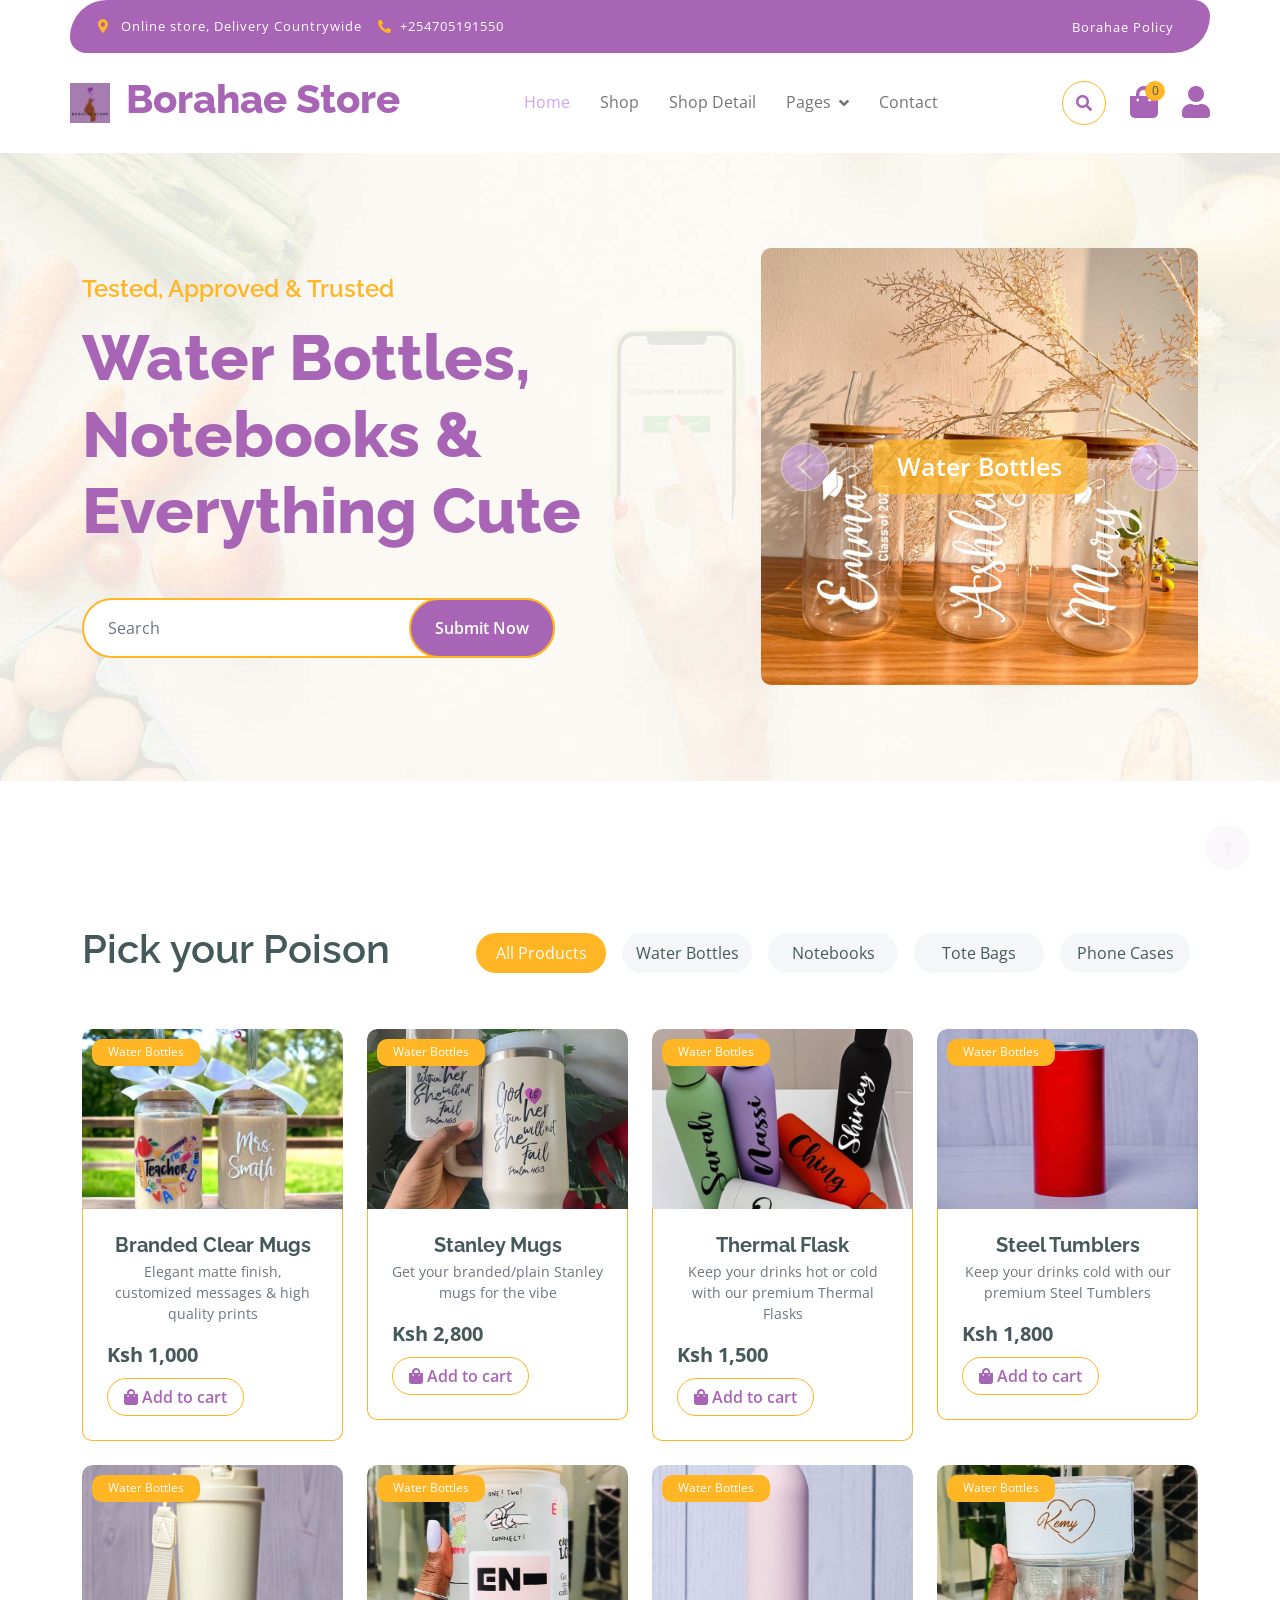
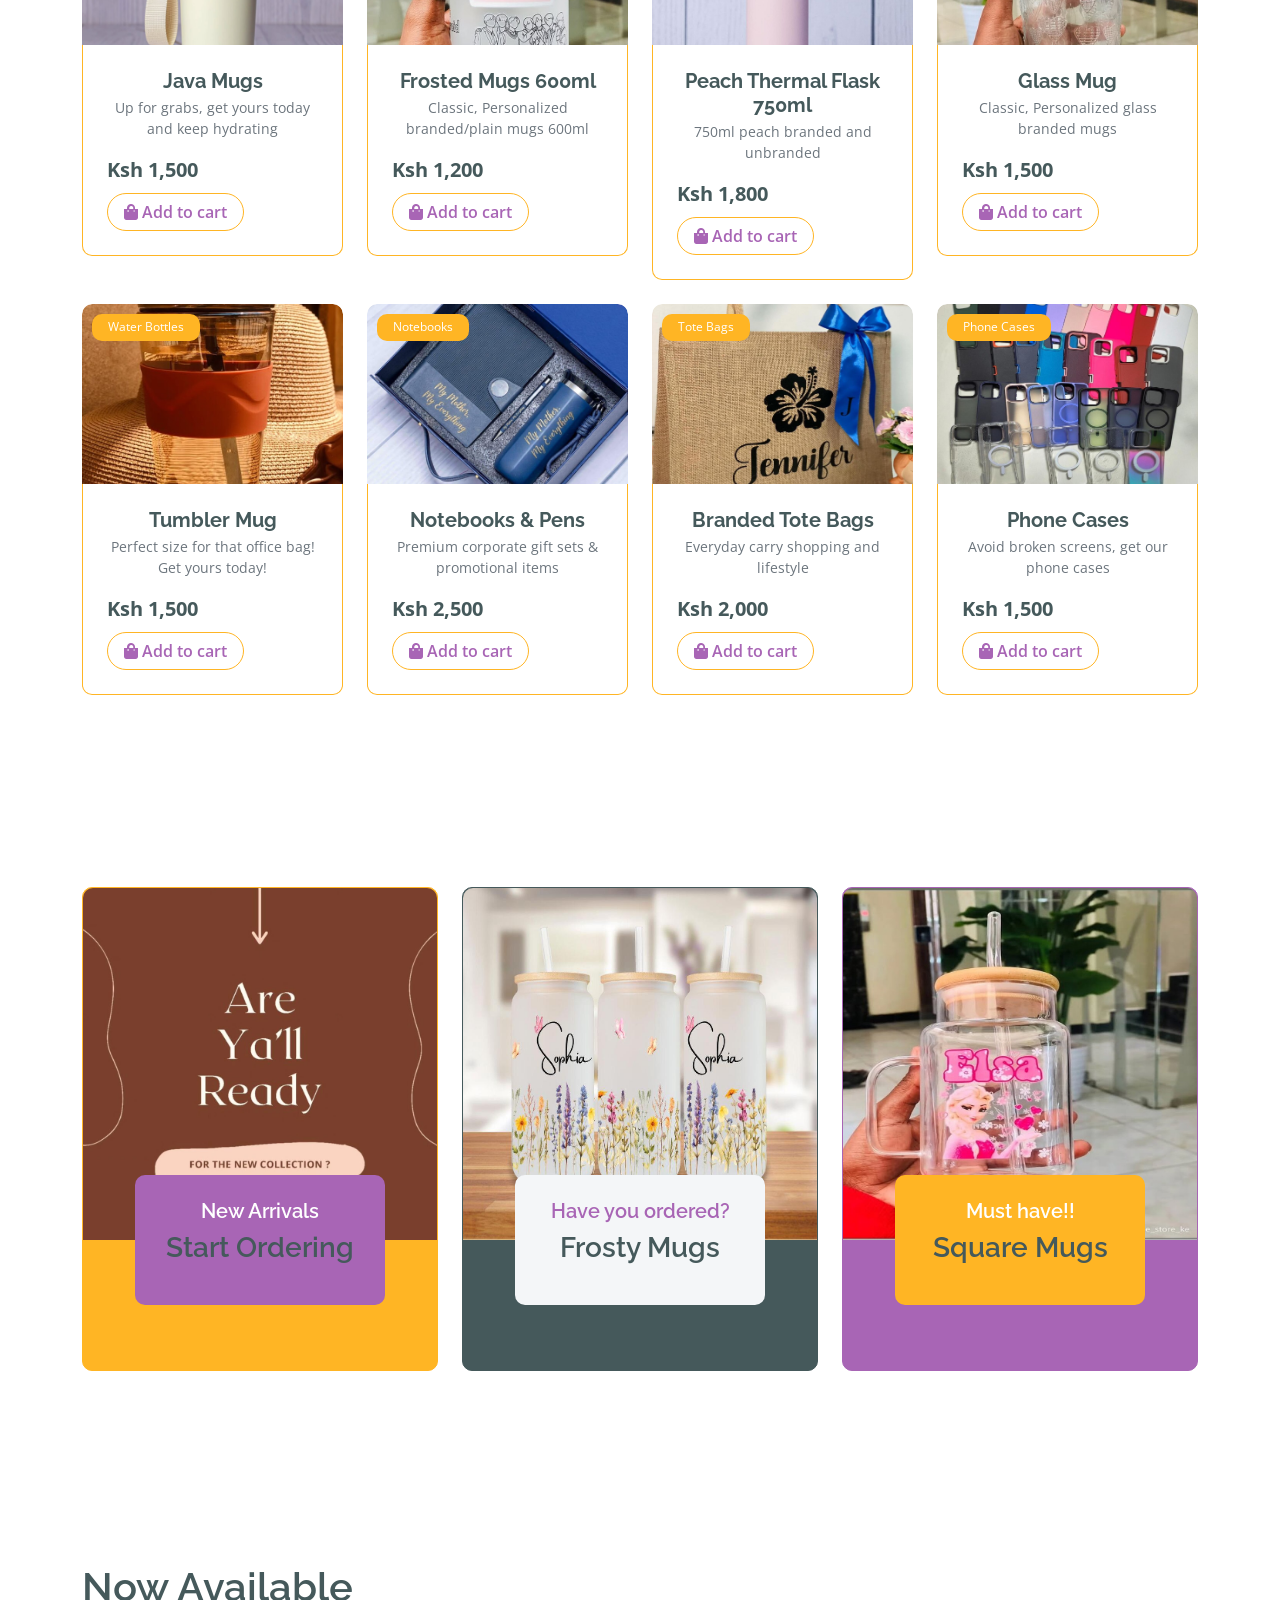
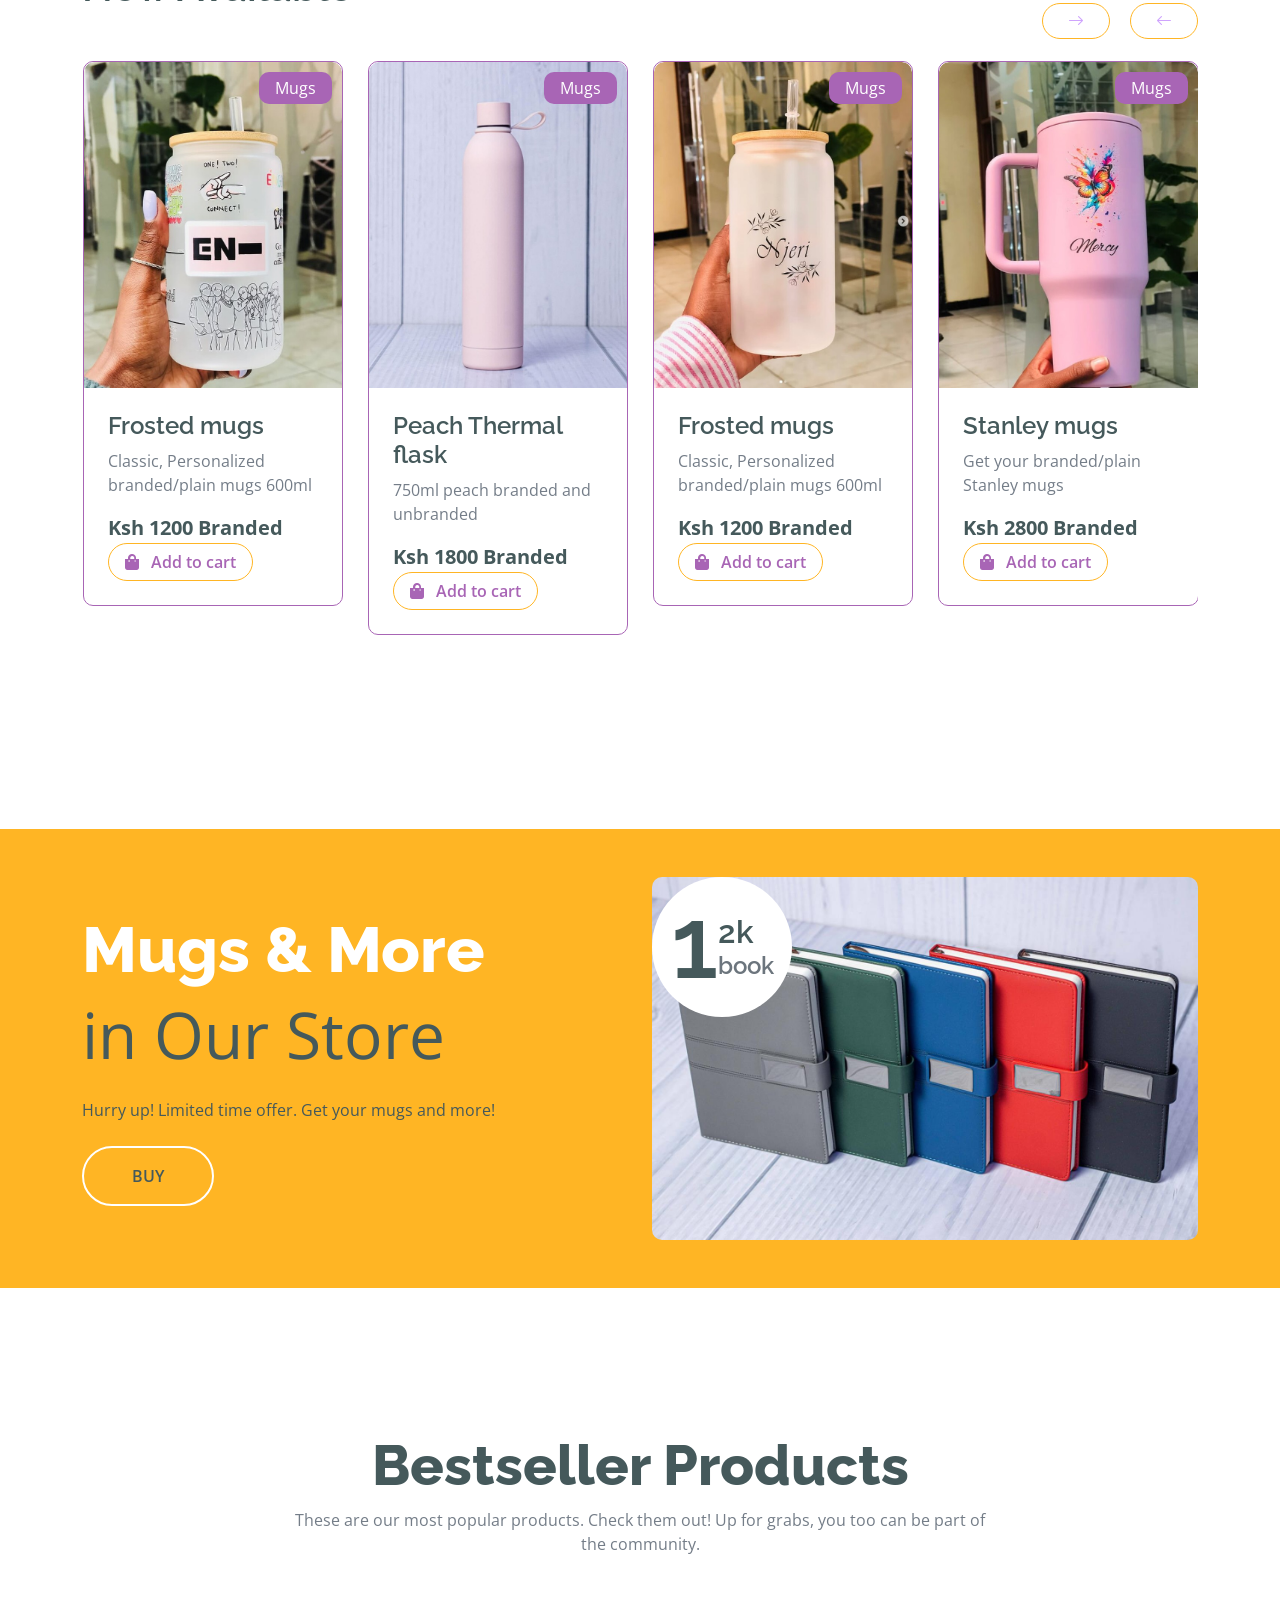
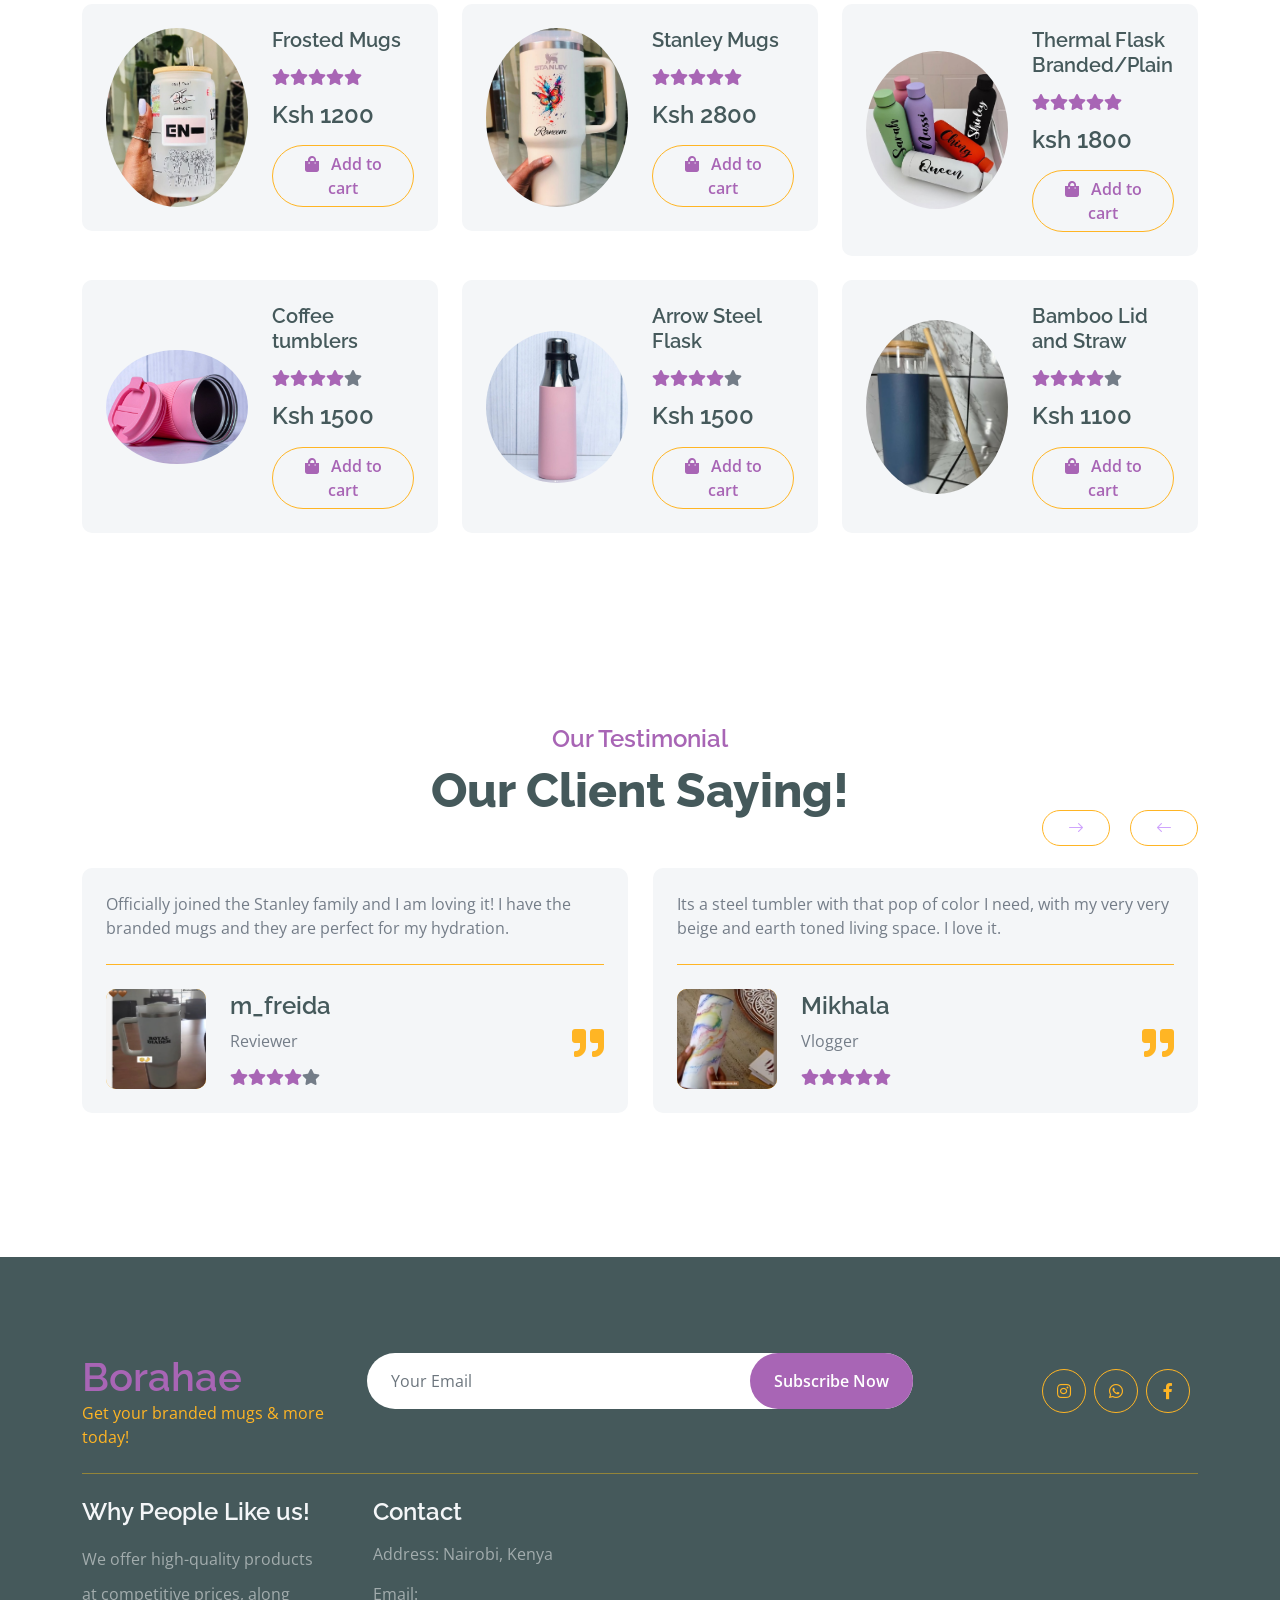
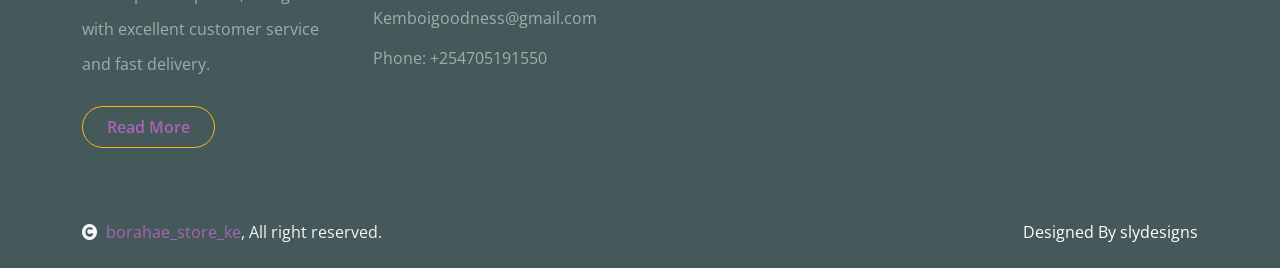
<file: index.html>
<!DOCTYPE html>
<html lang="en">

    <head>
        <meta charset="utf-8">
        <title>Borahae_store_ke</title>
        <meta content="width=device-width, initial-scale=1.0" name="viewport">
        <meta content="" name="keywords">
        <meta content="" name="description">

        <!-- Google Web Fonts -->
        <link rel="preconnect" href="https://fonts.googleapis.com">
        <link rel="preconnect" href="https://fonts.gstatic.com" crossorigin>
        <link href="https://fonts.googleapis.com/css2?family=Open+Sans:wght@400;600&family=Raleway:wght@600;800&display=swap" rel="stylesheet"> 

        <!-- Icon Font Stylesheet -->
        <link rel="stylesheet" href="https://use.fontawesome.com/releases/v5.15.4/css/all.css"/>
        <link href="https://cdn.jsdelivr.net/npm/bootstrap-icons@1.4.1/font/bootstrap-icons.css" rel="stylesheet">

        <!-- Libraries Stylesheet -->
        <link href="lib/lightbox/css/lightbox.min.css" rel="stylesheet">
        <link href="lib/owlcarousel/assets/owl.carousel.min.css" rel="stylesheet">


        <!-- Customized Bootstrap Stylesheet -->
        <link href="css/bootstrap.min.css" rel="stylesheet">

        <!-- Template Stylesheet -->
        <link href="css/style.css" rel="stylesheet">
    </head>

    <body>

        <!-- Spinner Start -->
        <div id="spinner" class="show w-100 vh-100 bg-white position-fixed translate-middle top-50 start-50  d-flex align-items-center justify-content-center">
            <div class="spinner-grow text-primary" role="status"></div>
        </div>
        <!-- Spinner End -->


        <!-- Navbar start -->
        <div class="container-fluid fixed-top">
            <div class="container topbar bg-primary d-none d-lg-block">
                <div class="d-flex justify-content-between">
                    <div class="top-info ps-2">
                        <small class="me-3"><i class="fas fa-map-marker-alt me-2 text-secondary"></i> <a href="https://l.instagram.com/?u=https%3A%2F%2Fwa.me%2Fmessage%2FXANKAIJYEJGMP1%3Futm_source%3Dig%26utm_medium%3Dsocial%26utm_content%3Dlink_in_bio%26fbclid%3DPAZXh0bgNhZW0CMTEAc3J0YwZhcHBfaWQPOTM2NjE5NzQzMzkyNDU5AAGnmhFT6BDjj0kx4PQ7nqSTNlt5eF3x7N8wEe8g78HmPJI6V1zZQ8A1fSsxWmw_aem_jORejPiNiN5EhiS91pm-9w&e=AUBoyKJP_C3QWFHZBzKcaoPMd_JxpA-Ya_Kg9jvqJqu-u8WaRwA1zZUzToSRGr_gzuTAyd7F6ws7XZai4CyEDDk04xtIOtBkbU0izqyQaxYP24kIKRSa2txzHLwyJgzHTx83Ndg" class="text-white">Online store, Delivery Countrywide</a></small>
                        <small class="me-3"><i class="fas fa-phone-alt me-2 text-secondary"></i><a href="https://l.instagram.com/?u=https%3A%2F%2Fwa.me%2Fmessage%2FXANKAIJYEJGMP1%3Futm_source%3Dig%26utm_medium%3Dsocial%26utm_content%3Dlink_in_bio%26fbclid%3DPAZXh0bgNhZW0CMTEAc3J0YwZhcHBfaWQPOTM2NjE5NzQzMzkyNDU5AAGnmhFT6BDjj0kx4PQ7nqSTNlt5eF3x7N8wEe8g78HmPJI6V1zZQ8A1fSsxWmw_aem_jORejPiNiN5EhiS91pm-9w&e=AUBoyKJP_C3QWFHZBzKcaoPMd_JxpA-Ya_Kg9jvqJqu-u8WaRwA1zZUzToSRGr_gzuTAyd7F6ws7XZai4CyEDDk04xtIOtBkbU0izqyQaxYP24kIKRSa2txzHLwyJgzHTx83Ndg" class="text-white">+254705191550</a></small>
                    </div>
                    <div class="top-link pe-2">
                        <a href="policy.html" class="text-white"><small class="text-white mx-2">Borahae Policy</small></a>
                    </div>
                </div>
            </div>
            <div class="container px-0">
                <nav class="navbar navbar-light bg-white navbar-expand-xl">
                    <a href="index.html" class="navbar-brand"><img src="img/logo.jpg" alt="Logo" style="height: 40px;"></a>
                    <a href="index.html" class="navbar-brand"><h1 class="text-primary display-6">Borahae Store</h1></a>
                    <button class="navbar-toggler py-2 px-3" type="button" data-bs-toggle="collapse" data-bs-target="#navbarCollapse">
                        <span class="fa fa-bars text-primary"></span>
                    </button>
                    <div class="collapse navbar-collapse bg-white" id="navbarCollapse">
                        <div class="navbar-nav mx-auto">
                            <a href="index.html" class="nav-item nav-link active">Home</a>
                            <a href="shop.html" class="nav-item nav-link">Shop</a>
                            <a href="shop-detail.html" class="nav-item nav-link">Shop Detail</a>
                            <div class="nav-item dropdown">
                                <a href="#" class="nav-link dropdown-toggle" data-bs-toggle="dropdown">Pages</a>
                                <div class="dropdown-menu m-0 bg-secondary rounded-0">
                                    <a href="cart.html" class="dropdown-item">Cart</a>
                                    <!-- <a href="chackout.html" class="dropdown-item">Checkout</a> -->
                                    <a href="testimonial.html" class="dropdown-item">Testimonial</a>
                                    <!-- <a href="404.html" class="dropdown-item">404 Page</a> -->
                                </div>
                            </div>
                            <a href="contact.html" class="nav-item nav-link">Contact</a>
                        </div>
                        <div class="d-flex m-3 me-0">
                            <button class="btn-search btn border border-secondary btn-md-square rounded-circle bg-white me-4" data-bs-toggle="modal" data-bs-target="#searchModal"><i class="fas fa-search text-primary"></i></button>
                            <a href="cart.html" class="position-relative me-4 my-auto">
                                <i class="fa fa-shopping-bag fa-2x"></i>
                                <span class="position-absolute bg-secondary rounded-circle d-flex align-items-center justify-content-center text-dark px-1" style="top: -5px; left: 15px; height: 20px; min-width: 20px;">0</span>
                                <!-- <span class="position-absolute bg-secondary rounded-circle d-flex align-items-center justify-content-center text-dark px-1" style="top: -5px; left: 15px; height: 20px; min-width: 20px;">0</span> -->
                            </a>
                            <a href="#" class="my-auto">
                                <i class="fas fa-user fa-2x"></i>
                            </a>
                        </div>
                    </div>
                </nav>
            </div>
        </div>
        <!-- Navbar End -->


        <!-- Modal Search Start -->
        <div class="modal fade" id="searchModal" tabindex="-1" aria-labelledby="exampleModalLabel" aria-hidden="true">
            <div class="modal-dialog modal-fullscreen">
                <div class="modal-content rounded-0">
                    <div class="modal-header">
                        <h5 class="modal-title" id="exampleModalLabel">Search by keyword</h5>
                        <button type="button" class="btn-close" data-bs-dismiss="modal" aria-label="Close"></button>
                    </div>
                    <div class="modal-body d-flex align-items-center">
                        <div class="input-group w-75 mx-auto d-flex">
                            <input type="search" class="form-control p-3" placeholder="keywords" aria-describedby="search-icon-1">
                            <span id="search-icon-1" class="input-group-text p-3"><i class="fa fa-search"></i></span>
                        </div>
                    </div>
                </div>
            </div>
        </div>
        <!-- Modal Search End -->


        <!-- Hero Start -->
        <div class="container-fluid py-5 mb-5 hero-header">
            <div class="container py-5">
                <div class="row g-5 align-items-center">
                    <div class="col-md-12 col-lg-7">
                        <h4 class="mb-3 text-secondary">Tested, Approved & Trusted</h4>
                        <h1 class="mb-5 display-3 text-primary">Water Bottles, Notebooks & Everything Cute</h1>
                        <div class="position-relative mx-auto">
                            <input class="form-control border-2 border-secondary w-75 py-3 px-4 rounded-pill" type="number" placeholder="Search">
                            <button type="submit" class="btn btn-primary border-2 border-secondary py-3 px-4 position-absolute rounded-pill text-white h-100" style="top: 0; right: 25%;">Submit Now</button>
                        </div>
                    </div>
                    <div class="col-md-12 col-lg-5">
                        <div id="carouselId" class="carousel slide position-relative" data-bs-ride="carousel">
                            <div class="carousel-inner" role="listbox">
                                <div class="carousel-item active rounded">
                                    <img src="img/hero-img-1.jpeg" class="img-fluid w-100 h-100 bg-secondary rounded" alt="First slide">
                                    <a href="#" class="btn px-4 py-2 text-white rounded">Water Bottles</a>
                                </div>
                                <div class="carousel-item rounded">
                                    <img src="img/hero-img-2.jpeg" class="img-fluid w-100 h-100 rounded" alt="Second slide">
                                    <a href="#" class="btn px-4 py-2 text-white rounded">Notebooks</a>
                                </div>
                                    <div class="carousel-item rounded">
                                    <img src="img/hero-img-3.jpg" class="img-fluid w-100 h-100 rounded" alt="Third slide">
                                    <a href="#" class="btn px-4 py-2 text-white rounded">Tote Bags</a>
                                </div>
                            </div>
                            <button class="carousel-control-prev" type="button" data-bs-target="#carouselId" data-bs-slide="prev">
                                <span class="carousel-control-prev-icon" aria-hidden="true"></span>
                                <span class="visually-hidden">Previous</span>
                            </button>
                            <button class="carousel-control-next" type="button" data-bs-target="#carouselId" data-bs-slide="next">
                                <span class="carousel-control-next-icon" aria-hidden="true"></span>
                                <span class="visually-hidden">Next</span>
                            </button>
                        </div>
                    </div>
                </div>
            </div>
        </div>
        <!-- Hero End -->

        <!-- Fruits Shop Start-->
        <div class="container-fluid fruite py-5">
            <div class="container py-5">
                <div class="tab-class text-center">
                    <div class="row g-4">
                        <div class="col-lg-4 text-start">
                            <h1>Pick your Poison</h1>
                        </div>
                        <div class="col-lg-8 text-end">
                            <ul class="nav nav-pills d-inline-flex text-center mb-5">
                                <li class="nav-item">
                                    <a class="d-flex m-2 py-2 bg-light rounded-pill active" data-bs-toggle="pill" href="#tab-1">
                                        <span class="text-dark" style="width: 130px;">All Products</span>
                                    </a>
                                </li>
                                <li class="nav-item">
                                    <a class="d-flex py-2 m-2 bg-light rounded-pill" data-bs-toggle="pill" href="#tab-2">
                                        <span class="text-dark" style="width: 130px;">Water Bottles</span>
                                    </a>
                                </li>
                                <li class="nav-item">
                                    <a class="d-flex m-2 py-2 bg-light rounded-pill" data-bs-toggle="pill" href="#tab-3">
                                        <span class="text-dark" style="width: 130px;">Notebooks</span>
                                    </a>
                                </li>
                                <li class="nav-item">
                                    <a class="d-flex m-2 py-2 bg-light rounded-pill" data-bs-toggle="pill" href="#tab-4">
                                        <span class="text-dark" style="width: 130px;">Tote Bags</span>
                                    </a>
                                </li>
                                <li class="nav-item">
                                    <a class="d-flex m-2 py-2 bg-light rounded-pill" data-bs-toggle="pill" href="#tab-5">
                                        <span class="text-dark" style="width: 130px;">Phone Cases</span>
                                    </a>
                                </li>
                            </ul>
                        </div>
                    </div>
                    <div class="tab-content">
                        <div id="tab-1" class="tab-pane fade show p-0 active">
                            <div class="row g-4">
                                <div class="col-lg-12">
                                    <div class="row g-4">
                                        <div class="col-md-6 col-lg-4 col-xl-3">
                                            <div class="rounded position-relative fruite-item">
                                                <div class="fruite-img">
                                                    <img src="img/mg2.jpeg" class="img-fluid w-100 rounded-top" alt="">
                                                </div>
                                                <div class="text-white bg-secondary px-3 py-1 rounded position-absolute" style="top: 10px; left: 10px;">Frosted Mugs</div>
                                                <div class="p-4 border border-secondary border-top-0 rounded-bottom">
                                                    <h4>Branded Clear mugs</h4>
                                                    <p>Ellegant matte finish, customized messages & high quality prints</p>
                                                    <div class="d-flex justify-content-between flex-lg-wrap">
                                                        <p class="text-dark fs-5 fw-bold mb-0">ksh 1000</p>
                                                        <a href="#" class="btn border border-secondary rounded-pill px-3 text-primary"><i class="fa fa-shopping-bag me-2 text-primary"></i> Add to cart</a>
                                                    </div>
                                                </div>
                                            </div>
                                        </div>
                                        <div class="col-md-6 col-lg-4 col-xl-3">
                                            <div class="rounded position-relative fruite-item">
                                                <div class="fruite-img">
                                                    <img src="img/mg12b.jpeg" class="img-fluid w-100 rounded-top" alt="">
                                                </div>
                                                <div class="text-white bg-secondary px-3 py-1 rounded position-absolute" style="top: 10px; left: 10px;">Notebooks</div>
                                                <div class="p-4 border border-secondary border-top-0 rounded-bottom">
                                                    <h4>Notebooks & Pens</h4>
                                                    <p>Premium corporate gift sets & promotional items</p>
                                                    <div class="d-flex justify-content-between flex-lg-wrap">
                                                        <p class="text-dark fs-5 fw-bold mb-0">Ksh 2500</p>
                                                        <a href="#" class="btn border border-secondary rounded-pill px-3 text-primary"><i class="fa fa-shopping-bag me-2 text-primary"></i> Add to cart</a>
                                                    </div>
                                                </div>
                                            </div>
                                        </div>
                                        <div class="col-md-6 col-lg-4 col-xl-3">
                                            <div class="rounded position-relative fruite-item">
                                                <div class="fruite-img">
                                                    <img src="img/mg17s.jpeg" class="img-fluid w-100 rounded-top" alt="">
                                                </div>
                                                <div class="text-white bg-secondary px-3 py-1 rounded position-absolute" style="top: 10px; left: 10px;">Tote Bags</div>
                                                <div class="p-4 border border-secondary border-top-0 rounded-bottom">
                                                    <h4>Branded Tote Bags</h4>
                                                    <p>Everyday carry shopping and lifestyle</p>
                                                    <div class="d-flex justify-content-between flex-lg-wrap">
                                                        <p class="text-dark fs-5 fw-bold mb-0">Ksh 2000</p>
                                                        <a href="#" class="btn border border-secondary rounded-pill px-3 text-primary"><i class="fa fa-shopping-bag me-2 text-primary"></i> Add to cart</a>
                                                    </div>
                                                </div>
                                            </div>
                                        </div>
                                        <div class="col-md-6 col-lg-4 col-xl-3">
                                            <div class="rounded position-relative fruite-item">
                                                <div class="fruite-img">
                                                    <img src="img/mg35s.jpeg" class="img-fluid w-100 rounded-top" alt="">
                                                </div>
                                                <div class="text-white bg-secondary px-3 py-1 rounded position-absolute" style="top: 10px; left: 10px;">Phone Cases</div>
                                                <div class="p-4 border border-secondary border-top-0 rounded-bottom">
                                                    <h4>Phone Cases</h4>
                                                    <p>Avoid broken screens, get our phone cases</p>
                                                    <div class="d-flex justify-content-between flex-lg-wrap">
                                                        <p class="text-dark fs-5 fw-bold mb-0">Ksh 1500</p>
                                                        <a href="#" class="btn border border-secondary rounded-pill px-3 text-primary"><i class="fa fa-shopping-bag me-2 text-primary"></i> Add to cart</a>
                                                    </div>
                                                </div>
                                            </div>
                                        </div>
                                        <div class="col-md-6 col-lg-4 col-xl-3">
                                            <div class="rounded position-relative fruite-item">
                                                <div class="fruite-img">
                                                    <img src="img/mg30.jpg" class="img-fluid w-100 rounded-top" alt="">
                                                </div>
                                                <div class="text-white bg-secondary px-3 py-1 rounded position-absolute" style="top: 10px; left: 10px;">Stanley Mugs</div>
                                                <div class="p-4 border border-secondary border-top-0 rounded-bottom">
                                                    <h4>Stanley Mugs</h4>
                                                    <p>Get your branded and unbranded Stanley Mugs for the vibe</p>
                                                    <div class="d-flex justify-content-between flex-lg-wrap">
                                                        <p class="text-dark fs-5 fw-bold mb-0">Ksh 2800</p>
                                                        <a href="#" class="btn border border-secondary rounded-pill px-3 text-primary"><i class="fa fa-shopping-bag me-2 text-primary"></i> Add to cart</a>
                                                    </div>
                                                </div>
                                            </div>
                                        </div>
                                        <div class="col-md-6 col-lg-4 col-xl-3">
                                            <div class="rounded position-relative fruite-item">
                                                <div class="fruite-img">
                                                    <img src="img/mg33.png" class="img-fluid w-100 rounded-top" alt="">
                                                </div>
                                                <div class="text-white bg-secondary px-3 py-1 rounded position-absolute" style="top: 10px; left: 10px;">Thermal Flask</div>
                                                <div class="p-4 border border-secondary border-top-0 rounded-bottom">
                                                    <h4>Thermal Flask</h4>
                                                    <p>Keep your drinks hot or cold with our premium Thermal Flasks</p>
                                                    <div class="d-flex justify-content-between flex-lg-wrap">
                                                        <p class="text-dark fs-5 fw-bold mb-0">ksh 1500</p>
                                                        <a href="#" class="btn border border-secondary rounded-pill px-3 text-primary"><i class="fa fa-shopping-bag me-2 text-primary"></i> Add to cart</a>
                                                    </div>
                                                </div>
                                            </div>
                                        </div>
                                        <div class="col-md-6 col-lg-4 col-xl-3">
                                            <div class="rounded position-relative fruite-item">
                                                <div class="fruite-img">
                                                    <img src="img/mg32.jpg" class="img-fluid w-100 rounded-top" alt="">
                                                </div>
                                                <div class="text-white bg-secondary px-3 py-1 rounded position-absolute" style="top: 10px; left: 10px;">Steel Tumblers</div>
                                                <div class="p-4 border border-secondary border-top-0 rounded-bottom">
                                                    <h4>Steel Tumblers</h4>
                                                    <p>Keep your drinks cold with our premium Steel Tumblers</p>
                                                    <div class="d-flex justify-content-between flex-lg-wrap">
                                                        <p class="text-dark fs-5 fw-bold mb-0">ksh 1800</p>
                                                        <a href="#" class="btn border border-secondary rounded-pill px-3 text-primary"><i class="fa fa-shopping-bag me-2 text-primary"></i> Add to cart</a>
                                                    </div>
                                                </div>
                                            </div>
                                        </div>
                                        <div class="col-md-6 col-lg-4 col-xl-3">
                                            <div class="rounded position-relative fruite-item">
                                                <div class="fruite-img">
                                                    <img src="img/mg26s.png" class="img-fluid w-100 rounded-top" alt="">
                                                </div>
                                                <div class="text-white bg-secondary px-3 py-1 rounded position-absolute" style="top: 10px; left: 10px;">Java Mugs</div>
                                                <div class="p-4 border border-secondary border-top-0 rounded-bottom">
                                                    <h4>Java Mugs</h4>
                                                    <p>Up for grabs, get yours today and keep hydrating.</p>
                                                    <div class="d-flex justify-content-between flex-lg-wrap">
                                                        <p class="text-dark fs-5 fw-bold mb-0">Ksh 1500</p>
                                                        <a href="#" class="btn border border-secondary rounded-pill px-3 text-primary"><i class="fa fa-shopping-bag me-2 text-primary"></i> Add to cart</a>
                                                    </div>
                                                </div>
                                            </div>
                                        </div>
                                    </div>
                                </div>
                            </div>
                        </div>
                        <div id="tab-2" class="tab-pane fade show p-0">
                            <div class="row g-4">
                                <div class="col-lg-12">
                                    <div class="row g-4">
                                        <div class="col-md-6 col-lg-4 col-xl-3">
                                            <div class="rounded position-relative fruite-item">
                                                <div class="fruite-img">
                                                    <img src="img/fruite-item-5.jpg" class="img-fluid w-100 rounded-top" alt="">
                                                </div>
                                                <div class="text-white bg-secondary px-3 py-1 rounded position-absolute" style="top: 10px; left: 10px;">Fruits</div>
                                                <div class="p-4 border border-secondary border-top-0 rounded-bottom">
                                                    <h4>Grapes</h4>
                                                    <p>Lorem ipsum dolor sit amet consectetur adipisicing elit sed do eiusmod te incididunt</p>
                                                    <div class="d-flex justify-content-between flex-lg-wrap">
                                                        <p class="text-dark fs-5 fw-bold mb-0">$4.99 / kg</p>
                                                        <a href="#" class="btn border border-secondary rounded-pill px-3 text-primary"><i class="fa fa-shopping-bag me-2 text-primary"></i> Add to cart</a>
                                                    </div>
                                                </div>
                                            </div>
                                        </div>
                                        <div class="col-md-6 col-lg-4 col-xl-3">
                                            <div class="rounded position-relative fruite-item">
                                                <div class="fruite-img">
                                                    <img src="img/fruite-item-2.jpg" class="img-fluid w-100 rounded-top" alt="">
                                                </div>
                                                <div class="text-white bg-secondary px-3 py-1 rounded position-absolute" style="top: 10px; left: 10px;">Fruits</div>
                                                <div class="p-4 border border-secondary border-top-0 rounded-bottom">
                                                    <h4>Raspberries</h4>
                                                    <p>Lorem ipsum dolor sit amet consectetur adipisicing elit sed do eiusmod te incididunt</p>
                                                    <div class="d-flex justify-content-between flex-lg-wrap">
                                                        <p class="text-dark fs-5 fw-bold mb-0">$4.99 / kg</p>
                                                        <a href="#" class="btn border border-secondary rounded-pill px-3 text-primary"><i class="fa fa-shopping-bag me-2 text-primary"></i> Add to cart</a>
                                                    </div>
                                                </div>
                                            </div>
                                        </div>
                                    </div>
                                </div>
                            </div>
                        </div>
                        <div id="tab-3" class="tab-pane fade show p-0">
                            <div class="row g-4">
                                <div class="col-lg-12">
                                    <div class="row g-4">
                                        <div class="col-md-6 col-lg-4 col-xl-3">
                                            <div class="rounded position-relative fruite-item">
                                                <div class="fruite-img">
                                                    <img src="img/fruite-item-1.jpg" class="img-fluid w-100 rounded-top" alt="">
                                                </div>
                                                <div class="text-white bg-secondary px-3 py-1 rounded position-absolute" style="top: 10px; left: 10px;">Fruits</div>
                                                <div class="p-4 border border-secondary border-top-0 rounded-bottom">
                                                    <h4>Oranges</h4>
                                                    <p>Lorem ipsum dolor sit amet consectetur adipisicing elit sed do eiusmod te incididunt</p>
                                                    <div class="d-flex justify-content-between flex-lg-wrap">
                                                        <p class="text-dark fs-5 fw-bold mb-0">$4.99 / kg</p>
                                                        <a href="#" class="btn border border-secondary rounded-pill px-3 text-primary"><i class="fa fa-shopping-bag me-2 text-primary"></i> Add to cart</a>
                                                    </div>
                                                </div>
                                            </div>
                                        </div>
                                        <div class="col-md-6 col-lg-4 col-xl-3">
                                            <div class="rounded position-relative fruite-item">
                                                <div class="fruite-img">
                                                    <img src="img/fruite-item-6.jpg" class="img-fluid w-100 rounded-top" alt="">
                                                </div>
                                                <div class="text-white bg-secondary px-3 py-1 rounded position-absolute" style="top: 10px; left: 10px;">Fruits</div>
                                                <div class="p-4 border border-secondary border-top-0 rounded-bottom">
                                                    <h4>Apple</h4>
                                                    <p>Lorem ipsum dolor sit amet consectetur adipisicing elit sed do eiusmod te incididunt</p>
                                                    <div class="d-flex justify-content-between flex-lg-wrap">
                                                        <p class="text-dark fs-5 fw-bold mb-0">$4.99 / kg</p>
                                                        <a href="#" class="btn border border-secondary rounded-pill px-3 text-primary"><i class="fa fa-shopping-bag me-2 text-primary"></i> Add to cart</a>
                                                    </div>
                                                </div>
                                            </div>
                                        </div>
                                    </div>
                                </div>
                            </div>
                        </div>
                        <div id="tab-4" class="tab-pane fade show p-0">
                            <div class="row g-4">
                                <div class="col-lg-12">
                                    <div class="row g-4">
                                        <div class="col-md-6 col-lg-4 col-xl-3">
                                            <div class="rounded position-relative fruite-item">
                                                <div class="fruite-img">
                                                    <img src="img/fruite-item-5.jpg" class="img-fluid w-100 rounded-top" alt="">
                                                </div>
                                                <div class="text-white bg-secondary px-3 py-1 rounded position-absolute" style="top: 10px; left: 10px;">Fruits</div>
                                                <div class="p-4 border border-secondary border-top-0 rounded-bottom">
                                                    <h4>Grapes</h4>
                                                    <p>Lorem ipsum dolor sit amet consectetur adipisicing elit sed do eiusmod te incididunt</p>
                                                    <div class="d-flex justify-content-between flex-lg-wrap">
                                                        <p class="text-dark fs-5 fw-bold mb-0">$4.99 / kg</p>
                                                        <a href="#" class="btn border border-secondary rounded-pill px-3 text-primary"><i class="fa fa-shopping-bag me-2 text-primary"></i> Add to cart</a>
                                                    </div>
                                                </div>
                                            </div>
                                        </div>
                                        <div class="col-md-6 col-lg-4 col-xl-3">
                                            <div class="rounded position-relative fruite-item">
                                                <div class="fruite-img">
                                                    <img src="img/fruite-item-4.jpg" class="img-fluid w-100 rounded-top" alt="">
                                                </div>
                                                <div class="text-white bg-secondary px-3 py-1 rounded position-absolute" style="top: 10px; left: 10px;">Fruits</div>
                                                <div class="p-4 border border-secondary border-top-0 rounded-bottom">
                                                    <h4>Apricots</h4>
                                                    <p>Lorem ipsum dolor sit amet consectetur adipisicing elit sed do eiusmod te incididunt</p>
                                                    <div class="d-flex justify-content-between flex-lg-wrap">
                                                        <p class="text-dark fs-5 fw-bold mb-0">$4.99 / kg</p>
                                                        <a href="#" class="btn border border-secondary rounded-pill px-3 text-primary"><i class="fa fa-shopping-bag me-2 text-primary"></i> Add to cart</a>
                                                    </div>
                                                </div>
                                            </div>
                                        </div>
                                    </div>
                                </div>
                            </div>
                        </div>
                        <div id="tab-5" class="tab-pane fade show p-0">
                            <div class="row g-4">
                                <div class="col-lg-12">
                                    <div class="row g-4">
                                        <div class="col-md-6 col-lg-4 col-xl-3">
                                            <div class="rounded position-relative fruite-item">
                                                <div class="fruite-img">
                                                    <img src="img/fruite-item-3.jpg" class="img-fluid w-100 rounded-top" alt="">
                                                </div>
                                                <div class="text-white bg-secondary px-3 py-1 rounded position-absolute" style="top: 10px; left: 10px;">Fruits</div>
                                                <div class="p-4 border border-secondary border-top-0 rounded-bottom">
                                                    <h4>Banana</h4>
                                                    <p>Lorem ipsum dolor sit amet consectetur adipisicing elit sed do eiusmod te incididunt</p>
                                                    <div class="d-flex justify-content-between flex-lg-wrap">
                                                        <p class="text-dark fs-5 fw-bold mb-0">$4.99 / kg</p>
                                                        <a href="#" class="btn border border-secondary rounded-pill px-3 text-primary"><i class="fa fa-shopping-bag me-2 text-primary"></i> Add to cart</a>
                                                    </div>
                                                </div>
                                            </div>
                                        </div>
                                        <div class="col-md-6 col-lg-4 col-xl-3">
                                            <div class="rounded position-relative fruite-item">
                                                <div class="fruite-img">
                                                    <img src="img/fruite-item-2.jpg" class="img-fluid w-100 rounded-top" alt="">
                                                </div>
                                                <div class="text-white bg-secondary px-3 py-1 rounded position-absolute" style="top: 10px; left: 10px;">Fruits</div>
                                                <div class="p-4 border border-secondary border-top-0 rounded-bottom">
                                                    <h4>Raspberries</h4>
                                                    <p>Lorem ipsum dolor sit amet consectetur adipisicing elit sed do eiusmod te incididunt</p>
                                                    <div class="d-flex justify-content-between flex-lg-wrap">
                                                        <p class="text-dark fs-5 fw-bold mb-0">$4.99 / kg</p>
                                                        <a href="#" class="btn border border-secondary rounded-pill px-3 text-primary"><i class="fa fa-shopping-bag me-2 text-primary"></i> Add to cart</a>
                                                    </div>
                                                </div>
                                            </div>
                                        </div>
                                        <div class="col-md-6 col-lg-4 col-xl-3">
                                            <div class="rounded position-relative fruite-item">
                                                <div class="fruite-img">
                                                    <img src="img/fruite-item-1.jpg" class="img-fluid w-100 rounded-top" alt="">
                                                </div>
                                                <div class="text-white bg-secondary px-3 py-1 rounded position-absolute" style="top: 10px; left: 10px;">Fruits</div>
                                                <div class="p-4 border border-secondary border-top-0 rounded-bottom">
                                                    <h4>Oranges</h4>
                                                    <p>Lorem ipsum dolor sit amet consectetur adipisicing elit sed do eiusmod te incididunt</p>
                                                    <div class="d-flex justify-content-between flex-lg-wrap">
                                                        <p class="text-dark fs-5 fw-bold mb-0">$4.99 / kg</p>
                                                        <a href="#" class="btn border border-secondary rounded-pill px-3 text-primary"><i class="fa fa-shopping-bag me-2 text-primary"></i> Add to cart</a>
                                                    </div>
                                                </div>
                                            </div>
                                        </div>
                                    </div>
                                </div>
                            </div>
                        </div>
                    </div>
                </div>      
            </div>
        </div>
        <!-- Fruits Shop End-->


        <!-- Featurs Start -->
        <div class="container-fluid service py-5">
            <div class="container py-5">
                <div class="row g-4 justify-content-center">
                    <div class="col-md-6 col-lg-4">
                        <a href="#">
                            <div class="service-item bg-secondary rounded border border-secondary">
                                <img src="img/mg27.png" class="img-fluid rounded-top w-100" alt="">
                                <div class="px-4 rounded-bottom">
                                    <div class="service-content bg-primary text-center p-4 rounded">
                                        <h5 class="text-white">New Arrivals</h5>
                                        <h3 class="mb-0">Start Ordering</h3>
                                    </div>
                                </div>
                            </div>
                        </a>
                    </div>
                    <div class="col-md-6 col-lg-4">
                        <a href="#">
                            <div class="service-item bg-dark rounded border border-dark">
                                <img src="img/mg40.jpeg" class="img-fluid rounded-top w-100" alt="">
                                <div class="px-4 rounded-bottom">
                                    <div class="service-content bg-light text-center p-4 rounded">
                                        <h5 class="text-primary">Have you ordered?</h5>
                                        <h3 class="mb-0">Frosty Mugs</h3>
                                    </div>
                                </div>
                            </div>
                        </a>
                    </div>
                    <div class="col-md-6 col-lg-4">
                        <a href="#">
                            <div class="service-item bg-primary rounded border border-primary">
                                <img src="img/mg36bfs.jpg" class="img-fluid rounded-top w-100" alt="">
                                <div class="px-4 rounded-bottom">
                                    <div class="service-content bg-secondary text-center p-4 rounded">
                                        <h5 class="text-white">Must have!!</h5>
                                        <h3 class="mb-0">Square Mugs</h3>
                                    </div>
                                </div>
                            </div>
                        </a>
                    </div>
                </div>
            </div>
        </div>
        <!-- Featurs End -->


        <!-- Vesitable Shop Start-->
        <div class="container-fluid vesitable py-5">
            <div class="container py-5">
                <h1 class="mb-0">Now Available</h1>
                <div class="owl-carousel vegetable-carousel justify-content-center">
                    <div class="border border-primary rounded position-relative vesitable-item">
                        <div class="vesitable-img">
                            <img src="img/m5.jpg" class="img-fluid w-100 rounded-top" alt="">
                        </div>
                        <div class="text-white bg-primary px-3 py-1 rounded position-absolute" style="top: 10px; right: 10px;">Mugs</div>
                        <div class="p-4 rounded-bottom">
                            <h4>Frosted mugs</h4>
                            <p>Classic, Personalized branded/plain mugs 600ml</p>
                            <div class="d-flex justify-content-between flex-lg-wrap">
                                <p class="text-dark fs-5 fw-bold mb-0">Ksh 1200 Branded</p>
                                <!-- <a href="#" class="btn border border-secondary rounded-pill px-3 text-primary"><i class="fa fa-shopping-bag me-2 text-primary"></i> Add to cart</a> -->
                                <button class="btn border border-secondary rounded-pill px-3 text-primary add-to-cart-btn" data-id="6"><i class="fa fa-shopping-bag me-2 text-primary"></i> Add to cart</button>
                            </div>
                        </div>
                    </div>
                    <div class="border border-primary rounded position-relative vesitable-item">
                        <div class="vesitable-img">
                            <img src="img/m10.jpg" class="img-fluid w-100 rounded-top" alt="">
                        </div>
                        <div class="text-white bg-primary px-3 py-1 rounded position-absolute" style="top: 10px; right: 10px;">Mugs</div>
                        <div class="p-4 rounded-bottom">
                            <h4>Peach Thermal flask</h4>
                            <p>750ml peach branded and unbranded </p>
                            <div class="d-flex justify-content-between flex-lg-wrap">
                                <p class="text-dark fs-5 fw-bold mb-0">Ksh 1800 Branded</p>
                                <!-- <a href="#" class="btn border border-secondary rounded-pill px-3 text-primary"><i class="fa fa-shopping-bag me-2 text-primary"></i> Add to cart</a> -->
                                <button class="btn border border-secondary rounded-pill px-3 text-primary add-to-cart-btn" data-id="7"><i class="fa fa-shopping-bag me-2 text-primary"></i> Add to cart</button>
                            </div>
                        </div>
                    </div>
                    <div class="border border-primary rounded position-relative vesitable-item">
                        <div class="vesitable-img">
                            <img src="img/m1.jpg" class="img-fluid w-100 rounded-top bg-light" alt="">
                        </div>
                        <div class="text-white bg-primary px-3 py-1 rounded position-absolute" style="top: 10px; right: 10px;">Mugs</div>
                        <div class="p-4 rounded-bottom">
                            <h4>Frosted mugs</h4>
                            <p>Classic, Personalized branded/plain mugs 600ml</p>
                            <div class="d-flex justify-content-between flex-lg-wrap">
                                <p class="text-dark fs-5 fw-bold mb-0">Ksh 1200 Branded</p>
                                <!-- <a href="#" class="btn border border-secondary rounded-pill px-3 text-primary"><i class="fa fa-shopping-bag me-2 text-primary"></i> Add to cart</a> -->
                                <button class="btn border border-secondary rounded-pill px-3 text-primary add-to-cart-btn" data-id="8"><i class="fa fa-shopping-bag me-2 text-primary"></i> Add to cart</button>
                            </div>
                        </div>
                    </div>
                    <div class="border border-primary rounded position-relative vesitable-item">
                        <div class="vesitable-img">
                            <img src="img/m2.jpg" class="img-fluid w-100 rounded-top" alt="">
                        </div>
                        <div class="text-white bg-primary px-3 py-1 rounded position-absolute" style="top: 10px; right: 10px;">Mugs</div>
                        <div class="p-4 rounded-bottom">
                            <h4>Stanley mugs</h4>
                            <p>Get your branded/plain Stanley mugs</p>
                            <div class="d-flex justify-content-between flex-lg-wrap">
                                <p class="text-dark fs-5 fw-bold mb-0">Ksh 2800 Branded</p>
                                <!-- <a href="#" class="btn border border-secondary rounded-pill px-3 text-primary"><i class="fa fa-shopping-bag me-2 text-primary"></i> Add to cart</a> -->
                                <button class="btn border border-secondary rounded-pill px-3 text-primary add-to-cart-btn" data-id="9"><i class="fa fa-shopping-bag me-2 text-primary"></i> Add to cart</button>
                            </div>
                        </div>
                    </div>
                    <div class="border border-primary rounded position-relative vesitable-item">
                        <div class="vesitable-img">
                            <img src="img/m3.jpg" class="img-fluid w-100 rounded-top" alt="">
                        </div>
                        <div class="text-white bg-primary px-3 py-1 rounded position-absolute" style="top: 10px; right: 10px;">Mugs</div>
                        <div class="p-4 rounded-bottom">
                            <h4>Glass mug</h4>
                            <p>Classic , Personalized glassbranded mugs</p>
                            <div class="d-flex justify-content-between flex-lg-wrap">
                                <p class="text-dark fs-5 fw-bold mb-0">Ksh 1500 Branded</p>
                                <!-- <a href="#" class="btn border border-secondary rounded-pill px-3 text-primary"><i class="fa fa-shopping-bag me-2 text-primary"></i> Add to cart</a> -->
                                <button class="btn border border-secondary rounded-pill px-3 text-primary add-to-cart-btn" data-id="10"><i class="fa fa-shopping-bag me-2 text-primary"></i> Add to cart</button>
                            </div>
                        </div>
                    </div>
                    <div class="border border-primary rounded position-relative vesitable-item">
                        <div class="vesitable-img">
                            <img src="img/m4.jpg" class="img-fluid w-100 rounded-top" alt="">
                        </div>
                        <div class="text-white bg-primary px-3 py-1 rounded position-absolute" style="top: 10px; right: 10px;">Mugs</div>
                        <div class="p-4 rounded-bottom">
                            <h4>Stanley mugs</h4>
                            <p>Get your branded/plain Stanley mugs</p>
                            <div class="d-flex justify-content-between flex-lg-wrap">
                                <p class="text-dark fs-5 fw-bold mb-0">Ksh 2800 Branded</p>
                                <!-- <a href="#" class="btn border border-secondary rounded-pill px-3 text-primary"><i class="fa fa-shopping-bag me-2 text-primary"></i> Add to cart</a> -->
                                <button class="btn border border-secondary rounded-pill px-3 text-primary add-to-cart-btn" data-id="11"><i class="fa fa-shopping-bag me-2 text-primary"></i> Add to cart</button>
                            </div>
                        </div>
                    </div>
                    <div class="border border-primary rounded position-relative vesitable-item">
                        <div class="vesitable-img">
                            <img src="img/bs3.jpeg" class="img-fluid w-100 rounded-top" alt="">
                        </div>
                        <div class="text-white bg-primary px-3 py-1 rounded position-absolute" style="top: 10px; right: 10px;">Mugs</div>
                        <div class="p-4 rounded-bottom">
                            <h4>Branded Stanley</h4>
                            <p>Get your branded/plain Stanley mugs</p>
                            <div class="d-flex justify-content-between flex-lg-wrap">
                                <p class="text-dark fs-5 fw-bold mb-0">Ksh 2800 Branded</p>
                                <!-- <a href="#" class="btn border border-secondary rounded-pill px-3 text-primary"><i class="fa fa-shopping-bag me-2 text-primary"></i> Add to cart</a> -->
                                <button class="btn border border-secondary rounded-pill px-3 text-primary add-to-cart-btn" data-id="12"><i class="fa fa-shopping-bag me-2 text-primary"></i> Add to cart</button>
                            </div>
                        </div>
                    </div>
                    <div class="border border-primary rounded position-relative vesitable-item">
                        <div class="vesitable-img">
                            <img src="img/fbr2.jpeg" class="img-fluid w-100 rounded-top" alt="">
                        </div>
                        <div class="text-white bg-primary px-3 py-1 rounded position-absolute" style="top: 10px; right: 10px;">Mugs</div>
                        <div class="p-4 rounded-bottom">
                            <h4>Frosted mugs</h4>
                            <p>Classic, Personalized branded/plain mugs 600ml</p>
                            <div class="d-flex justify-content-between flex-lg-wrap">
                                <p class="text-dark fs-5 fw-bold mb-0">Ksh 1000 Plain</p>
                                <!-- <a href="#" class="btn border border-secondary rounded-pill px-3 text-primary"><i class="fa fa-shopping-bag me-2 text-primary"></i> Add to cart</a> -->
                                <button class="btn border border-secondary rounded-pill px-3 text-primary add-to-cart-btn" data-id="13"><i class="fa fa-shopping-bag me-2 text-primary"></i> Add to cart</button>
                            </div>
                        </div>
                    </div>
                    <div class="border border-primary rounded position-relative vesitable-item">
                        <div class="vesitable-img">
                            <img src="img/br1.jpeg" class="img-fluid w-100 rounded-top" alt="">
                        </div>
                        <div class="text-white bg-primary px-3 py-1 rounded position-absolute" style="top: 10px; right: 10px;">Mugs</div>
                        <div class="p-4 rounded-bottom">
                            <h4>Frosted mugs</h4>
                            <p>Classic, Personalized branded/plain mugs 600ml</p>
                            <div class="d-flex justify-content-between flex-lg-wrap">
                                <p class="text-dark fs-5 fw-bold mb-0">Ksh 1200 Branded</p>
                                <!-- <a href="#" class="btn border border-secondary rounded-pill px-3 text-primary"><i class="fa fa-shopping-bag me-2 text-primary"></i> Add to cart</a> -->
                                <button class="btn border border-secondary rounded-pill px-3 text-primary add-to-cart-btn" data-id="14"><i class="fa fa-shopping-bag me-2 text-primary"></i> Add to cart</button>
                            </div>
                        </div>
                    </div>
                    <div class="border border-primary rounded position-relative vesitable-item">
                        <div class="vesitable-img">
                            <img src="img/fp4.jpeg" class="img-fluid w-100 rounded-top" alt="">
                        </div>
                        <div class="text-white bg-primary px-3 py-1 rounded position-absolute" style="top: 10px; right: 10px;">Mugs</div>
                        <div class="p-4 rounded-bottom">
                            <h4>Frosted Plain</h4>
                            <p>Classic, Frosted plain mugs for your preference 600ml</p>
                            <div class="d-flex justify-content-between flex-lg-wrap">
                                <p class="text-dark fs-5 fw-bold mb-0">Ksh 1000 Plain</p>
                                <!-- <a href="#" class="btn border border-secondary rounded-pill px-3 text-primary"><i class="fa fa-shopping-bag me-2 text-primary"></i> Add to cart</a> -->
                                <button class="btn border border-secondary rounded-pill px-3 text-primary add-to-cart-btn" data-id="15"><i class="fa fa-shopping-bag me-2 text-primary"></i> Add to cart</button>
                            </div>
                        </div>
                    </div>
                    <div class="border border-primary rounded position-relative vesitable-item">
                        <div class="vesitable-img">
                            <img src="img/m7.jpg" class="img-fluid w-100 rounded-top" alt="">
                        </div>
                        <div class="text-white bg-primary px-3 py-1 rounded position-absolute" style="top: 10px; right: 10px;">Mugs</div>
                        <div class="p-4 rounded-bottom">
                            <h4>Tumbler Mugs</h4>
                            <p>Perfect size for that office bag! Get yours today!</p>
                            <div class="d-flex justify-content-between flex-lg-wrap">
                                <p class="text-dark fs-5 fw-bold mb-0">Ksh 1500 Branded</p>
                                <!-- <a href="#" class="btn border border-secondary rounded-pill px-3 text-primary"><i class="fa fa-shopping-bag me-2 text-primary"></i> Add to cart</a> -->
                                <button class="btn border border-secondary rounded-pill px-3 text-primary add-to-cart-btn" data-id="16"><i class="fa fa-shopping-bag me-2 text-primary"></i> Add to cart</button>
                            </div>
                        </div>
                    </div>
                    <div class="border border-primary rounded position-relative vesitable-item">
                        <div class="vesitable-img">
                            <img src="img/s5.jpeg" class="img-fluid w-100 rounded-top" alt="">
                        </div>
                        <div class="text-white bg-primary px-3 py-1 rounded position-absolute" style="top: 10px; right: 10px;">Mugs</div>
                        <div class="p-4 rounded-bottom">
                            <h4>Plain Stanley</h4>
                            <p>Get your Plain Stanley mugs today!</p>
                            <div class="d-flex justify-content-between flex-lg-wrap">
                                <p class="text-dark fs-5 fw-bold mb-0">Ksh 2500 Plain</p>
                                <!-- <a href="#" class="btn border border-secondary rounded-pill px-3 text-primary"><i class="fa fa-shopping-bag me-2 text-primary"></i> Add to cart</a> -->
                                <button class="btn border border-secondary rounded-pill px-3 text-primary add-to-cart-btn" data-id="17"><i class="fa fa-shopping-bag me-2 text-primary"></i> Add to cart</button>
                            </div>
                        </div>
                    </div>
                    <div class="border border-primary rounded position-relative vesitable-item">
                        <div class="vesitable-img">
                            <img src="img/s6.jpeg" class="img-fluid w-100 rounded-top" alt="">
                        </div>
                        <div class="text-white bg-primary px-3 py-1 rounded position-absolute" style="top: 10px; right: 10px;">Mugs</div>
                        <div class="p-4 rounded-bottom">
                            <h4>Plain Stanley</h4>
                            <p>Get your Plain Stanley mugs today! Perfect for everyday use and easily portable. Available in multiple colors and different sizes.</p>
                            <div class="d-flex justify-content-between flex-lg-wrap">
                                <p class="text-dark fs-5 fw-bold mb-0">Ksh 2500 Plain</p>
                                <!-- <a href="#" class="btn border border-secondary rounded-pill px-3 text-primary"><i class="fa fa-shopping-bag me-2 text-primary"></i> Add to cart</a> -->
                                <button class="btn border border-secondary rounded-pill px-3 text-primary add-to-cart-btn" data-id="18"><i class="fa fa-shopping-bag me-2 text-primary"></i> Add to cart</button>
                            </div>
                        </div>
                    </div>
                    <div class="border border-primary rounded position-relative vesitable-item">
                        <div class="vesitable-img">
                            <img src="img/s8.jpeg" class="img-fluid w-100 rounded-top" alt="">
                        </div>
                        <div class="text-white bg-primary px-3 py-1 rounded position-absolute" style="top: 10px; right: 10px;">Mugs</div>
                        <div class="p-4 rounded-bottom">
                            <h4>Plain Stanley</h4>
                            <p>Get your Plain Stanley mugs today!</p>
                            <div class="d-flex justify-content-between flex-lg-wrap">
                                <p class="text-dark fs-5 fw-bold mb-0">Ksh 2500 Plain</p>
                                <!-- <a href="#" class="btn border border-secondary rounded-pill px-3 text-primary"><i class="fa fa-shopping-bag me-2 text-primary"></i> Add to cart</a> -->
                                <button class="btn border border-secondary rounded-pill px-3 text-primary add-to-cart-btn" data-id="19"><i class="fa fa-shopping-bag me-2 text-primary"></i> Add to cart</button>
                            </div>
                        </div>
                    </div>
                    <div class="border border-primary rounded position-relative vesitable-item">
                        <div class="vesitable-img">
                            <img src="img/s9.jpeg" class="img-fluid w-100 rounded-top" alt="">
                        </div>
                        <div class="text-white bg-primary px-3 py-1 rounded position-absolute" style="top: 10px; right: 10px;">Mugs</div>
                        <div class="p-4 rounded-bottom">
                            <h4>Plain Stanley</h4>
                            <p>Get your Plain Stanley mugs today!</p>
                            <div class="d-flex justify-content-between flex-lg-wrap">
                                <p class="text-dark fs-5 fw-bold mb-0">Ksh 2500 Plain</p>
                                <!-- <a href="#" class="btn border border-secondary rounded-pill px-3 text-primary"><i class="fa fa-shopping-bag me-2 text-primary"></i> Add to cart</a> -->
                                <button class="btn border border-secondary rounded-pill px-3 text-primary add-to-cart-btn" data-id="20"><i class="fa fa-shopping-bag me-2 text-primary"></i> Add to cart</button>
                            </div>
                        </div>
                    </div>
                    <div class="border border-primary rounded position-relative vesitable-item">
                        <div class="vesitable-img">
                            <img src="img/s10.jpeg" class="img-fluid w-100 rounded-top" alt="">
                        </div>
                        <div class="text-white bg-primary px-3 py-1 rounded position-absolute" style="top: 10px; right: 10px;">Mugs</div>
                        <div class="p-4 rounded-bottom">
                            <h4>Plain Stanley</h4>
                            <p>Get your Plain Stanley mugs today!</p>
                            <div class="d-flex justify-content-between flex-lg-wrap">
                                <p class="text-dark fs-5 fw-bold mb-0">Ksh 2500 Plain</p>
                                <!-- <a href="#" class="btn border border-secondary rounded-pill px-3 text-primary"><i class="fa fa-shopping-bag me-2 text-primary"></i> Add to cart</a> -->
                                <button class="btn border border-secondary rounded-pill px-3 text-primary add-to-cart-btn" data-id="21"><i class="fa fa-shopping-bag me-2 text-primary"></i> Add to cart</button>
                            </div>
                        </div>
                    </div>
                    <div class="border border-primary rounded position-relative vesitable-item">
                        <div class="vesitable-img">
                            <img src="img/st12.jpeg" class="img-fluid w-100 rounded-top" alt="">
                        </div>
                        <div class="text-white bg-primary px-3 py-1 rounded position-absolute" style="top: 10px; right: 10px;">Mugs</div>
                        <div class="p-4 rounded-bottom">
                            <h4>Plain Stanley</h4>
                            <p>Get your Plain Stanley mugs today!</p>
                            <div class="d-flex justify-content-between flex-lg-wrap">
                                <p class="text-dark fs-5 fw-bold mb-0">Ksh 2500 Plain</p>
                                <!-- <a href="#" class="btn border border-secondary rounded-pill px-3 text-primary"><i class="fa fa-shopping-bag me-2 text-primary"></i> Add to cart</a> -->
                                <button class="btn border border-secondary rounded-pill px-3 text-primary add-to-cart-btn" data-id="22"><i class="fa fa-shopping-bag me-2 text-primary"></i> Add to cart</button>
                            </div>
                        </div>
                    </div>
                    <div class="border border-primary rounded position-relative vesitable-item">
                        <div class="vesitable-img">
                            <img src="img/st13.jpeg" class="img-fluid w-100 rounded-top" alt="">
                        </div>
                        <div class="text-white bg-primary px-3 py-1 rounded position-absolute" style="top: 10px; right: 10px;">Mugs</div>
                        <div class="p-4 rounded-bottom">
                            <h4>Plain Stanley</h4>
                            <p>Get your Plain Stanley mugs today!</p>
                            <div class="d-flex justify-content-between flex-lg-wrap">
                                <p class="text-dark fs-5 fw-bold mb-0">Ksh 2500 Plain</p>
                                <!-- <a href="#" class="btn border border-secondary rounded-pill px-3 text-primary"><i class="fa fa-shopping-bag me-2 text-primary"></i> Add to cart</a> -->
                                <button class="btn border border-secondary rounded-pill px-3 text-primary add-to-cart-btn" data-id="23"><i class="fa fa-shopping-bag me-2 text-primary"></i> Add to cart</button>
                            </div>
                        </div>
                    </div>
                    <div class="border border-primary rounded position-relative vesitable-item">
                        <div class="vesitable-img">
                            <img src="img/st14.jpeg" class="img-fluid w-100 rounded-top" alt="">
                        </div>
                        <div class="text-white bg-primary px-3 py-1 rounded position-absolute" style="top: 10px; right: 10px;">Mugs</div>
                        <div class="p-4 rounded-bottom">
                            <h4>Plain Stanley</h4>
                            <p>Get your Plain Stanley mugs today!</p>
                            <div class="d-flex justify-content-between flex-lg-wrap">
                                <p class="text-dark fs-5 fw-bold mb-0">Ksh 2500 Plain</p>
                                <!-- <a href="#" class="btn border border-secondary rounded-pill px-3 text-primary"><i class="fa fa-shopping-bag me-2 text-primary"></i> Add to cart</a> -->
                                <button class="btn border border-secondary rounded-pill px-3 text-primary add-to-cart-btn" data-id="24"><i class="fa fa-shopping-bag me-2 text-primary"></i> Add to cart</button>
                            </div>
                        </div>
                    </div>
                </div>
            </div>
        </div>
        <!-- Vesitable Shop End -->


        <!-- Banner Section Start-->
        <div class="container-fluid banner bg-secondary my-5">
            <div class="container py-5">
                <div class="row g-4 align-items-center">
                    <div class="col-lg-6">
                        <div class="py-4">
                            <h1 class="display-3 text-white">Mugs & More</h1>
                            <p class="fw-normal display-3 text-dark mb-4">in Our Store</p>
                            <p class="mb-4 text-dark">Hurry up! Limited time offer. Get your mugs and more! </p>
                            <a href="#" class="banner-btn btn border-2 border-white rounded-pill text-dark py-3 px-5">BUY</a>
                        </div>
                    </div>
                    <div class="col-lg-6">
                        <div class="position-relative">
                            <img src="img/mg22.jpeg" class="img-fluid w-100 rounded" alt="">
                            <div class="d-flex align-items-center justify-content-center bg-white rounded-circle position-absolute" style="width: 140px; height: 140px; top: 0; left: 0;">
                                <h1 style="font-size: 100px;">1</h1>
                                <div class="d-flex flex-column">
                                    <span class="h2 mb-0">2k</span>
                                    <span class="h4 text-muted mb-0">book</span>
                                </div>
                            </div>
                        </div>
                    </div>
                </div>
            </div>
        </div>
        <!-- Banner Section End -->


        <!-- Bestsaler Product Start -->
        <div class="container-fluid py-5">
            <div class="container py-5">
                <div class="text-center mx-auto mb-5" style="max-width: 700px;">
                    <h1 class="display-4">Bestseller Products</h1>
                    <p>These are our most popular products. Check them out! Up for grabs, you too can be part of the community.</p>
                </div>
                <div class="row g-4">
                    <div class="col-lg-6 col-xl-4">
                        <div class="p-4 rounded bg-light">
                            <div class="row align-items-center">
                                <div class="col-6">
                                    <img src="img/m5.jpg" class="img-fluid rounded-circle w-100" alt="">
                                </div>
                                <div class="col-6">
                                    <a href="#" class="h5">Frosted Mugs</a>
                                    <div class="d-flex my-3">
                                        <i class="fas fa-star text-primary"></i>
                                        <i class="fas fa-star text-primary"></i>
                                        <i class="fas fa-star text-primary"></i>
                                        <i class="fas fa-star text-primary"></i>
                                        <i class="fas fa-star text-primary"></i>
                                    </div>
                                    <h4 class="mb-3">Ksh 1200</h4>
                                    <!-- <a href="#" class="btn border border-secondary rounded-pill px-3 text-primary"><i class="fa fa-shopping-bag me-2 text-primary"></i> Add to cart</a> -->
                                    <button class="btn border border-secondary rounded-pill px-3 text-primary add-to-cart-btn" data-id="6"><i class="fa fa-shopping-bag me-2 text-primary"></i> Add to cart</button>
                                </div>
                            </div>
                        </div>
                    </div>
                    <div class="col-lg-6 col-xl-4">
                        <div class="p-4 rounded bg-light">
                            <div class="row align-items-center">
                                <div class="col-6">
                                    <img src="img/m4.jpg" class="img-fluid rounded-circle w-100" alt="">
                                </div>
                                <div class="col-6">
                                    <a href="#" class="h5">Stanley Mugs</a>
                                    <div class="d-flex my-3">
                                        <i class="fas fa-star text-primary"></i>
                                        <i class="fas fa-star text-primary"></i>
                                        <i class="fas fa-star text-primary"></i>
                                        <i class="fas fa-star text-primary"></i>
                                        <i class="fas fa-star text-primary"></i>
                                    </div>
                                    <h4 class="mb-3">Ksh 2800</h4>
                                    <!-- <a href="#" class="btn border border-secondary rounded-pill px-3 text-primary"><i class="fa fa-shopping-bag me-2 text-primary"></i> Add to cart</a> -->
                                    <button class="btn border border-secondary rounded-pill px-3 text-primary add-to-cart-btn" data-id="2"><i class="fa fa-shopping-bag me-2 text-primary"></i> Add to cart</button>
                                </div>
                            </div>
                        </div>
                    </div>
                    <div class="col-lg-6 col-xl-4">
                        <div class="p-4 rounded bg-light">
                            <div class="row align-items-center">
                                <div class="col-6">
                                    <img src="img/iimg.jpg" class="img-fluid rounded-circle w-100" alt="">
                                </div>
                                <div class="col-6">
                                    <a href="#" class="h5">Thermal Flask Branded/Plain</a>
                                    <div class="d-flex my-3">
                                        <i class="fas fa-star text-primary"></i>
                                        <i class="fas fa-star text-primary"></i>
                                        <i class="fas fa-star text-primary"></i>
                                        <i class="fas fa-star text-primary"></i>
                                        <i class="fas fa-star text-primary"></i>
                                    </div>
                                    <h4 class="mb-3">ksh 1800</h4>
                                    <!-- <a href="#" class="btn border border-secondary rounded-pill px-3 text-primary"><i class="fa fa-shopping-bag me-2 text-primary"></i> Add to cart</a> -->
                                    <button class="btn border border-secondary rounded-pill px-3 text-primary add-to-cart-btn" data-id="3"><i class="fa fa-shopping-bag me-2 text-primary"></i> Add to cart</button>
                                </div>
                            </div>
                        </div>
                    </div>
                    <div class="col-lg-6 col-xl-4">
                        <div class="p-4 rounded bg-light">
                            <div class="row align-items-center">
                                <div class="col-6">
                                    <img src="img/immg.jpg" class="img-fluid rounded-circle w-100" alt="">
                                </div>
                                <div class="col-6">
                                    <a href="#" class="h5">Coffee tumblers </a>
                                    <div class="d-flex my-3">
                                        <i class="fas fa-star text-primary"></i>
                                        <i class="fas fa-star text-primary"></i>
                                        <i class="fas fa-star text-primary"></i>
                                        <i class="fas fa-star text-primary"></i>
                                        <i class="fas fa-star"></i>
                                    </div>
                                    <h4 class="mb-3">Ksh 1500</h4>
                                    <!-- <a href="#" class="btn border border-secondary rounded-pill px-3 text-primary"><i class="fa fa-shopping-bag me-2 text-primary"></i> Add to cart</a> -->
                                    <button class="btn border border-secondary rounded-pill px-3 text-primary add-to-cart-btn" data-id="4"><i class="fa fa-shopping-bag me-2 text-primary"></i> Add to cart</button>
                                </div>
                            </div>
                        </div>
                    </div>
                    <div class="col-lg-6 col-xl-4">
                        <div class="p-4 rounded bg-light">
                            <div class="row align-items-center">
                                <div class="col-6">
                                    <img src="img/imgg.jpg" class="img-fluid rounded-circle w-100" alt="">
                                </div>
                                <div class="col-6">
                                    <a href="#" class="h5">Arrow Steel Flask</a>
                                    <div class="d-flex my-3">
                                        <i class="fas fa-star text-primary"></i>
                                        <i class="fas fa-star text-primary"></i>
                                        <i class="fas fa-star text-primary"></i>
                                        <i class="fas fa-star text-primary"></i>
                                        <i class="fas fa-star"></i>
                                    </div>
                                    <h4 class="mb-3">Ksh 1500</h4>
                                    <!-- <a href="#" class="btn border border-secondary rounded-pill px-3 text-primary"><i class="fa fa-shopping-bag me-2 text-primary"></i> Add to cart</a> -->
                                    <button class="btn border border-secondary rounded-pill px-3 text-primary add-to-cart-btn" data-id="3"><i class="fa fa-shopping-bag me-2 text-primary"></i> Add to cart</button>
                                </div>
                            </div>
                        </div>
                    </div>
                    <div class="col-lg-6 col-xl-4">
                        <div class="p-4 rounded bg-light">
                            <div class="row align-items-center">
                                <div class="col-6">
                                    <img src="img/bm.jpg" class="img-fluid rounded-circle w-100" alt="">
                                </div>
                                <div class="col-6">
                                    <a href="#" class="h5">Bamboo Lid and Straw</a>
                                    <div class="d-flex my-3">
                                        <i class="fas fa-star text-primary"></i>
                                        <i class="fas fa-star text-primary"></i>
                                        <i class="fas fa-star text-primary"></i>
                                        <i class="fas fa-star text-primary"></i>
                                        <i class="fas fa-star"></i>
                                    </div>
                                    <h4 class="mb-3">Ksh 1100</h4>
                                    <!-- <a href="#" class="btn border border-secondary rounded-pill px-3 text-primary"><i class="fa fa-shopping-bag me-2 text-primary"></i> Add to cart</a> -->
                                    <button class="btn border border-secondary rounded-pill px-3 text-primary add-to-cart-btn" data-id="6"><i class="fa fa-shopping-bag me-2 text-primary"></i> Add to cart</button>
                                </div>
                            </div>
                        </div>
                    </div>
                </div>
            </div>
        </div>   
        <!-- Bestsaler Product End -->

        <!-- Tastimonial Start -->
        <div class="container-fluid testimonial py-5">
            <div class="container py-5">
                <div class="testimonial-header text-center">
                    <h4 class="text-primary">Our Testimonial</h4>
                    <h1 class="display-5 mb-5 text-dark">Our Client Saying!</h1>
                </div>
                <div class="owl-carousel testimonial-carousel">
                    <div class="testimonial-item img-border-radius bg-light rounded p-4">
                        <div class="position-relative">
                            <i class="fa fa-quote-right fa-2x text-secondary position-absolute" style="bottom: 30px; right: 0;"></i>
                            <div class="mb-4 pb-4 border-bottom border-secondary">
                                <p class="mb-0">Officially joined the Stanley family and I am loving it! I have the branded mugs and they are perfect for my hydration. 
                            </div>
                            <div class="d-flex align-items-center flex-nowrap">
                                <div class="bg-secondary rounded">
                                    <img src="img/t1.jpg" class="img-fluid rounded" style="width: 100px; height: 100px;" alt="">
                                </div>
                                <div class="ms-4 d-block">
                                    <h4 class="text-dark">m_freida</h4>
                                    <p class="m-0 pb-3">Reviewer</p>
                                    <div class="d-flex pe-5">
                                        <i class="fas fa-star text-primary"></i>
                                        <i class="fas fa-star text-primary"></i>
                                        <i class="fas fa-star text-primary"></i>
                                        <i class="fas fa-star text-primary"></i>
                                        <i class="fas fa-star"></i>
                                    </div>
                                </div>
                            </div>
                        </div>
                    </div>
                    <div class="testimonial-item img-border-radius bg-light rounded p-4">
                        <div class="position-relative">
                            <i class="fa fa-quote-right fa-2x text-secondary position-absolute" style="bottom: 30px; right: 0;"></i>
                            <div class="mb-4 pb-4 border-bottom border-secondary">
                                <p class="mb-0">Its a steel tumbler with that pop of color I need,  with my very very beige and earth toned living space. I love it. 
                                </p>
                            </div>
                            <div class="d-flex align-items-center flex-nowrap">
                                <div class="bg-secondary rounded">
                                    <img src="img/t2.jpg" class="img-fluid rounded" style="width: 100px; height: 100px;" alt="">
                                </div>
                                <div class="ms-4 d-block">
                                    <h4 class="text-dark">Mikhala</h4>
                                    <p class="m-0 pb-3">Vlogger</p>
                                    <div class="d-flex pe-5">
                                        <i class="fas fa-star text-primary"></i>
                                        <i class="fas fa-star text-primary"></i>
                                        <i class="fas fa-star text-primary"></i>
                                        <i class="fas fa-star text-primary"></i>
                                        <i class="fas fa-star text-primary"></i>
                                    </div>
                                </div>
                            </div>
                        </div>
                    </div>
                    <div class="testimonial-item img-border-radius bg-light rounded p-4">
                        <div class="position-relative">
                            <i class="fa fa-quote-right fa-2x text-secondary position-absolute" style="bottom: 30px; right: 0;"></i>
                            <div class="mb-4 pb-4 border-bottom border-secondary">
                                <p class="mb-0">Always contact @borahae_store_ke on the branding and Mug...just got mine and I really love it. My anchor Verse on it.
                                </p>
                            </div>
                            <div class="d-flex align-items-center flex-nowrap">
                                <div class="bg-secondary rounded">
                                    <img src="img/t3.jpg" class="img-fluid rounded" style="width: 100px; height: 100px;" alt="">
                                </div>
                                <div class="ms-4 d-block">
                                    <h4 class="text-dark">Kirunyu</h4>
                                    <p class="m-0 pb-3">Chef</p>
                                    <div class="d-flex pe-5">
                                        <i class="fas fa-star text-primary"></i>
                                        <i class="fas fa-star text-primary"></i>
                                        <i class="fas fa-star text-primary"></i>
                                        <i class="fas fa-star text-primary"></i>
                                        <i class="fas fa-star text-primary"></i>
                                    </div>
                                </div>
                            </div>
                        </div>
                    </div>
                </div>
            </div>
        </div>
        <!-- Tastimonial End -->


        <!-- Footer Start -->
        <div class="container-fluid bg-dark text-white-50 footer pt-5 mt-5">
            <div class="container py-5">
                <div class="pb-4 mb-4" style="border-bottom: 1px solid rgba(226, 175, 24, 0.5) ;">
                    <div class="row g-4">
                        <div class="col-lg-3">
                            <a href="#">
                                <h1 class="text-primary mb-0">Borahae</h1>
                                <p class="text-secondary mb-0">Get your branded mugs & more today!</p>
                            </a>
                        </div>
                        <div class="col-lg-6">
                            <div class="position-relative mx-auto">
                                <input class="form-control border-0 w-100 py-3 px-4 rounded-pill" type="number" placeholder="Your Email">
                                <button type="submit" class="btn btn-primary border-0 border-secondary py-3 px-4 position-absolute rounded-pill text-white" style="top: 0; right: 0;">Subscribe Now</button>
                            </div>
                        </div>
                        <div class="col-lg-3">
                            <div class="d-flex justify-content-end pt-3">
                                <a class="btn  btn-outline-secondary me-2 btn-md-square rounded-circle" href="https://www.instagram.com/borahae_store_ke/"><i class="fab fa-instagram"></i></a>
                                <a class="btn btn-outline-secondary me-2 btn-md-square rounded-circle" href="https://l.instagram.com/?u=https%3A%2F%2Fwa.me%2Fmessage%2FXANKAIJYEJGMP1%3Futm_source%3Dig%26utm_medium%3Dsocial%26utm_content%3Dlink_in_bio%26fbclid%3DPAZXh0bgNhZW0CMTEAc3J0YwZhcHBfaWQPOTM2NjE5NzQzMzkyNDU5AAGndDncAi1UlzbyJO0wi_1WuB96Xsi7pJvl6P42veSm8Oekc1d1xBrPTeC8Hyk_aem_dfhkeBLK4qmAJd19b-PE9g&e=AUBURF7BZ0fV-db9daKxXyVvj-54Z8xGjw29GW7_Sy20nZAIAvdBR_PLn-k88W1_V4iwjbl7e9VXc50QYIx-cw9AbT5lrksomnij1pWdk8jMKBLJ8YU3Q-x3YfvOJG1x2_IIsDE"><i class="fab fa-whatsapp"></i></a>
                                <a class="btn btn-outline-secondary me-2 btn-md-square rounded-circle" href="https://www.facebook.com/106423811606037?ref=PROFILE_EDIT_xav_ig_profile_page_web"><i class="fab fa-facebook-f"></i></a>
                            </div>
                        </div>
                    </div>
                </div>
                <div class="row g-5">
                    <div class="col-lg-3 col-md-6">
                        <div class="footer-item">
                            <h4 class="text-light mb-3">Why People Like us!</h4>
                            <p class="mb-4">We offer high-quality products at competitive prices, along with excellent customer service and fast delivery.</p>
                            <a href="" class="btn border-secondary py-2 px-4 rounded-pill text-primary">Read More</a>
                        </div>
                    </div>
                    <!-- <div class="col-lg-3 col-md-6">
                        <div class="d-flex flex-column text-start footer-item">
                            <h4 class="text-light mb-3">Shop Info</h4>
                            <a class="btn-link" href="">About Us</a>
                            <a class="btn-link" href="">Contact Us</a>
                            <a class="btn-link" href="">Privacy Policy</a>
                            <a class="btn-link" href="">Terms & Condition</a>
                            <a class="btn-link" href="">Return Policy</a>
                            <a class="btn-link" href="">FAQs & Help</a>
                        </div>
                    </div>
                    <div class="col-lg-3 col-md-6">
                        <div class="d-flex flex-column text-start footer-item">
                            <h4 class="text-light mb-3">Account</h4>
                            <a class="btn-link" href="">My Account</a>
                            <a class="btn-link" href="">Shop details</a>
                            <a class="btn-link" href="">Shopping Cart</a>
                            <a class="btn-link" href="">Wishlist</a>
                            <a class="btn-link" href="">Order History</a>
                            <a class="btn-link" href="">International Orders</a>
                        </div>
                    </div> -->
                    <div class="col-lg-3 col-md-6">
                        <div class="footer-item">
                            <h4 class="text-light mb-3">Contact</h4>
                            <p>Address: Nairobi, Kenya</p>
                            <p>Email: Kemboigoodness@gmail.com</p>
                            <p>Phone: +254705191550</p>
                            <!-- <p>Payment Accepted</p> -->
                            <!-- <img src="img/payment.png" class="img-fluid" alt=""> -->
                        </div>
                    </div>
                </div>
            </div>
        </div>
        <!-- Footer End -->

        <!-- Copyright Start -->
        <div class="container-fluid copyright bg-dark py-4">
            <div class="container">
                <div class="row">
                    <div class="col-md-6 text-center text-md-start mb-3 mb-md-0">
                        <span class="text-light"><a href="https://www.instagram.com/borahae_store_ke/"><i class="fas fa-copyright text-light me-2"></i>borahae_store_ke</a>, All right reserved.</span>
                    </div>
                    <div class="col-md-6 my-auto text-center text-md-end text-white">
                        Designed By <a>slydesigns</a> 
                    </div>
                </div>
            </div>
        </div>
        <!-- Copyright End -->



        <!-- Back to Top -->
        <a href="#" class="btn btn-primary border-3 border-primary rounded-circle back-to-top"><i class="fa fa-arrow-up"></i></a>   

        
    <!-- JavaScript Libraries -->
    <script src="https://ajax.googleapis.com/ajax/libs/jquery/3.6.4/jquery.min.js"></script>
    <script src="https://cdn.jsdelivr.net/npm/bootstrap@5.0.0/dist/js/bootstrap.bundle.min.js"></script>
    <script src="lib/easing/easing.min.js"></script>
    <script src="lib/waypoints/waypoints.min.js"></script>
    <script src="lib/lightbox/js/lightbox.min.js"></script>
    <script src="lib/owlcarousel/owl.carousel.min.js"></script>

    <!-- Template Javascript -->
    <script src="js/main.js"></script>
    <script src="js/borahae-fixes.js"></script>
    </body>

</html>
</file>
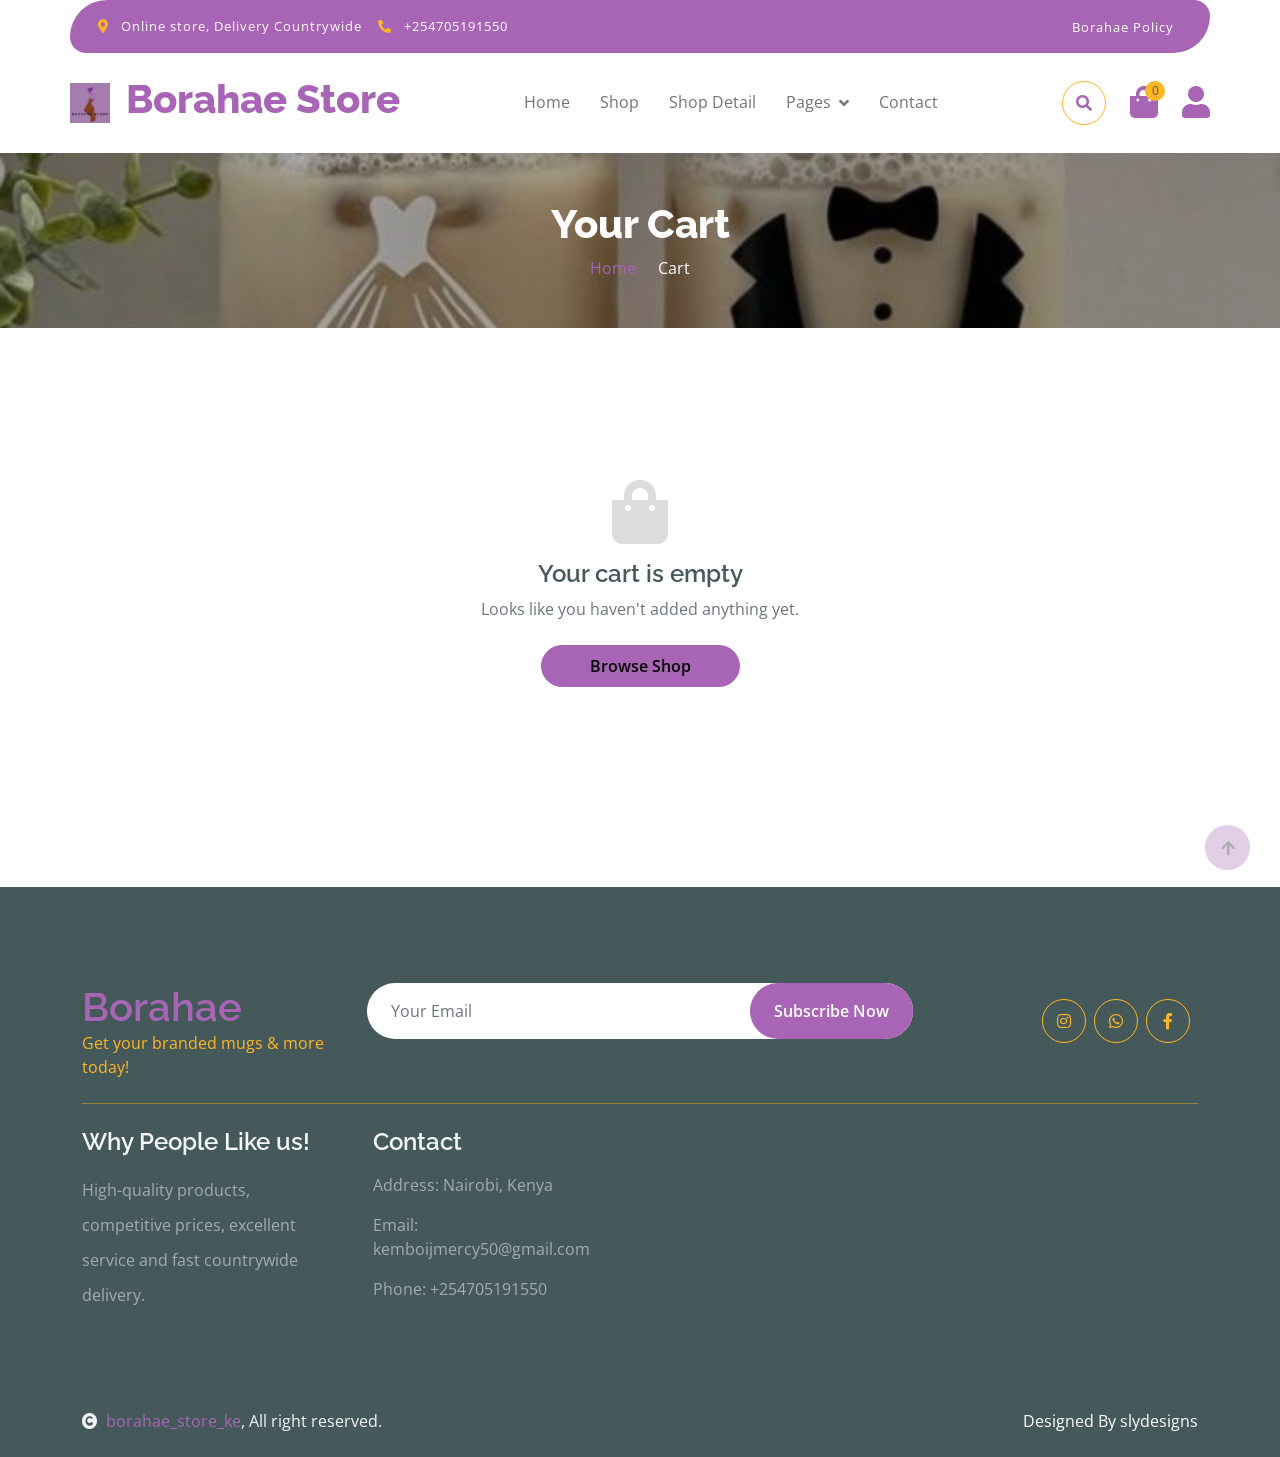
<file: cart.html>
<!DOCTYPE html>
<html lang="en">
<head>
    <meta charset="utf-8">
    <title>Cart - Borahae Store</title>
    <meta content="width=device-width, initial-scale=1.0" name="viewport">

    <link rel="preconnect" href="https://fonts.googleapis.com">
    <link rel="preconnect" href="https://fonts.gstatic.com" crossorigin>
    <link href="https://fonts.googleapis.com/css2?family=Open+Sans:wght@400;600&family=Raleway:wght@600;800&display=swap" rel="stylesheet">

    <link rel="stylesheet" href="https://use.fontawesome.com/releases/v5.15.4/css/all.css"/>
    <link href="https://cdn.jsdelivr.net/npm/bootstrap-icons@1.4.1/font/bootstrap-icons.css" rel="stylesheet">
    <link href="lib/lightbox/css/lightbox.min.css" rel="stylesheet">
    <link href="lib/owlcarousel/assets/owl.carousel.min.css" rel="stylesheet">
    <link href="css/bootstrap.min.css" rel="stylesheet">
    <link href="css/style.css" rel="stylesheet">

    <style>
        .cart-img { width:80px; height:80px; object-fit:cover; border-radius:50%; }

        .qty-wrap { display:flex; align-items:center; gap:0; width:110px; }
        .qty-wrap button {
            width:30px; height:30px; border-radius:50%;
            border:1px solid #dee2e6; background:#f8f9fa;
            display:flex; align-items:center; justify-content:center;
            cursor:pointer; flex-shrink:0;
        }
        .qty-wrap button:hover { background:#e2e6ea; }
        .qty-wrap input {
            width:40px; text-align:center; border:none;
            font-weight:600; font-size:.95rem; background:transparent;
        }

        .cart-empty { text-align:center; padding:80px 20px; }
        .cart-empty i { font-size:4rem; color:#ddd; display:block; margin-bottom:16px; }

        .remove-btn {
            width:36px; height:36px; border-radius:50%;
            border:1px solid #dee2e6; background:#f8f9fa;
            display:flex; align-items:center; justify-content:center;
            cursor:pointer;
        }
        .remove-btn:hover { background:#fee2e2; border-color:#fca5a5; }

        .summary-box { background:#f8f9fa; border-radius:12px; padding:28px; }
        .summary-box .total-row { border-top:2px solid #dee2e6; border-bottom:2px solid #dee2e6; padding:16px 0; margin:16px 0; }

        table thead th { border-bottom:2px solid #dee2e6; font-weight:600; color:#555; font-size:.88rem; text-transform:uppercase; letter-spacing:.04em; }
        table td, table th { vertical-align:middle; padding:16px 12px; }

        .price-pill {
            display:inline-block; background:#fff3cd; border:1px solid #ffc107;
            border-radius:20px; padding:2px 12px; font-weight:700; color:#7a5c00; font-size:.9rem;
        }

        #checkout-form { display:none; }
        #checkout-form.show { display:block; }
    </style>
</head>
<body>

<!-- Spinner -->
<div id="spinner" class="show w-100 vh-100 bg-white position-fixed translate-middle top-50 start-50 d-flex align-items-center justify-content-center">
    <div class="spinner-grow text-primary" role="status"></div>
</div>

<!-- Navbar -->
<div class="container-fluid fixed-top">
    <div class="container topbar bg-primary d-none d-lg-block">
        <div class="d-flex justify-content-between">
            <div class="top-info ps-2">
                <small class="me-3"><i class="fas fa-map-marker-alt me-2 text-secondary"></i>
                    <a href="https://wa.me/254705191550" class="text-white">Online store, Delivery Countrywide</a></small>
                <small class="me-3"><i class="fas fa-phone-alt me-2 text-secondary"></i>
                    <a href="tel:+254705191550" class="text-white">+254705191550</a></small>
            </div>
            <div class="top-link pe-2">
                <a href="policy.html" class="text-white"><small class="text-white mx-2">Borahae Policy</small></a>
            </div>
        </div>
    </div>
    <div class="container px-0">
        <nav class="navbar navbar-light bg-white navbar-expand-xl">
            <a href="index.html" class="navbar-brand"><img src="img/logo.jpg" alt="Logo" style="height:40px;"></a>
            <a href="index.html" class="navbar-brand"><h1 class="text-primary display-6">Borahae Store</h1></a>
            <button class="navbar-toggler py-2 px-3" type="button" data-bs-toggle="collapse" data-bs-target="#navbarCollapse">
                <span class="fa fa-bars text-primary"></span>
            </button>
            <div class="collapse navbar-collapse bg-white" id="navbarCollapse">
                <div class="navbar-nav mx-auto">
                    <a href="index.html" class="nav-item nav-link">Home</a>
                    <a href="shop.html" class="nav-item nav-link">Shop</a>
                    <a href="shop-detail.html" class="nav-item nav-link">Shop Detail</a>
                    <div class="nav-item dropdown">
                        <a href="#" class="nav-link dropdown-toggle" data-bs-toggle="dropdown">Pages</a>
                        <div class="dropdown-menu m-0 bg-secondary rounded-0">
                            <a href="cart.html" class="dropdown-item">Cart</a>
                            <!-- <a href="chackout.html" class="dropdown-item">Checkout</a> -->
                            <a href="testimonial.html" class="dropdown-item">Testimonial</a>
                        </div>
                    </div>
                    <a href="contact.html" class="nav-item nav-link">Contact</a>
                </div>
                <div class="d-flex m-3 me-0">
                    <button class="btn-search btn border border-secondary btn-md-square rounded-circle bg-white me-4"
                        data-bs-toggle="modal" data-bs-target="#searchModal">
                        <i class="fas fa-search text-primary"></i>
                    </button>
                    <a href="cart.html" class="position-relative me-4 my-auto">
                        <i class="fa fa-shopping-bag fa-2x"></i>
                        <span class="position-absolute bg-secondary rounded-circle d-flex align-items-center justify-content-center text-dark px-1 cart-count-badge"
                            style="top:-5px;left:15px;height:20px;min-width:20px;">0</span>
                    </a>
                    <a href="#" class="my-auto"><i class="fas fa-user fa-2x"></i></a>
                </div>
            </div>
        </nav>
    </div>
</div>

<!-- Modal Search -->
<div class="modal fade" id="searchModal" tabindex="-1" aria-hidden="true">
    <div class="modal-dialog modal-fullscreen">
        <div class="modal-content rounded-0">
            <div class="modal-header">
                <h5 class="modal-title">Search by keyword</h5>
                <button type="button" class="btn-close" data-bs-dismiss="modal"></button>
            </div>
            <div class="modal-body d-flex align-items-center">
                <div class="input-group w-75 mx-auto d-flex">
                    <input type="search" class="form-control p-3" placeholder="e.g. mug, flask, tote…">
                    <span class="input-group-text p-3"><i class="fa fa-search"></i></span>
                </div>
            </div>
        </div>
    </div>
</div>

<!-- Page Header -->
<div class="container-fluid page-header py-5">
    <h1 class="text-center text-white display-6">Your Cart</h1>
    <ol class="breadcrumb justify-content-center mb-0">
        <li class="breadcrumb-item"><a href="index.html">Home</a></li>
        <li class="breadcrumb-item active text-white">Cart</li>
    </ol>
</div>

<!-- Cart Page -->
<div class="container-fluid py-5">
    <div class="container py-4">

        <!-- Empty state -->
        <div class="cart-empty d-none" id="cartEmpty">
            <i class="fa fa-shopping-bag"></i>
            <h4 class="mb-2">Your cart is empty</h4>
            <p class="text-muted mb-4">Looks like you haven't added anything yet.</p>
            <a href="shop.html" class="btn btn-primary rounded-pill px-5 py-2">Browse Shop</a>
        </div>

        <!-- Cart table -->
        <div id="cartContent">
            <div class="table-responsive">
                <table class="table align-middle" id="cartTable">
                    <thead>
                        <tr>
                            <th>Product</th>
                            <th>Name</th>
                            <th>Unit Price</th>
                            <th>Quantity</th>
                            <th>Total</th>
                            <th></th>
                        </tr>
                    </thead>
                    <tbody id="cartBody"></tbody>
                </table>
            </div>

            <!-- Continue shopping -->
            <div class="d-flex justify-content-between align-items-center mt-2 mb-5 flex-wrap gap-3">
                <a href="shop.html" class="btn border-secondary rounded-pill px-4 py-2 text-primary">
                    <i class="fa fa-arrow-left me-2"></i>Continue Shopping
                </a>
                <button class="btn border-secondary rounded-pill px-4 py-2 text-danger" id="clearCartBtn">
                    <i class="fa fa-trash me-2"></i>Clear Cart
                </button>
            </div>

            <!-- Summary + checkout form -->
            <div class="row g-4 justify-content-end">
                <div class="col-lg-5 col-xl-4">
                    <div class="summary-box">
                        <h4 class="fw-bold mb-4">Order Summary</h4>

                        <div id="summaryLines"></div>

                        <div class="total-row d-flex justify-content-between">
                            <h5 class="mb-0 fw-bold">Total</h5>
                            <h5 class="mb-0 text-primary fw-bold" id="summaryTotal">Ksh 0</h5>
                        </div>

                        <p class="text-muted small mb-4">
                            <i class="fas fa-truck me-1"></i>Delivery arranged after order - we'll call you to confirm.
                        </p>

                        <!-- Place order button -->
                        <button class="btn btn-primary rounded-pill w-100 py-3 fw-semibold mb-3" id="proceedBtn">
                            <i class="fa fa-shopping-bag me-2"></i>Proceed to Order
                        </button>

                        <a href="https://wa.me/254705191550" target="_blank"
                            class="btn btn-success rounded-pill w-100 py-2 fw-semibold wa-order-btn">
                            <i class="fab fa-whatsapp me-2"></i>Order via WhatsApp
                        </a>
                    </div>

                    <!-- Inline checkout form (shown on Proceed click) -->
                    <div class="summary-box mt-4" id="checkout-form">
                        <h5 class="fw-bold mb-4">Your Details</h5>

                        <div id="checkout-success" class="alert alert-success d-none">
                            <i class="fas fa-check-circle me-2"></i><strong>Order placed!</strong>
                            We'll call you shortly to confirm delivery and payment. Thank you! 
                        </div>
                        <div id="checkout-error" class="alert alert-danger d-none">
                            <i class="fas fa-exclamation-circle me-2"></i>Something went wrong. Please WhatsApp us at +254705191550.
                        </div>

                        <div id="checkout-fields">
                            <div class="mb-3">
                                <input type="text" id="co-name" class="form-control border" placeholder="Full Name *">
                            </div>
                            <div class="mb-3">
                                <input type="tel" id="co-phone" class="form-control border" placeholder="Phone Number * (e.g. 0712345678)">
                            </div>
                            <div class="mb-3">
                                <input type="email" id="co-email" class="form-control border" placeholder="Email Address (optional)">
                            </div>
                            <div class="mb-3">
                                <input type="text" id="co-location" class="form-control border" placeholder="Town / Delivery Location *">
                            </div>
                            <div class="mb-4">
                                <textarea id="co-notes" class="form-control border" rows="2"
                                    placeholder="Branding details, special instructions… (optional)"></textarea>
                            </div>
                            <button class="btn btn-primary rounded-pill w-100 py-3 fw-semibold" id="submitOrderBtn">
                                <span id="submitOrderText">Place Order</span>
                                <span id="submitOrderSpinner" class="d-none">
                                    <span class="spinner-border spinner-border-sm me-1"></span>Placing…
                                </span>
                            </button>
                        </div>
                    </div>

                </div>
            </div>
        </div>
        <!-- /cartContent -->

    </div>
</div>

<!-- Footer -->
<div class="container-fluid bg-dark text-white-50 footer pt-5 mt-5">
    <div class="container py-5">
        <div class="pb-4 mb-4" style="border-bottom:1px solid rgba(226,175,24,.5)">
            <div class="row g-4">
                <div class="col-lg-3">
                    <a href="#"><h1 class="text-primary mb-0">Borahae</h1>
                    <p class="text-secondary mb-0">Get your branded mugs & more today!</p></a>
                </div>
                <div class="col-lg-6">
                    <div class="position-relative mx-auto">
                        <input class="form-control border-0 w-100 py-3 px-4 rounded-pill" type="email" placeholder="Your Email">
                        <button class="btn btn-primary border-0 py-3 px-4 position-absolute rounded-pill text-white" style="top:0;right:0;">Subscribe Now</button>
                    </div>
                </div>
                <div class="col-lg-3">
                    <div class="d-flex justify-content-end pt-3">
                        <a class="btn btn-outline-secondary me-2 btn-md-square rounded-circle" href="https://www.instagram.com/borahae_store_ke/"><i class="fab fa-instagram"></i></a>
                        <a class="btn btn-outline-secondary me-2 btn-md-square rounded-circle" href="https://wa.me/254705191550"><i class="fab fa-whatsapp"></i></a>
                        <a class="btn btn-outline-secondary me-2 btn-md-square rounded-circle" href="https://www.facebook.com/106423811606037"><i class="fab fa-facebook-f"></i></a>
                    </div>
                </div>
            </div>
        </div>
        <div class="row g-5">
            <div class="col-lg-3 col-md-6">
                <div class="footer-item">
                    <h4 class="text-light mb-3">Why People Like us!</h4>
                    <p class="mb-4">High-quality products, competitive prices, excellent service and fast countrywide delivery.</p>
                </div>
            </div>
            <div class="col-lg-3 col-md-6">
                <div class="footer-item">
                    <h4 class="text-light mb-3">Contact</h4>
                    <p>Address: Nairobi, Kenya</p>
                    <p>Email: kemboijmercy50@gmail.com</p>
                    <p>Phone: +254705191550</p>
                </div>
            </div>
        </div>
    </div>
</div>
<div class="container-fluid copyright bg-dark py-4">
    <div class="container">
        <div class="row">
            <div class="col-md-6 text-center text-md-start mb-3 mb-md-0">
                <span class="text-light"><a href="https://www.instagram.com/borahae_store_ke/"><i class="fas fa-copyright text-light me-2"></i>borahae_store_ke</a>, All right reserved.</span>
            </div>
            <div class="col-md-6 my-auto text-center text-md-end text-white">Designed By <a>slydesigns</a></div>
        </div>
    </div>
</div>

<a href="#" class="btn btn-primary border-3 border-primary rounded-circle back-to-top"><i class="fa fa-arrow-up"></i></a>

<!-- JS Libraries -->
<script src="https://ajax.googleapis.com/ajax/libs/jquery/3.6.4/jquery.min.js"></script>
<script src="https://cdn.jsdelivr.net/npm/bootstrap@5.0.0/dist/js/bootstrap.bundle.min.js"></script>
<script src="lib/easing/easing.min.js"></script>
<script src="lib/waypoints/waypoints.min.js"></script>
<script src="lib/lightbox/js/lightbox.min.js"></script>
<script src="lib/owlcarousel/owl.carousel.min.js"></script>
<script src="js/main.js"></script>
<script src="js/borahae-fixes.js"></script>

<script>
(function () {

  const FORMSPREE_ID = "mnjyzbpn"; // <-- same as borahae-fixes.js

  /* ── cart state (mirrors borahae-fixes.js) ── */
  function loadCart() { return JSON.parse(localStorage.getItem("borahae_cart") || "[]"); }
  function saveCart(c) { localStorage.setItem("borahae_cart", JSON.stringify(c)); }

  let cart = loadCart();

  function getTotal() { return cart.reduce((s, i) => s + i.price * i.qty, 0); }

  /* ── render table ── */
  function render() {
    cart = loadCart(); // always re-read in case other tab changed it

    const tbody   = document.getElementById("cartBody");
    const empty   = document.getElementById("cartEmpty");
    const content = document.getElementById("cartContent");
    const badge   = document.querySelectorAll(".cart-count-badge");

    const count = cart.reduce((s, i) => s + i.qty, 0);
    badge.forEach(b => b.textContent = count);

    if (!cart.length) {
      content.classList.add("d-none");
      empty.classList.remove("d-none");
      return;
    }
    content.classList.remove("d-none");
    empty.classList.add("d-none");

    tbody.innerHTML = cart.map(item => `
      <tr data-id="${item.id}">
        <td>
          <img src="${item.img}" class="cart-img" onerror="this.src='img/mg2.jpeg'" alt="${item.name}">
        </td>
        <td>
          <a href="shop-detail.html?id=${item.id}" class="fw-semibold text-dark text-decoration-none">${item.name}</a>
          <div class="text-muted small">${item.category ? item.category.replace("-"," ") : ""}</div>
        </td>
        <td><span class="price-pill">Ksh ${item.price.toLocaleString()}</span></td>
        <td>
          <div class="qty-wrap">
            <button class="qty-minus" data-id="${item.id}"><i class="fa fa-minus" style="font-size:.65rem;"></i></button>
            <input type="number" value="${item.qty}" min="1" max="99" class="qty-input" data-id="${item.id}" readonly>
            <button class="qty-plus" data-id="${item.id}"><i class="fa fa-plus" style="font-size:.65rem;"></i></button>
          </div>
        </td>
        <td><strong>Ksh ${(item.price * item.qty).toLocaleString()}</strong></td>
        <td>
          <button class="remove-btn remove-item" data-id="${item.id}" title="Remove">
            <i class="fa fa-times text-danger"></i>
          </button>
        </td>
      </tr>`).join("");

    renderSummary();
    bindRowEvents();
  }

  function renderSummary() {
    const lines = document.getElementById("summaryLines");
    const total = document.getElementById("summaryTotal");
    lines.innerHTML = cart.map(i => `
      <div class="d-flex justify-content-between mb-2">
        <span class="text-muted" style="font-size:.88rem;">${i.name} × ${i.qty}</span>
        <span class="fw-semibold" style="font-size:.88rem;">Ksh ${(i.price * i.qty).toLocaleString()}</span>
      </div>`).join("");
    total.textContent = `Ksh ${getTotal().toLocaleString()}`;
  }

  function bindRowEvents() {
    document.querySelectorAll(".qty-minus").forEach(btn => {
      btn.addEventListener("click", () => changeQty(Number(btn.dataset.id), -1));
    });
    document.querySelectorAll(".qty-plus").forEach(btn => {
      btn.addEventListener("click", () => changeQty(Number(btn.dataset.id), 1));
    });
    document.querySelectorAll(".remove-item").forEach(btn => {
      btn.addEventListener("click", () => removeItem(Number(btn.dataset.id)));
    });
  }

  function changeQty(id, delta) {
    const item = cart.find(i => i.id === id);
    if (!item) return;
    item.qty += delta;
    if (item.qty <= 0) cart = cart.filter(i => i.id !== id);
    saveCart(cart);
    render();
  }

  function removeItem(id) {
    cart = cart.filter(i => i.id !== id);
    saveCart(cart);
    render();
  }

  document.getElementById("clearCartBtn")?.addEventListener("click", () => {
    if (confirm("Remove all items from your cart?")) {
      cart = []; saveCart(cart); render();
    }
  });

  /* ── Proceed to Order toggle ── */
  document.getElementById("proceedBtn")?.addEventListener("click", () => {
    const form = document.getElementById("checkout-form");
    form.classList.toggle("show");
    if (form.classList.contains("show")) {
      form.scrollIntoView({ behavior: "smooth", block: "start" });
    }
  });

  /* ── Submit order ── */
  document.getElementById("submitOrderBtn")?.addEventListener("click", async () => {
    const name     = document.getElementById("co-name").value.trim();
    const phone    = document.getElementById("co-phone").value.trim();
    const email    = document.getElementById("co-email").value.trim();
    const location = document.getElementById("co-location").value.trim();
    const notes    = document.getElementById("co-notes").value.trim();

    if (!name || !phone || !location) {
      alert("Please fill in your name, phone number, and delivery location.");
      return;
    }

    const btn     = document.getElementById("submitOrderBtn");
    const txt     = document.getElementById("submitOrderText");
    const spin    = document.getElementById("submitOrderSpinner");
    btn.disabled = true; txt.classList.add("d-none"); spin.classList.remove("d-none");

    const itemsSummary = cart.map(i => `  • ${i.name} x${i.qty} — Ksh ${(i.price * i.qty).toLocaleString()}`).join("\n");
    const total        = getTotal();

    const payload = {
      name:    `[ORDER] ${name}`,
      email:   email || "no-email@borahae.store",
      phone,
      message: `
🛒 NEW ORDER — Borahae Store Website
==========================================
Customer : ${name}
Phone    : ${phone}
Email    : ${email || "—"}
Location : ${location}

ITEMS:
${itemsSummary}

TOTAL    : Ksh ${total.toLocaleString()}

Notes / Branding:
${notes || "None"}
==========================================
Follow up to confirm delivery & payment.
      `.trim(),
    };

    try {
      const res = await fetch(`https://formspree.io/f/${FORMSPREE_ID}`, {
        method: "POST",
        headers: { "Content-Type": "application/json", Accept: "application/json" },
        body: JSON.stringify(payload),
      });

      if (res.ok) {
        // Clear cart
        cart = []; saveCart(cart);

        // Show success, hide form fields
        document.getElementById("checkout-success").classList.remove("d-none");
        document.getElementById("checkout-fields").classList.add("d-none");

        // Update table view
        render();
      } else { throw new Error(); }

    } catch (_) {
      document.getElementById("checkout-error").classList.remove("d-none");
    } finally {
      btn.disabled = false; txt.classList.remove("d-none"); spin.classList.add("d-none");
    }
  });

  /* ── init ── */
  render();

})();
</script>

</body>
</html>
</file>
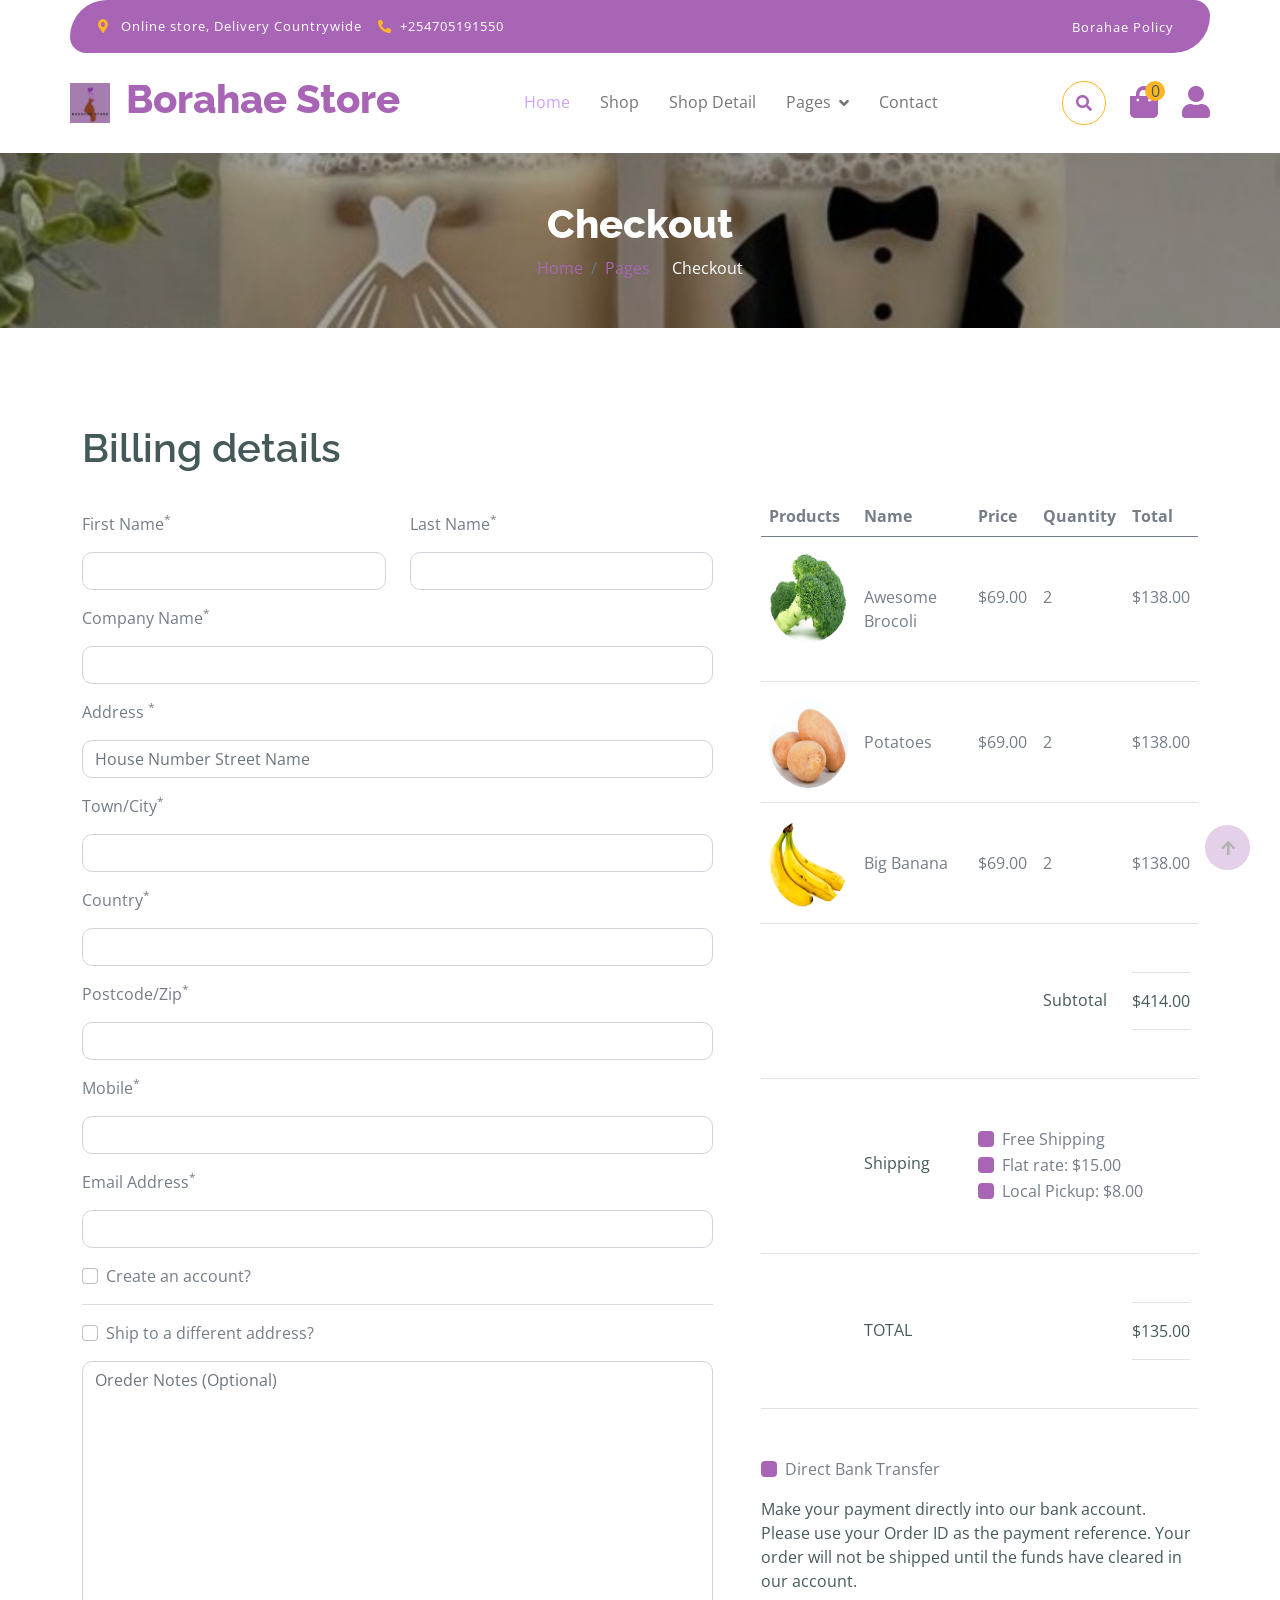
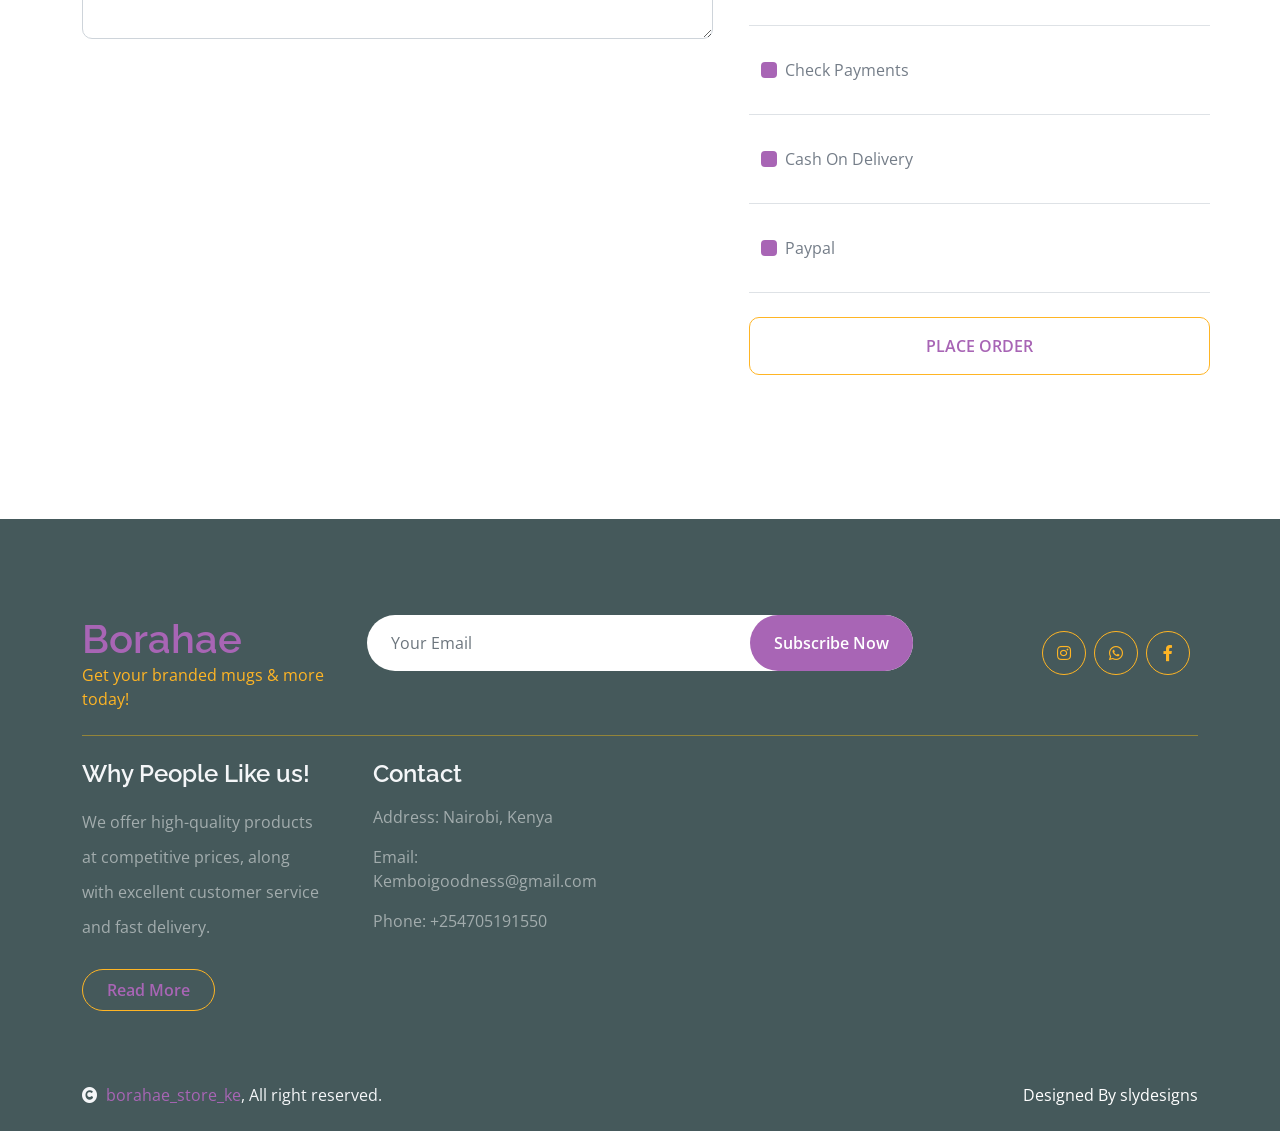
<file: chackout.html>
<!DOCTYPE html>
<html lang="en">

    <head>
        <meta charset="utf-8">
        <title>Borahae_store_ke</title>
        <meta content="width=device-width, initial-scale=1.0" name="viewport">
        <meta content="" name="keywords">
        <meta content="" name="description">

        <!-- Google Web Fonts -->
        <link rel="preconnect" href="https://fonts.googleapis.com">
        <link rel="preconnect" href="https://fonts.gstatic.com" crossorigin>
        <link href="https://fonts.googleapis.com/css2?family=Open+Sans:wght@400;600&family=Raleway:wght@600;800&display=swap" rel="stylesheet"> 

        <!-- Icon Font Stylesheet -->
        <link rel="stylesheet" href="https://use.fontawesome.com/releases/v5.15.4/css/all.css"/>
        <link href="https://cdn.jsdelivr.net/npm/bootstrap-icons@1.4.1/font/bootstrap-icons.css" rel="stylesheet">

        <!-- Libraries Stylesheet -->
        <link href="lib/lightbox/css/lightbox.min.css" rel="stylesheet">
        <link href="lib/owlcarousel/assets/owl.carousel.min.css" rel="stylesheet">


        <!-- Customized Bootstrap Stylesheet -->
        <link href="css/bootstrap.min.css" rel="stylesheet">

        <!-- Template Stylesheet -->
        <link href="css/style.css" rel="stylesheet">
    </head>

    <body>

        <!-- Spinner Start -->
        <div id="spinner" class="show w-100 vh-100 bg-white position-fixed translate-middle top-50 start-50  d-flex align-items-center justify-content-center">
            <div class="spinner-grow text-primary" role="status"></div>
        </div>
        <!-- Spinner End -->


        <!-- Navbar start -->
        <div class="container-fluid fixed-top">
            <div class="container topbar bg-primary d-none d-lg-block">
                <div class="d-flex justify-content-between">
                    <div class="top-info ps-2">
                        <small class="me-3"><i class="fas fa-map-marker-alt me-2 text-secondary"></i> <a href="https://l.instagram.com/?u=https%3A%2F%2Fwa.me%2Fmessage%2FXANKAIJYEJGMP1%3Futm_source%3Dig%26utm_medium%3Dsocial%26utm_content%3Dlink_in_bio%26fbclid%3DPAZXh0bgNhZW0CMTEAc3J0YwZhcHBfaWQPOTM2NjE5NzQzMzkyNDU5AAGnmhFT6BDjj0kx4PQ7nqSTNlt5eF3x7N8wEe8g78HmPJI6V1zZQ8A1fSsxWmw_aem_jORejPiNiN5EhiS91pm-9w&e=AUBoyKJP_C3QWFHZBzKcaoPMd_JxpA-Ya_Kg9jvqJqu-u8WaRwA1zZUzToSRGr_gzuTAyd7F6ws7XZai4CyEDDk04xtIOtBkbU0izqyQaxYP24kIKRSa2txzHLwyJgzHTx83Ndg" class="text-white">Online store, Delivery Countrywide</a></small>
                        <small class="me-3"><i class="fas fa-phone-alt me-2 text-secondary"></i><a href="https://l.instagram.com/?u=https%3A%2F%2Fwa.me%2Fmessage%2FXANKAIJYEJGMP1%3Futm_source%3Dig%26utm_medium%3Dsocial%26utm_content%3Dlink_in_bio%26fbclid%3DPAZXh0bgNhZW0CMTEAc3J0YwZhcHBfaWQPOTM2NjE5NzQzMzkyNDU5AAGnmhFT6BDjj0kx4PQ7nqSTNlt5eF3x7N8wEe8g78HmPJI6V1zZQ8A1fSsxWmw_aem_jORejPiNiN5EhiS91pm-9w&e=AUBoyKJP_C3QWFHZBzKcaoPMd_JxpA-Ya_Kg9jvqJqu-u8WaRwA1zZUzToSRGr_gzuTAyd7F6ws7XZai4CyEDDk04xtIOtBkbU0izqyQaxYP24kIKRSa2txzHLwyJgzHTx83Ndg" class="text-white">+254705191550</a></small>
                    </div>
                    <div class="top-link pe-2">
                        <a href="policy.html" class="text-white"><small class="text-white mx-2">Borahae Policy</small></a>
                    </div>
                </div>
            </div>
            <div class="container px-0">
                <nav class="navbar navbar-light bg-white navbar-expand-xl">
                    <a href="index.html" class="navbar-brand"><img src="img/logo.jpg" alt="Logo" style="height: 40px;"></a>
                    <a href="index.html" class="navbar-brand"><h1 class="text-primary display-6">Borahae Store</h1></a>
                    <button class="navbar-toggler py-2 px-3" type="button" data-bs-toggle="collapse" data-bs-target="#navbarCollapse">
                        <span class="fa fa-bars text-primary"></span>
                    </button>
                    <div class="collapse navbar-collapse bg-white" id="navbarCollapse">
                        <div class="navbar-nav mx-auto">
                            <a href="index.html" class="nav-item nav-link active">Home</a>
                            <a href="shop.html" class="nav-item nav-link">Shop</a>
                            <a href="shop-detail.html" class="nav-item nav-link">Shop Detail</a>
                            <div class="nav-item dropdown">
                                <a href="#" class="nav-link dropdown-toggle" data-bs-toggle="dropdown">Pages</a>
                                <div class="dropdown-menu m-0 bg-secondary rounded-0">
                                    <a href="cart.html" class="dropdown-item">Cart</a>
                                    <!-- <a href="chackout.html" class="dropdown-item">Checkout</a> -->
                                    <a href="testimonial.html" class="dropdown-item">Testimonial</a>
                                    <!-- <a href="404.html" class="dropdown-item">404 Page</a> -->
                                </div>
                            </div>
                            <a href="contact.html" class="nav-item nav-link">Contact</a>
                        </div>
                        <div class="d-flex m-3 me-0">
                            <button class="btn-search btn border border-secondary btn-md-square rounded-circle bg-white me-4" data-bs-toggle="modal" data-bs-target="#searchModal"><i class="fas fa-search text-primary"></i></button>
                            <a href="cart.html" class="position-relative me-4 my-auto">
                                <i class="fa fa-shopping-bag fa-2x"></i>
                                <span class="position-absolute bg-secondary rounded-circle d-flex align-items-center justify-content-center text-dark px-1" style="top: -5px; left: 15px; height: 20px; min-width: 20px;">0</span>
                            </a>
                            <a href="#" class="my-auto">
                                <i class="fas fa-user fa-2x"></i>
                            </a>
                        </div>
                    </div>
                </nav>
            </div>
        </div>
        <!-- Navbar End -->


        <!-- Modal Search Start -->
        <div class="modal fade" id="searchModal" tabindex="-1" aria-labelledby="exampleModalLabel" aria-hidden="true">
            <div class="modal-dialog modal-fullscreen">
                <div class="modal-content rounded-0">
                    <div class="modal-header">
                        <h5 class="modal-title" id="exampleModalLabel">Search by keyword</h5>
                        <button type="button" class="btn-close" data-bs-dismiss="modal" aria-label="Close"></button>
                    </div>
                    <div class="modal-body d-flex align-items-center">
                        <div class="input-group w-75 mx-auto d-flex">
                            <input type="search" class="form-control p-3" placeholder="keywords" aria-describedby="search-icon-1">
                            <span id="search-icon-1" class="input-group-text p-3"><i class="fa fa-search"></i></span>
                        </div>
                    </div>
                </div>
            </div>
        </div>
        <!-- Modal Search End -->


        <!-- Single Page Header start -->
        <div class="container-fluid page-header py-5">
            <h1 class="text-center text-white display-6">Checkout</h1>
            <ol class="breadcrumb justify-content-center mb-0">
                <li class="breadcrumb-item"><a href="#">Home</a></li>
                <li class="breadcrumb-item"><a href="#">Pages</a></li>
                <li class="breadcrumb-item active text-white">Checkout</li>
            </ol>
        </div>
        <!-- Single Page Header End -->


        <!-- Checkout Page Start -->
        <div class="container-fluid py-5">
            <div class="container py-5">
                <h1 class="mb-4">Billing details</h1>
                <form action="#">
                    <div class="row g-5">
                        <div class="col-md-12 col-lg-6 col-xl-7">
                            <div class="row">
                                <div class="col-md-12 col-lg-6">
                                    <div class="form-item w-100">
                                        <label class="form-label my-3">First Name<sup>*</sup></label>
                                        <input type="text" class="form-control">
                                    </div>
                                </div>
                                <div class="col-md-12 col-lg-6">
                                    <div class="form-item w-100">
                                        <label class="form-label my-3">Last Name<sup>*</sup></label>
                                        <input type="text" class="form-control">
                                    </div>
                                </div>
                            </div>
                            <div class="form-item">
                                <label class="form-label my-3">Company Name<sup>*</sup></label>
                                <input type="text" class="form-control">
                            </div>
                            <div class="form-item">
                                <label class="form-label my-3">Address <sup>*</sup></label>
                                <input type="text" class="form-control" placeholder="House Number Street Name">
                            </div>
                            <div class="form-item">
                                <label class="form-label my-3">Town/City<sup>*</sup></label>
                                <input type="text" class="form-control">
                            </div>
                            <div class="form-item">
                                <label class="form-label my-3">Country<sup>*</sup></label>
                                <input type="text" class="form-control">
                            </div>
                            <div class="form-item">
                                <label class="form-label my-3">Postcode/Zip<sup>*</sup></label>
                                <input type="text" class="form-control">
                            </div>
                            <div class="form-item">
                                <label class="form-label my-3">Mobile<sup>*</sup></label>
                                <input type="tel" class="form-control">
                            </div>
                            <div class="form-item">
                                <label class="form-label my-3">Email Address<sup>*</sup></label>
                                <input type="email" class="form-control">
                            </div>
                            <div class="form-check my-3">
                                <input type="checkbox" class="form-check-input" id="Account-1" name="Accounts" value="Accounts">
                                <label class="form-check-label" for="Account-1">Create an account?</label>
                            </div>
                            <hr>
                            <div class="form-check my-3">
                                <input class="form-check-input" type="checkbox" id="Address-1" name="Address" value="Address">
                                <label class="form-check-label" for="Address-1">Ship to a different address?</label>
                            </div>
                            <div class="form-item">
                                <textarea name="text" class="form-control" spellcheck="false" cols="30" rows="11" placeholder="Oreder Notes (Optional)"></textarea>
                            </div>
                        </div>
                        <div class="col-md-12 col-lg-6 col-xl-5">
                            <div class="table-responsive">
                                <table class="table">
                                    <thead>
                                        <tr>
                                            <th scope="col">Products</th>
                                            <th scope="col">Name</th>
                                            <th scope="col">Price</th>
                                            <th scope="col">Quantity</th>
                                            <th scope="col">Total</th>
                                        </tr>
                                    </thead>
                                    <tbody>
                                        <tr>
                                            <th scope="row">
                                                <div class="d-flex align-items-center mt-2">
                                                    <img src="img/vegetable-item-2.jpg" class="img-fluid rounded-circle" style="width: 90px; height: 90px;" alt="">
                                                </div>
                                            </th>
                                            <td class="py-5">Awesome Brocoli</td>
                                            <td class="py-5">$69.00</td>
                                            <td class="py-5">2</td>
                                            <td class="py-5">$138.00</td>
                                        </tr>
                                        <tr>
                                            <th scope="row">
                                                <div class="d-flex align-items-center mt-2">
                                                    <img src="img/vegetable-item-5.jpg" class="img-fluid rounded-circle" style="width: 90px; height: 90px;" alt="">
                                                </div>
                                            </th>
                                            <td class="py-5">Potatoes</td>
                                            <td class="py-5">$69.00</td>
                                            <td class="py-5">2</td>
                                            <td class="py-5">$138.00</td>
                                        </tr>
                                        <tr>
                                            <th scope="row">
                                                <div class="d-flex align-items-center mt-2">
                                                    <img src="img/vegetable-item-3.png" class="img-fluid rounded-circle" style="width: 90px; height: 90px;" alt="">
                                                </div>
                                            </th>
                                            <td class="py-5">Big Banana</td>
                                            <td class="py-5">$69.00</td>
                                            <td class="py-5">2</td>
                                            <td class="py-5">$138.00</td>
                                        </tr>
                                        <tr>
                                            <th scope="row">
                                            </th>
                                            <td class="py-5"></td>
                                            <td class="py-5"></td>
                                            <td class="py-5">
                                                <p class="mb-0 text-dark py-3">Subtotal</p>
                                            </td>
                                            <td class="py-5">
                                                <div class="py-3 border-bottom border-top">
                                                    <p class="mb-0 text-dark">$414.00</p>
                                                </div>
                                            </td>
                                        </tr>
                                        <tr>
                                            <th scope="row">
                                            </th>
                                            <td class="py-5">
                                                <p class="mb-0 text-dark py-4">Shipping</p>
                                            </td>
                                            <td colspan="3" class="py-5">
                                                <div class="form-check text-start">
                                                    <input type="checkbox" class="form-check-input bg-primary border-0" id="Shipping-1" name="Shipping-1" value="Shipping">
                                                    <label class="form-check-label" for="Shipping-1">Free Shipping</label>
                                                </div>
                                                <div class="form-check text-start">
                                                    <input type="checkbox" class="form-check-input bg-primary border-0" id="Shipping-2" name="Shipping-1" value="Shipping">
                                                    <label class="form-check-label" for="Shipping-2">Flat rate: $15.00</label>
                                                </div>
                                                <div class="form-check text-start">
                                                    <input type="checkbox" class="form-check-input bg-primary border-0" id="Shipping-3" name="Shipping-1" value="Shipping">
                                                    <label class="form-check-label" for="Shipping-3">Local Pickup: $8.00</label>
                                                </div>
                                            </td>
                                        </tr>
                                        <tr>
                                            <th scope="row">
                                            </th>
                                            <td class="py-5">
                                                <p class="mb-0 text-dark text-uppercase py-3">TOTAL</p>
                                            </td>
                                            <td class="py-5"></td>
                                            <td class="py-5"></td>
                                            <td class="py-5">
                                                <div class="py-3 border-bottom border-top">
                                                    <p class="mb-0 text-dark">$135.00</p>
                                                </div>
                                            </td>
                                        </tr>
                                    </tbody>
                                </table>
                            </div>
                            <div class="row g-4 text-center align-items-center justify-content-center border-bottom py-3">
                                <div class="col-12">
                                    <div class="form-check text-start my-3">
                                        <input type="checkbox" class="form-check-input bg-primary border-0" id="Transfer-1" name="Transfer" value="Transfer">
                                        <label class="form-check-label" for="Transfer-1">Direct Bank Transfer</label>
                                    </div>
                                    <p class="text-start text-dark">Make your payment directly into our bank account. Please use your Order ID as the payment reference. Your order will not be shipped until the funds have cleared in our account.</p>
                                </div>
                            </div>
                            <div class="row g-4 text-center align-items-center justify-content-center border-bottom py-3">
                                <div class="col-12">
                                    <div class="form-check text-start my-3">
                                        <input type="checkbox" class="form-check-input bg-primary border-0" id="Payments-1" name="Payments" value="Payments">
                                        <label class="form-check-label" for="Payments-1">Check Payments</label>
                                    </div>
                                </div>
                            </div>
                            <div class="row g-4 text-center align-items-center justify-content-center border-bottom py-3">
                                <div class="col-12">
                                    <div class="form-check text-start my-3">
                                        <input type="checkbox" class="form-check-input bg-primary border-0" id="Delivery-1" name="Delivery" value="Delivery">
                                        <label class="form-check-label" for="Delivery-1">Cash On Delivery</label>
                                    </div>
                                </div>
                            </div>
                            <div class="row g-4 text-center align-items-center justify-content-center border-bottom py-3">
                                <div class="col-12">
                                    <div class="form-check text-start my-3">
                                        <input type="checkbox" class="form-check-input bg-primary border-0" id="Paypal-1" name="Paypal" value="Paypal">
                                        <label class="form-check-label" for="Paypal-1">Paypal</label>
                                    </div>
                                </div>
                            </div>
                            <div class="row g-4 text-center align-items-center justify-content-center pt-4">
                                <button type="button" class="btn border-secondary py-3 px-4 text-uppercase w-100 text-primary">Place Order</button>
                            </div>
                        </div>
                    </div>
                </form>
            </div>
        </div>
        <!-- Checkout Page End -->


        <!-- Footer Start -->
        <div class="container-fluid bg-dark text-white-50 footer pt-5 mt-5">
            <div class="container py-5">
                <div class="pb-4 mb-4" style="border-bottom: 1px solid rgba(226, 175, 24, 0.5) ;">
                    <div class="row g-4">
                        <div class="col-lg-3">
                            <a href="#">
                                <h1 class="text-primary mb-0">Borahae</h1>
                                <p class="text-secondary mb-0">Get your branded mugs & more today!</p>
                            </a>
                        </div>
                        <div class="col-lg-6">
                            <div class="position-relative mx-auto">
                                <input class="form-control border-0 w-100 py-3 px-4 rounded-pill" type="number" placeholder="Your Email">
                                <button type="submit" class="btn btn-primary border-0 border-secondary py-3 px-4 position-absolute rounded-pill text-white" style="top: 0; right: 0;">Subscribe Now</button>
                            </div>
                        </div>
                        <div class="col-lg-3">
                            <div class="d-flex justify-content-end pt-3">
                                <a class="btn  btn-outline-secondary me-2 btn-md-square rounded-circle" href="https://www.instagram.com/borahae_store_ke/"><i class="fab fa-instagram"></i></a>
                                <a class="btn btn-outline-secondary me-2 btn-md-square rounded-circle" href="https://l.instagram.com/?u=https%3A%2F%2Fwa.me%2Fmessage%2FXANKAIJYEJGMP1%3Futm_source%3Dig%26utm_medium%3Dsocial%26utm_content%3Dlink_in_bio%26fbclid%3DPAZXh0bgNhZW0CMTEAc3J0YwZhcHBfaWQPOTM2NjE5NzQzMzkyNDU5AAGndDncAi1UlzbyJO0wi_1WuB96Xsi7pJvl6P42veSm8Oekc1d1xBrPTeC8Hyk_aem_dfhkeBLK4qmAJd19b-PE9g&e=AUBURF7BZ0fV-db9daKxXyVvj-54Z8xGjw29GW7_Sy20nZAIAvdBR_PLn-k88W1_V4iwjbl7e9VXc50QYIx-cw9AbT5lrksomnij1pWdk8jMKBLJ8YU3Q-x3YfvOJG1x2_IIsDE"><i class="fab fa-whatsapp"></i></a>
                                <a class="btn btn-outline-secondary me-2 btn-md-square rounded-circle" href="https://www.facebook.com/106423811606037?ref=PROFILE_EDIT_xav_ig_profile_page_web"><i class="fab fa-facebook-f"></i></a>
                            </div>
                        </div>
                    </div>
                </div>
                <div class="row g-5">
                    <div class="col-lg-3 col-md-6">
                        <div class="footer-item">
                            <h4 class="text-light mb-3">Why People Like us!</h4>
                            <p class="mb-4">We offer high-quality products at competitive prices, along with excellent customer service and fast delivery.</p>
                            <a href="" class="btn border-secondary py-2 px-4 rounded-pill text-primary">Read More</a>
                        </div>
                    </div>
                    <!-- <div class="col-lg-3 col-md-6">
                        <div class="d-flex flex-column text-start footer-item">
                            <h4 class="text-light mb-3">Shop Info</h4>
                            <a class="btn-link" href="">About Us</a>
                            <a class="btn-link" href="">Contact Us</a>
                            <a class="btn-link" href="">Privacy Policy</a>
                            <a class="btn-link" href="">Terms & Condition</a>
                            <a class="btn-link" href="">Return Policy</a>
                            <a class="btn-link" href="">FAQs & Help</a>
                        </div>
                    </div>
                    <div class="col-lg-3 col-md-6">
                        <div class="d-flex flex-column text-start footer-item">
                            <h4 class="text-light mb-3">Account</h4>
                            <a class="btn-link" href="">My Account</a>
                            <a class="btn-link" href="">Shop details</a>
                            <a class="btn-link" href="">Shopping Cart</a>
                            <a class="btn-link" href="">Wishlist</a>
                            <a class="btn-link" href="">Order History</a>
                            <a class="btn-link" href="">International Orders</a>
                        </div>
                    </div> -->
                    <div class="col-lg-3 col-md-6">
                        <div class="footer-item">
                            <h4 class="text-light mb-3">Contact</h4>
                            <p>Address: Nairobi, Kenya</p>
                            <p>Email: Kemboigoodness@gmail.com</p>
                            <p>Phone: +254705191550</p>
                            <!-- <p>Payment Accepted</p> -->
                            <!-- <img src="img/payment.png" class="img-fluid" alt=""> -->
                        </div>
                    </div>
                </div>
            </div>
        </div>
        <!-- Footer End -->

        <!-- Copyright Start -->
        <div class="container-fluid copyright bg-dark py-4">
            <div class="container">
                <div class="row">
                    <div class="col-md-6 text-center text-md-start mb-3 mb-md-0">
                        <span class="text-light"><a href="https://www.instagram.com/borahae_store_ke/"><i class="fas fa-copyright text-light me-2"></i>borahae_store_ke</a>, All right reserved.</span>
                    </div>
                    <div class="col-md-6 my-auto text-center text-md-end text-white">
                        Designed By <a>slydesigns</a> 
                    </div>
                </div>
            </div>
        </div>
        <!-- Copyright End -->



        <!-- Back to Top -->
        <a href="#" class="btn btn-primary border-3 border-primary rounded-circle back-to-top"><i class="fa fa-arrow-up"></i></a>   

        
    <!-- JavaScript Libraries -->
    <script src="https://ajax.googleapis.com/ajax/libs/jquery/3.6.4/jquery.min.js"></script>
    <script src="https://cdn.jsdelivr.net/npm/bootstrap@5.0.0/dist/js/bootstrap.bundle.min.js"></script>
    <script src="lib/easing/easing.min.js"></script>
    <script src="lib/waypoints/waypoints.min.js"></script>
    <script src="lib/lightbox/js/lightbox.min.js"></script>
    <script src="lib/owlcarousel/owl.carousel.min.js"></script>

    <!-- Template Javascript -->
    <script src="js/main.js"></script>
    </body>

</html>
</file>
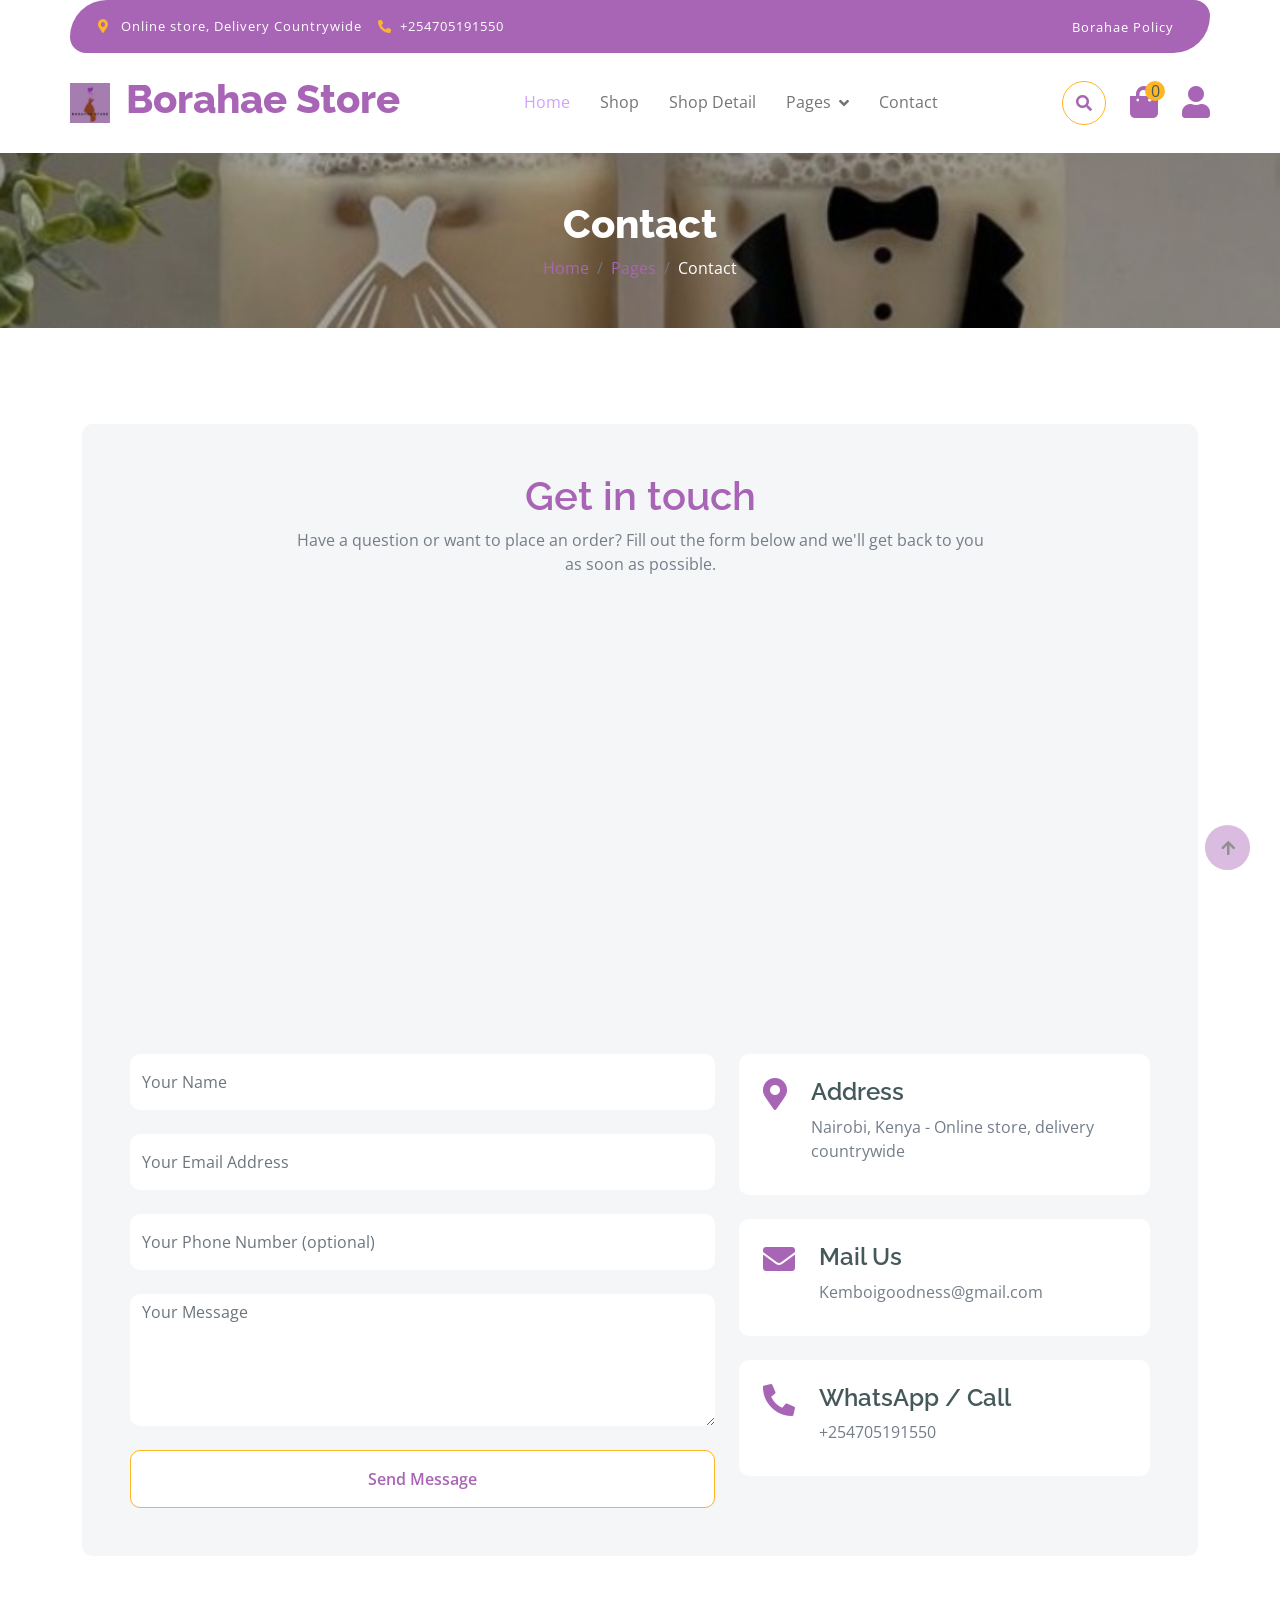
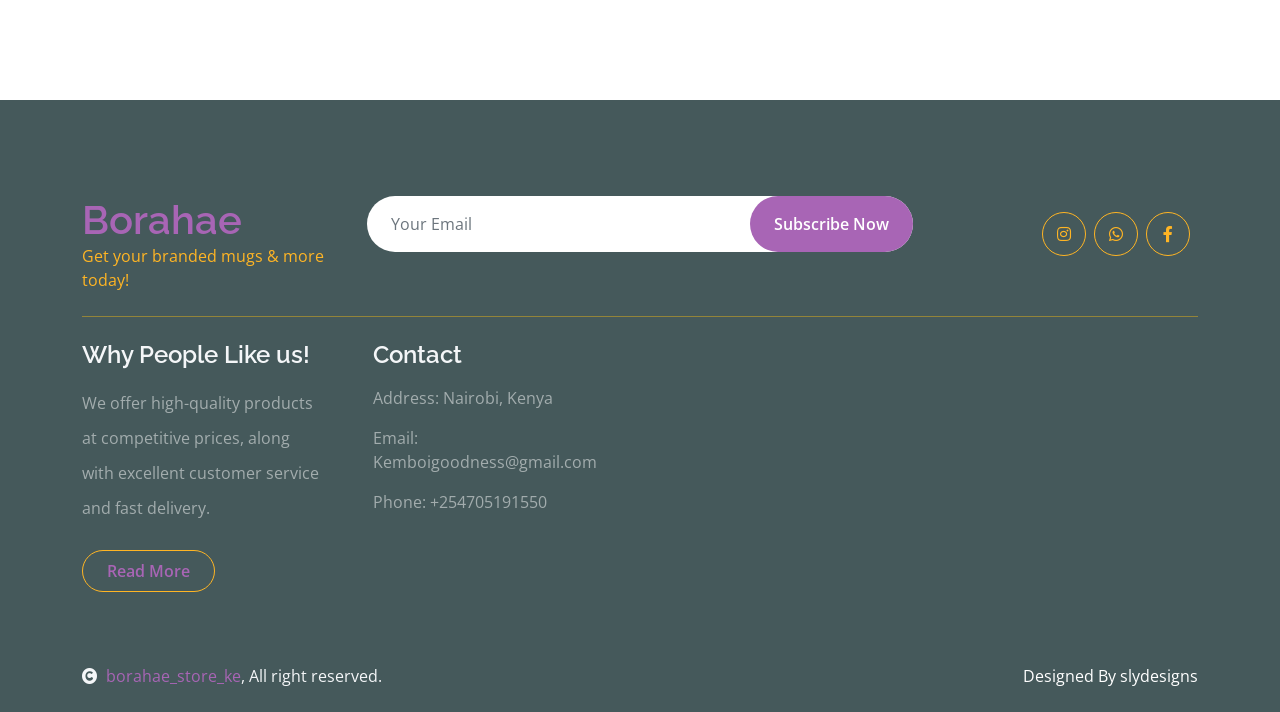
<file: contact.html>
<!DOCTYPE html>
<html lang="en">

    <head>
        <meta charset="utf-8">
        <title>Borahae_store_ke</title>
        <meta content="width=device-width, initial-scale=1.0" name="viewport">
        <meta content="" name="keywords">
        <meta content="" name="description">

        <!-- Google Web Fonts -->
        <link rel="preconnect" href="https://fonts.googleapis.com">
        <link rel="preconnect" href="https://fonts.gstatic.com" crossorigin>
        <link href="https://fonts.googleapis.com/css2?family=Open+Sans:wght@400;600&family=Raleway:wght@600;800&display=swap" rel="stylesheet"> 

        <!-- Icon Font Stylesheet -->
        <link rel="stylesheet" href="https://use.fontawesome.com/releases/v5.15.4/css/all.css"/>
        <link href="https://cdn.jsdelivr.net/npm/bootstrap-icons@1.4.1/font/bootstrap-icons.css" rel="stylesheet">

        <!-- Libraries Stylesheet -->
        <link href="lib/lightbox/css/lightbox.min.css" rel="stylesheet">
        <link href="lib/owlcarousel/assets/owl.carousel.min.css" rel="stylesheet">


        <!-- Customized Bootstrap Stylesheet -->
        <link href="css/bootstrap.min.css" rel="stylesheet">

        <!-- Template Stylesheet -->
        <link href="css/style.css" rel="stylesheet">
    </head>

    <body>

        <!-- Spinner Start -->
        <div id="spinner" class="show w-100 vh-100 bg-white position-fixed translate-middle top-50 start-50  d-flex align-items-center justify-content-center">
            <div class="spinner-grow text-primary" role="status"></div>
        </div>
        <!-- Spinner End -->


        <!-- Navbar start -->
        <div class="container-fluid fixed-top">
            <div class="container topbar bg-primary d-none d-lg-block">
                <div class="d-flex justify-content-between">
                    <div class="top-info ps-2">
                        <small class="me-3"><i class="fas fa-map-marker-alt me-2 text-secondary"></i> <a href="https://l.instagram.com/?u=https%3A%2F%2Fwa.me%2Fmessage%2FXANKAIJYEJGMP1%3Futm_source%3Dig%26utm_medium%3Dsocial%26utm_content%3Dlink_in_bio%26fbclid%3DPAZXh0bgNhZW0CMTEAc3J0YwZhcHBfaWQPOTM2NjE5NzQzMzkyNDU5AAGnmhFT6BDjj0kx4PQ7nqSTNlt5eF3x7N8wEe8g78HmPJI6V1zZQ8A1fSsxWmw_aem_jORejPiNiN5EhiS91pm-9w&e=AUBoyKJP_C3QWFHZBzKcaoPMd_JxpA-Ya_Kg9jvqJqu-u8WaRwA1zZUzToSRGr_gzuTAyd7F6ws7XZai4CyEDDk04xtIOtBkbU0izqyQaxYP24kIKRSa2txzHLwyJgzHTx83Ndg" class="text-white">Online store, Delivery Countrywide</a></small>
                        <small class="me-3"><i class="fas fa-phone-alt me-2 text-secondary"></i><a href="https://l.instagram.com/?u=https%3A%2F%2Fwa.me%2Fmessage%2FXANKAIJYEJGMP1%3Futm_source%3Dig%26utm_medium%3Dsocial%26utm_content%3Dlink_in_bio%26fbclid%3DPAZXh0bgNhZW0CMTEAc3J0YwZhcHBfaWQPOTM2NjE5NzQzMzkyNDU5AAGnmhFT6BDjj0kx4PQ7nqSTNlt5eF3x7N8wEe8g78HmPJI6V1zZQ8A1fSsxWmw_aem_jORejPiNiN5EhiS91pm-9w&e=AUBoyKJP_C3QWFHZBzKcaoPMd_JxpA-Ya_Kg9jvqJqu-u8WaRwA1zZUzToSRGr_gzuTAyd7F6ws7XZai4CyEDDk04xtIOtBkbU0izqyQaxYP24kIKRSa2txzHLwyJgzHTx83Ndg" class="text-white">+254705191550</a></small>
                    </div>
                    <div class="top-link pe-2">
                        <a href="policy.html" class="text-white"><small class="text-white mx-2">Borahae Policy</small></a>
                    </div>
                </div>
            </div>
            <div class="container px-0">
                <nav class="navbar navbar-light bg-white navbar-expand-xl">
                    <a href="index.html" class="navbar-brand"><img src="img/logo.jpg" alt="Logo" style="height: 40px;"></a>
                    <a href="index.html" class="navbar-brand"><h1 class="text-primary display-6">Borahae Store</h1></a>
                    <button class="navbar-toggler py-2 px-3" type="button" data-bs-toggle="collapse" data-bs-target="#navbarCollapse">
                        <span class="fa fa-bars text-primary"></span>
                    </button>
                    <div class="collapse navbar-collapse bg-white" id="navbarCollapse">
                        <div class="navbar-nav mx-auto">
                            <a href="index.html" class="nav-item nav-link active">Home</a>
                            <a href="shop.html" class="nav-item nav-link">Shop</a>
                            <a href="shop-detail.html" class="nav-item nav-link">Shop Detail</a>
                            <div class="nav-item dropdown">
                                <a href="#" class="nav-link dropdown-toggle" data-bs-toggle="dropdown">Pages</a>
                                <div class="dropdown-menu m-0 bg-secondary rounded-0">
                                    <a href="cart.html" class="dropdown-item">Cart</a>
                                    <!-- <a href="chackout.html" class="dropdown-item">Checkout</a> -->
                                    <a href="testimonial.html" class="dropdown-item">Testimonial</a>
                                    <!-- <a href="404.html" class="dropdown-item">404 Page</a> -->
                                </div>
                            </div>
                            <a href="contact.html" class="nav-item nav-link">Contact</a>
                        </div>
                        <div class="d-flex m-3 me-0">
                            <button class="btn-search btn border border-secondary btn-md-square rounded-circle bg-white me-4" data-bs-toggle="modal" data-bs-target="#searchModal"><i class="fas fa-search text-primary"></i></button>
                            <a href="cart.html" class="position-relative me-4 my-auto">
                                <i class="fa fa-shopping-bag fa-2x"></i>
                                <span class="position-absolute bg-secondary rounded-circle d-flex align-items-center justify-content-center text-dark px-1" style="top: -5px; left: 15px; height: 20px; min-width: 20px;">0</span>
                            </a>
                            <a href="#" class="my-auto">
                                <i class="fas fa-user fa-2x"></i>
                            </a>
                        </div>
                    </div>
                </nav>
            </div>
        </div>
        <!-- Navbar End -->


        <!-- Modal Search Start -->
        <div class="modal fade" id="searchModal" tabindex="-1" aria-labelledby="exampleModalLabel" aria-hidden="true">
            <div class="modal-dialog modal-fullscreen">
                <div class="modal-content rounded-0">
                    <div class="modal-header">
                        <h5 class="modal-title" id="exampleModalLabel">Search by keyword</h5>
                        <button type="button" class="btn-close" data-bs-dismiss="modal" aria-label="Close"></button>
                    </div>
                    <div class="modal-body d-flex align-items-center">
                        <div class="input-group w-75 mx-auto d-flex">
                            <input type="search" class="form-control p-3" placeholder="keywords" aria-describedby="search-icon-1">
                            <span id="search-icon-1" class="input-group-text p-3"><i class="fa fa-search"></i></span>
                        </div>
                    </div>
                </div>
            </div>
        </div>
        <!-- Modal Search End -->


        <!-- Single Page Header start -->
        <div class="container-fluid page-header py-5">
            <h1 class="text-center text-white display-6">Contact</h1>
            <ol class="breadcrumb justify-content-center mb-0">
                <li class="breadcrumb-item"><a href="#">Home</a></li>
                <li class="breadcrumb-item"><a href="#">Pages</a></li>
                <li class="breadcrumb-item active text-white">Contact</li>
            </ol>
        </div>
        <!-- Single Page Header End -->


<!-- Contact Start -->
<div class="container-fluid contact py-5">
    <div class="container py-5">
        <div class="p-5 bg-light rounded">
            <div class="row g-4">
                <div class="col-12">
                    <div class="text-center mx-auto" style="max-width: 700px;">
                        <h1 class="text-primary">Get in touch</h1>
                        <p class="mb-4">Have a question or want to place an order? Fill out the form below and we'll get back to you as soon as possible.</p>
                    </div>
                </div>
                <div class="col-lg-12">
                    <div class="h-100 rounded">
                        <iframe class="rounded w-100" 
                        style="height: 400px;" 
                        src="https://www.google.com/maps/embed?pb=!1m18!1m12!1m3!1d255282.35853862686!2d36.6826023!3d-1.3028617!2m3!1f0!2f0!3f0!3m2!1i1024!2i768!4f13.1!3m3!1m2!1s0x182f1172d84d49a7%3A0xf7cf0254b297924c!2sNairobi%2C%20Kenya!5e0!3m2!1sen!2ske!4v1694259649153!5m2!1sen!2ske" 
                        loading="lazy" referrerpolicy="no-referrer-when-downgrade"></iframe>
                    </div>
                </div>
 
                <!-- CONTACT FORM -->
                <div class="col-lg-7">
                    <!-- Success message (hidden by default) -->
                    <div id="form-success" class="alert alert-success d-none" role="alert">
                        <i class="fas fa-check-circle me-2"></i>
                        <strong>Message sent!</strong> Thank you for reaching out. We'll get back to you shortly.
                    </div>
                    <!-- Error message (hidden by default) -->
                    <div id="form-error" class="alert alert-danger d-none" role="alert">
                        <i class="fas fa-exclamation-circle me-2"></i>
                        <strong>Oops!</strong> Something went wrong. Please try again or contact us directly on WhatsApp.
                    </div>
 
                    <form id="contact-form">
                        <input 
                            type="text" 
                            id="name"
                            name="name"
                            class="w-100 form-control border-0 py-3 mb-4" 
                            placeholder="Your Name"
                            required
                        >
                        <input 
                            type="email" 
                            id="email"
                            name="email"
                            class="w-100 form-control border-0 py-3 mb-4" 
                            placeholder="Your Email Address"
                            required
                        >
                        <input 
                            type="tel" 
                            id="phone"
                            name="phone"
                            class="w-100 form-control border-0 py-3 mb-4" 
                            placeholder="Your Phone Number (optional)"
                        >
                        <textarea 
                            id="message"
                            name="message"
                            class="w-100 form-control border-0 mb-4" 
                            rows="5" 
                            placeholder="Your Message"
                            required
                        ></textarea>
 
                        <button 
                            id="submit-btn"
                            class="w-100 btn form-control border-secondary py-3 bg-white text-primary" 
                            type="submit"
                        >
                            <span id="btn-text">Send Message</span>
                            <span id="btn-spinner" class="d-none">
                                <span class="spinner-border spinner-border-sm me-2" role="status"></span>
                                Sending...
                            </span>
                        </button>
                    </form>
                </div>
 
                <!-- CONTACT INFO -->
                <div class="col-lg-5">
                    <div class="d-flex p-4 rounded mb-4 bg-white">
                        <i class="fas fa-map-marker-alt fa-2x text-primary me-4"></i>
                        <div>
                            <h4>Address</h4>
                            <p class="mb-2">Nairobi, Kenya - Online store, delivery countrywide</p>
                        </div>
                    </div>
                    <div class="d-flex p-4 rounded mb-4 bg-white">
                        <i class="fas fa-envelope fa-2x text-primary me-4"></i>
                        <div>
                            <h4>Mail Us</h4>
                            <p class="mb-2">Kemboigoodness@gmail.com</p>
                        </div>
                    </div>
                    <div class="d-flex p-4 rounded bg-white">
                        <i class="fa fa-phone-alt fa-2x text-primary me-4"></i>
                        <div>
                            <h4>WhatsApp / Call</h4>
                            <p class="mb-2">+254705191550</p>
                        </div>
                    </div>
                </div>
            </div>
        </div>
    </div>
</div>
<!-- Contact End -->


        <!-- Footer Start -->
        <div class="container-fluid bg-dark text-white-50 footer pt-5 mt-5">
            <div class="container py-5">
                <div class="pb-4 mb-4" style="border-bottom: 1px solid rgba(226, 175, 24, 0.5) ;">
                    <div class="row g-4">
                        <div class="col-lg-3">
                            <a href="#">
                                <h1 class="text-primary mb-0">Borahae</h1>
                                <p class="text-secondary mb-0">Get your branded mugs & more today!</p>
                            </a>
                        </div>
                        <div class="col-lg-6">
                            <div class="position-relative mx-auto">
                                <input class="form-control border-0 w-100 py-3 px-4 rounded-pill" type="number" placeholder="Your Email">
                                <button type="submit" class="btn btn-primary border-0 border-secondary py-3 px-4 position-absolute rounded-pill text-white" style="top: 0; right: 0;">Subscribe Now</button>
                            </div>
                        </div>
                        <div class="col-lg-3">
                            <div class="d-flex justify-content-end pt-3">
                                <a class="btn  btn-outline-secondary me-2 btn-md-square rounded-circle" href="https://www.instagram.com/borahae_store_ke/"><i class="fab fa-instagram"></i></a>
                                <a class="btn btn-outline-secondary me-2 btn-md-square rounded-circle" href="https://l.instagram.com/?u=https%3A%2F%2Fwa.me%2Fmessage%2FXANKAIJYEJGMP1%3Futm_source%3Dig%26utm_medium%3Dsocial%26utm_content%3Dlink_in_bio%26fbclid%3DPAZXh0bgNhZW0CMTEAc3J0YwZhcHBfaWQPOTM2NjE5NzQzMzkyNDU5AAGndDncAi1UlzbyJO0wi_1WuB96Xsi7pJvl6P42veSm8Oekc1d1xBrPTeC8Hyk_aem_dfhkeBLK4qmAJd19b-PE9g&e=AUBURF7BZ0fV-db9daKxXyVvj-54Z8xGjw29GW7_Sy20nZAIAvdBR_PLn-k88W1_V4iwjbl7e9VXc50QYIx-cw9AbT5lrksomnij1pWdk8jMKBLJ8YU3Q-x3YfvOJG1x2_IIsDE"><i class="fab fa-whatsapp"></i></a>
                                <a class="btn btn-outline-secondary me-2 btn-md-square rounded-circle" href="https://www.facebook.com/106423811606037?ref=PROFILE_EDIT_xav_ig_profile_page_web"><i class="fab fa-facebook-f"></i></a>
                            </div>
                        </div>
                    </div>
                </div>
                <div class="row g-5">
                    <div class="col-lg-3 col-md-6">
                        <div class="footer-item">
                            <h4 class="text-light mb-3">Why People Like us!</h4>
                            <p class="mb-4">We offer high-quality products at competitive prices, along with excellent customer service and fast delivery.</p>
                            <a href="" class="btn border-secondary py-2 px-4 rounded-pill text-primary">Read More</a>
                        </div>
                    </div>
                    <!-- <div class="col-lg-3 col-md-6">
                        <div class="d-flex flex-column text-start footer-item">
                            <h4 class="text-light mb-3">Shop Info</h4>
                            <a class="btn-link" href="">About Us</a>
                            <a class="btn-link" href="">Contact Us</a>
                            <a class="btn-link" href="">Privacy Policy</a>
                            <a class="btn-link" href="">Terms & Condition</a>
                            <a class="btn-link" href="">Return Policy</a>
                            <a class="btn-link" href="">FAQs & Help</a>
                        </div>
                    </div>
                    <div class="col-lg-3 col-md-6">
                        <div class="d-flex flex-column text-start footer-item">
                            <h4 class="text-light mb-3">Account</h4>
                            <a class="btn-link" href="">My Account</a>
                            <a class="btn-link" href="">Shop details</a>
                            <a class="btn-link" href="">Shopping Cart</a>
                            <a class="btn-link" href="">Wishlist</a>
                            <a class="btn-link" href="">Order History</a>
                            <a class="btn-link" href="">International Orders</a>
                        </div>
                    </div> -->
                    <div class="col-lg-3 col-md-6">
                        <div class="footer-item">
                            <h4 class="text-light mb-3">Contact</h4>
                            <p>Address: Nairobi, Kenya</p>
                            <p>Email: Kemboigoodness@gmail.com</p>
                            <p>Phone: +254705191550</p>
                            <!-- <p>Payment Accepted</p> -->
                            <!-- <img src="img/payment.png" class="img-fluid" alt=""> -->
                        </div>
                    </div>
                </div>
            </div>
        </div>
        <!-- Footer End -->

        <!-- Copyright Start -->
        <div class="container-fluid copyright bg-dark py-4">
            <div class="container">
                <div class="row">
                    <div class="col-md-6 text-center text-md-start mb-3 mb-md-0">
                        <span class="text-light"><a href="https://www.instagram.com/borahae_store_ke/"><i class="fas fa-copyright text-light me-2"></i>borahae_store_ke</a>, All right reserved.</span>
                    </div>
                    <div class="col-md-6 my-auto text-center text-md-end text-white">
                        Designed By <a>slydesigns</a> 
                    </div>
                </div>
            </div>
        </div>
        <!-- Copyright End -->



        <!-- Back to Top -->
        <a href="#" class="btn btn-primary border-3 border-primary rounded-circle back-to-top"><i class="fa fa-arrow-up"></i></a>   

        
    <!-- JavaScript Libraries -->
    <script src="https://ajax.googleapis.com/ajax/libs/jquery/3.6.4/jquery.min.js"></script>
    <script src="https://cdn.jsdelivr.net/npm/bootstrap@5.0.0/dist/js/bootstrap.bundle.min.js"></script>
    <script src="lib/easing/easing.min.js"></script>
    <script src="lib/waypoints/waypoints.min.js"></script>
    <script src="lib/lightbox/js/lightbox.min.js"></script>
    <script src="lib/owlcarousel/owl.carousel.min.js"></script>

    <!-- Template Javascript -->
    <script src="js/main.js"></script>

    <script>
(function () {
    const FORMSPREE_ID = "mnjyzbpn"; // <-- CHANGE THIS
 
    const form = document.getElementById("contact-form");
    const successMsg = document.getElementById("form-success");
    const errorMsg = document.getElementById("form-error");
    const submitBtn = document.getElementById("submit-btn");
    const btnText = document.getElementById("btn-text");
    const btnSpinner = document.getElementById("btn-spinner");
 
    form.addEventListener("submit", async function (e) {
        e.preventDefault();
 
        // Hide any previous messages
        successMsg.classList.add("d-none");
        errorMsg.classList.add("d-none");
 
        // Show loading spinner
        btnText.classList.add("d-none");
        btnSpinner.classList.remove("d-none");
        submitBtn.disabled = true;
 
        const formData = {
            name: document.getElementById("name").value,
            email: document.getElementById("email").value,
            phone: document.getElementById("phone").value,
            message: document.getElementById("message").value,
        };
 
        try {
            const response = await fetch("https://formspree.io/f/" + FORMSPREE_ID, {
                method: "POST",
                headers: {
                    "Content-Type": "application/json",
                    "Accept": "application/json"
                },
                body: JSON.stringify(formData)
            });
 
            if (response.ok) {
                // Success!
                successMsg.classList.remove("d-none");
                form.reset();
            } else {
                // Server error
                errorMsg.classList.remove("d-none");
            }
        } catch (err) {
            // Network error
            errorMsg.classList.remove("d-none");
        } finally {
            // Restore button
            btnText.classList.remove("d-none");
            btnSpinner.classList.add("d-none");
            submitBtn.disabled = false;
        }
    });
})();
</script>

    </body>

</html>
</file>
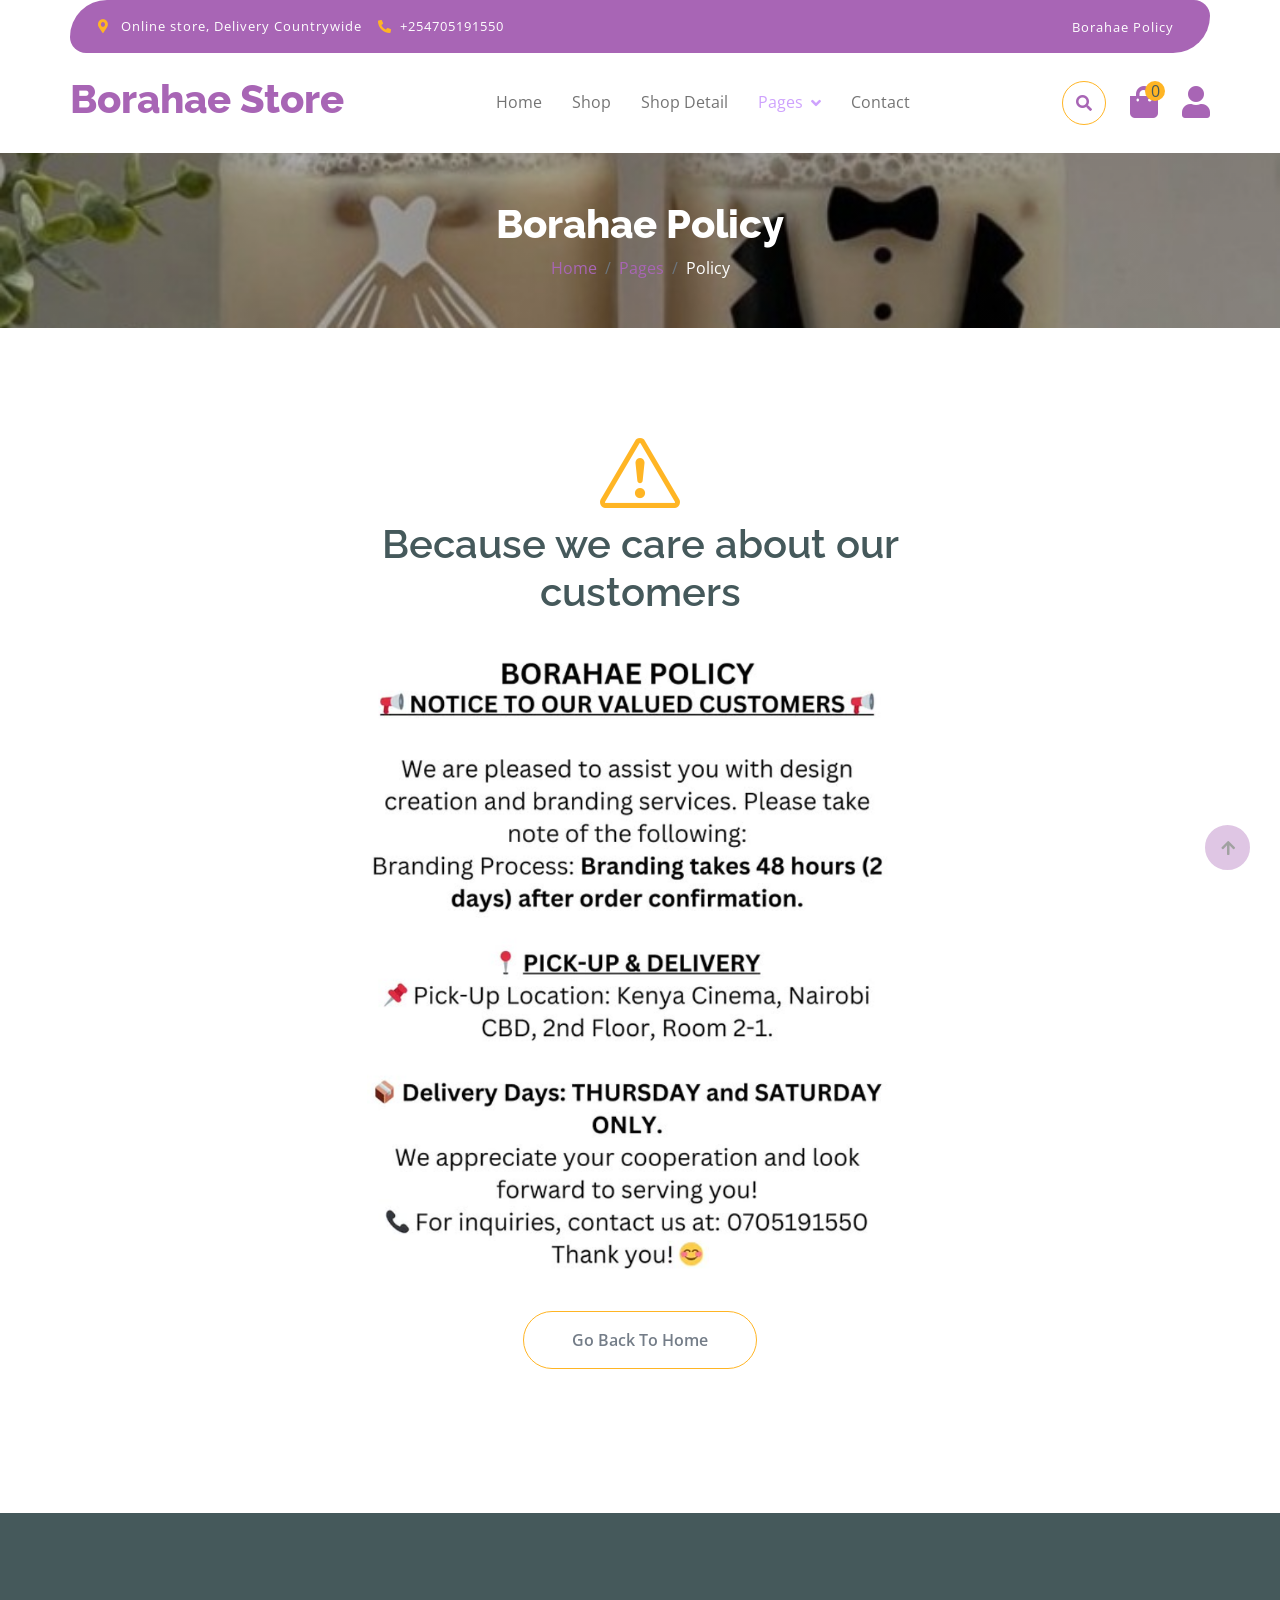
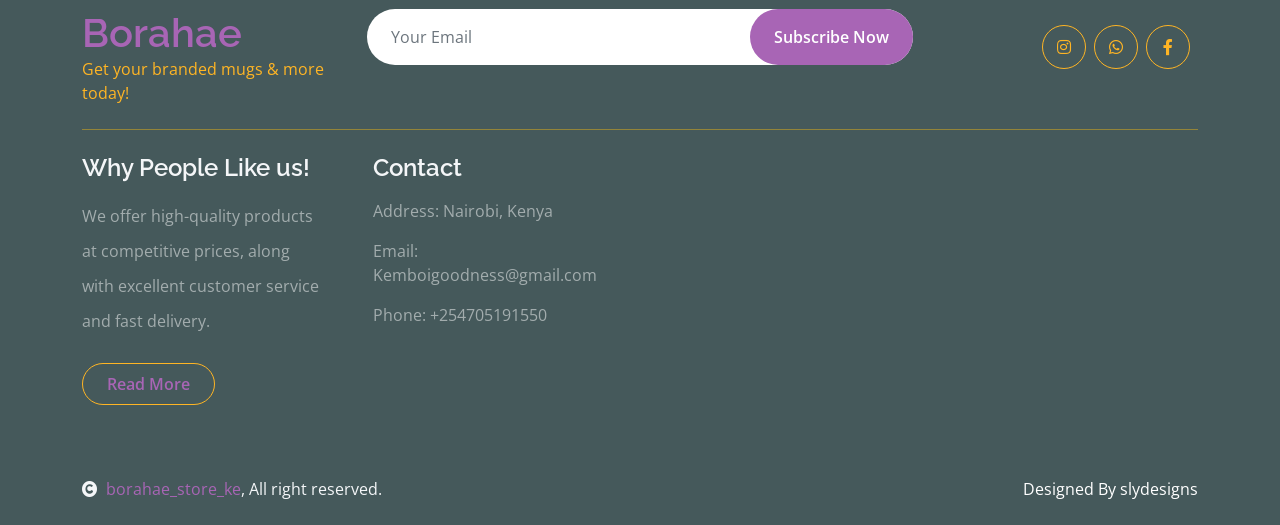
<file: policy.html>
<!DOCTYPE html>
<html lang="en">

    <head>
        <meta charset="utf-8">
        <title>Borahae_store_ke</title>
        <meta content="width=device-width, initial-scale=1.0" name="viewport">
        <meta content="" name="keywords">
        <meta content="" name="description">

        <!-- Google Web Fonts -->
        <link rel="preconnect" href="https://fonts.googleapis.com">
        <link rel="preconnect" href="https://fonts.gstatic.com" crossorigin>
        <link href="https://fonts.googleapis.com/css2?family=Open+Sans:wght@400;600&family=Raleway:wght@600;800&display=swap" rel="stylesheet"> 

        <!-- Icon Font Stylesheet -->
        <link rel="stylesheet" href="https://use.fontawesome.com/releases/v5.15.4/css/all.css"/>
        <link href="https://cdn.jsdelivr.net/npm/bootstrap-icons@1.4.1/font/bootstrap-icons.css" rel="stylesheet">

        <!-- Libraries Stylesheet -->
        <link href="lib/lightbox/css/lightbox.min.css" rel="stylesheet">
        <link href="lib/owlcarousel/assets/owl.carousel.min.css" rel="stylesheet">


        <!-- Customized Bootstrap Stylesheet -->
        <link href="css/bootstrap.min.css" rel="stylesheet">

        <!-- Template Stylesheet -->
        <link href="css/style.css" rel="stylesheet">
    </head>

    <body>

        <!-- Spinner Start -->
        <div id="spinner" class="show w-100 vh-100 bg-white position-fixed translate-middle top-50 start-50  d-flex align-items-center justify-content-center">
            <div class="spinner-grow text-primary" role="status"></div>
        </div>
        <!-- Spinner End -->


        <!-- Navbar start -->
        <div class="container-fluid fixed-top">
            <div class="container topbar bg-primary d-none d-lg-block">
                <div class="d-flex justify-content-between">
                    <div class="top-info ps-2">
                        <small class="me-3"><i class="fas fa-map-marker-alt me-2 text-secondary"></i> <a href="https://l.instagram.com/?u=https%3A%2F%2Fwa.me%2Fmessage%2FXANKAIJYEJGMP1%3Futm_source%3Dig%26utm_medium%3Dsocial%26utm_content%3Dlink_in_bio%26fbclid%3DPAZXh0bgNhZW0CMTEAc3J0YwZhcHBfaWQPOTM2NjE5NzQzMzkyNDU5AAGnmhFT6BDjj0kx4PQ7nqSTNlt5eF3x7N8wEe8g78HmPJI6V1zZQ8A1fSsxWmw_aem_jORejPiNiN5EhiS91pm-9w&e=AUBoyKJP_C3QWFHZBzKcaoPMd_JxpA-Ya_Kg9jvqJqu-u8WaRwA1zZUzToSRGr_gzuTAyd7F6ws7XZai4CyEDDk04xtIOtBkbU0izqyQaxYP24kIKRSa2txzHLwyJgzHTx83Ndg" class="text-white">Online store, Delivery Countrywide</a></small>
                        <small class="me-3"><i class="fas fa-phone-alt me-2 text-secondary"></i><a href="https://l.instagram.com/?u=https%3A%2F%2Fwa.me%2Fmessage%2FXANKAIJYEJGMP1%3Futm_source%3Dig%26utm_medium%3Dsocial%26utm_content%3Dlink_in_bio%26fbclid%3DPAZXh0bgNhZW0CMTEAc3J0YwZhcHBfaWQPOTM2NjE5NzQzMzkyNDU5AAGnmhFT6BDjj0kx4PQ7nqSTNlt5eF3x7N8wEe8g78HmPJI6V1zZQ8A1fSsxWmw_aem_jORejPiNiN5EhiS91pm-9w&e=AUBoyKJP_C3QWFHZBzKcaoPMd_JxpA-Ya_Kg9jvqJqu-u8WaRwA1zZUzToSRGr_gzuTAyd7F6ws7XZai4CyEDDk04xtIOtBkbU0izqyQaxYP24kIKRSa2txzHLwyJgzHTx83Ndg" class="text-white">+254705191550</a></small>
                    </div>
                    <div class="top-link pe-2">
                        <a href="policy.html" class="text-white"><small class="text-white mx-2">Borahae Policy</small></a>
                    </div>
                </div>
            </div>
            <div class="container px-0">
                <nav class="navbar navbar-light bg-white navbar-expand-xl">
                    <a href="index.html" class="navbar-brand"><h1 class="text-primary display-6">Borahae Store</h1></a>
                    <button class="navbar-toggler py-2 px-3" type="button" data-bs-toggle="collapse" data-bs-target="#navbarCollapse">
                        <span class="fa fa-bars text-primary"></span>
                    </button>
                    <div class="collapse navbar-collapse bg-white" id="navbarCollapse">
                        <div class="navbar-nav mx-auto">
                            <a href="index.html" class="nav-item nav-link">Home</a>
                            <a href="shop.html" class="nav-item nav-link">Shop</a>
                            <a href="shop-detail.html" class="nav-item nav-link">Shop Detail</a>
                            <div class="nav-item dropdown">
                                <a href="#" class="nav-link dropdown-toggle active" data-bs-toggle="dropdown">Pages</a>
                                <div class="dropdown-menu m-0 bg-secondary rounded-0">
                                    <a href="cart.html" class="dropdown-item">Cart</a>
                                    <!-- <a href="chackout.html" class="dropdown-item">Checkout</a> -->
                                    <a href="testimonial.html" class="dropdown-item">Testimonial</a>
                                    <a href="404.html" class="dropdown-item active">404 Page</a>
                                </div>
                            </div>
                            <a href="contact.html" class="nav-item nav-link">Contact</a>
                        </div>
                        <div class="d-flex m-3 me-0">
                            <button class="btn-search btn border border-secondary btn-md-square rounded-circle bg-white me-4" data-bs-toggle="modal" data-bs-target="#searchModal"><i class="fas fa-search text-primary"></i></button>
                            <a href="#" class="position-relative me-4 my-auto">
                                <i class="fa fa-shopping-bag fa-2x"></i>
                                <span class="position-absolute bg-secondary rounded-circle d-flex align-items-center justify-content-center text-dark px-1" style="top: -5px; left: 15px; height: 20px; min-width: 20px;">0</span>
                            </a>
                            <a href="#" class="my-auto">
                                <i class="fas fa-user fa-2x"></i>
                            </a>
                        </div>
                    </div>
                </nav>
            </div>
        </div>
        <!-- Navbar End -->


        <!-- Modal Search Start -->
        <div class="modal fade" id="searchModal" tabindex="-1" aria-labelledby="exampleModalLabel" aria-hidden="true">
            <div class="modal-dialog modal-fullscreen">
                <div class="modal-content rounded-0">
                    <div class="modal-header">
                        <h5 class="modal-title" id="exampleModalLabel">Search by keyword</h5>
                        <button type="button" class="btn-close" data-bs-dismiss="modal" aria-label="Close"></button>
                    </div>
                    <div class="modal-body d-flex align-items-center">
                        <div class="input-group w-75 mx-auto d-flex">
                            <input type="search" class="form-control p-3" placeholder="keywords" aria-describedby="search-icon-1">
                            <span id="search-icon-1" class="input-group-text p-3"><i class="fa fa-search"></i></span>
                        </div>
                    </div>
                </div>
            </div>
        </div>
        <!-- Modal Search End -->


        <!-- Single Page Header start -->
        <div class="container-fluid page-header py-5">
            <h1 class="text-center text-white display-6">Borahae Policy</h1>
            <ol class="breadcrumb justify-content-center mb-0">
                <li class="breadcrumb-item"><a href="#">Home</a></li>
                <li class="breadcrumb-item"><a href="#">Pages</a></li>
                <li class="breadcrumb-item active text-white">Policy</li>
            </ol>
        </div>
        <!-- Single Page Header End -->


        <!-- 404 Start -->
        <div class="container-fluid py-5">
            <div class="container py-5 text-center">
                <div class="row justify-content-center">
                    <div class="col-lg-6">
                        <i class="bi bi-exclamation-triangle display-1 text-secondary"></i>
                        <h1 class="mb-4">Because we care about our customers</h1>
                        <img src="img/policy.png" class="img-fluid w-100 rounded" alt="">
                        <a class="btn border-secondary rounded-pill py-3 px-5" href="index.html">Go Back To Home</a>
                    </div>
                </div>
            </div>
        </div>
        <!-- 404 End -->


        <!-- Footer Start -->
        <div class="container-fluid bg-dark text-white-50 footer pt-5 mt-5">
            <div class="container py-5">
                <div class="pb-4 mb-4" style="border-bottom: 1px solid rgba(226, 175, 24, 0.5) ;">
                    <div class="row g-4">
                        <div class="col-lg-3">
                            <a href="#">
                                <h1 class="text-primary mb-0">Borahae</h1>
                                <p class="text-secondary mb-0">Get your branded mugs & more today!</p>
                            </a>
                        </div>
                        <div class="col-lg-6">
                            <div class="position-relative mx-auto">
                                <input class="form-control border-0 w-100 py-3 px-4 rounded-pill" type="number" placeholder="Your Email">
                                <button type="submit" class="btn btn-primary border-0 border-secondary py-3 px-4 position-absolute rounded-pill text-white" style="top: 0; right: 0;">Subscribe Now</button>
                            </div>
                        </div>
                        <div class="col-lg-3">
                            <div class="d-flex justify-content-end pt-3">
                                <a class="btn  btn-outline-secondary me-2 btn-md-square rounded-circle" href="https://www.instagram.com/borahae_store_ke/"><i class="fab fa-instagram"></i></a>
                                <a class="btn btn-outline-secondary me-2 btn-md-square rounded-circle" href="https://l.instagram.com/?u=https%3A%2F%2Fwa.me%2Fmessage%2FXANKAIJYEJGMP1%3Futm_source%3Dig%26utm_medium%3Dsocial%26utm_content%3Dlink_in_bio%26fbclid%3DPAZXh0bgNhZW0CMTEAc3J0YwZhcHBfaWQPOTM2NjE5NzQzMzkyNDU5AAGndDncAi1UlzbyJO0wi_1WuB96Xsi7pJvl6P42veSm8Oekc1d1xBrPTeC8Hyk_aem_dfhkeBLK4qmAJd19b-PE9g&e=AUBURF7BZ0fV-db9daKxXyVvj-54Z8xGjw29GW7_Sy20nZAIAvdBR_PLn-k88W1_V4iwjbl7e9VXc50QYIx-cw9AbT5lrksomnij1pWdk8jMKBLJ8YU3Q-x3YfvOJG1x2_IIsDE"><i class="fab fa-whatsapp"></i></a>
                                <a class="btn btn-outline-secondary me-2 btn-md-square rounded-circle" href="https://www.facebook.com/106423811606037?ref=PROFILE_EDIT_xav_ig_profile_page_web"><i class="fab fa-facebook-f"></i></a>
                            </div>
                        </div>
                    </div>
                </div>
                <div class="row g-5">
                    <div class="col-lg-3 col-md-6">
                        <div class="footer-item">
                            <h4 class="text-light mb-3">Why People Like us!</h4>
                            <p class="mb-4">We offer high-quality products at competitive prices, along with excellent customer service and fast delivery.</p>
                            <a href="" class="btn border-secondary py-2 px-4 rounded-pill text-primary">Read More</a>
                        </div>
                    </div>
                    <!-- <div class="col-lg-3 col-md-6">
                        <div class="d-flex flex-column text-start footer-item">
                            <h4 class="text-light mb-3">Shop Info</h4>
                            <a class="btn-link" href="">About Us</a>
                            <a class="btn-link" href="">Contact Us</a>
                            <a class="btn-link" href="">Privacy Policy</a>
                            <a class="btn-link" href="">Terms & Condition</a>
                            <a class="btn-link" href="">Return Policy</a>
                            <a class="btn-link" href="">FAQs & Help</a>
                        </div>
                    </div>
                    <div class="col-lg-3 col-md-6">
                        <div class="d-flex flex-column text-start footer-item">
                            <h4 class="text-light mb-3">Account</h4>
                            <a class="btn-link" href="">My Account</a>
                            <a class="btn-link" href="">Shop details</a>
                            <a class="btn-link" href="">Shopping Cart</a>
                            <a class="btn-link" href="">Wishlist</a>
                            <a class="btn-link" href="">Order History</a>
                            <a class="btn-link" href="">International Orders</a>
                        </div>
                    </div> -->
                    <div class="col-lg-3 col-md-6">
                        <div class="footer-item">
                            <h4 class="text-light mb-3">Contact</h4>
                            <p>Address: Nairobi, Kenya</p>
                            <p>Email: Kemboigoodness@gmail.com</p>
                            <p>Phone: +254705191550</p>
                            <!-- <p>Payment Accepted</p> -->
                            <!-- <img src="img/payment.png" class="img-fluid" alt=""> -->
                        </div>
                    </div>
                </div>
            </div>
        </div>
        <!-- Footer End -->

        <!-- Copyright Start -->
        <div class="container-fluid copyright bg-dark py-4">
            <div class="container">
                <div class="row">
                    <div class="col-md-6 text-center text-md-start mb-3 mb-md-0">
                        <span class="text-light"><a href="https://www.instagram.com/borahae_store_ke/"><i class="fas fa-copyright text-light me-2"></i>borahae_store_ke</a>, All right reserved.</span>
                    </div>
                    <div class="col-md-6 my-auto text-center text-md-end text-white">
                        Designed By <a>slydesigns</a> 
                    </div>
                </div>
            </div>
        </div>
        <!-- Copyright End -->



        <!-- Back to Top -->
        <a href="#" class="btn btn-primary border-3 border-primary rounded-circle back-to-top"><i class="fa fa-arrow-up"></i></a>   

        
    <!-- JavaScript Libraries -->
    <script src="https://ajax.googleapis.com/ajax/libs/jquery/3.6.4/jquery.min.js"></script>
    <script src="https://cdn.jsdelivr.net/npm/bootstrap@5.0.0/dist/js/bootstrap.bundle.min.js"></script>
    <script src="lib/easing/easing.min.js"></script>
    <script src="lib/waypoints/waypoints.min.js"></script>
    <script src="lib/lightbox/js/lightbox.min.js"></script>
    <script src="lib/owlcarousel/owl.carousel.min.js"></script>

    <!-- Template Javascript -->
    <script src="js/main.js"></script>
    </body>

</html>
</file>
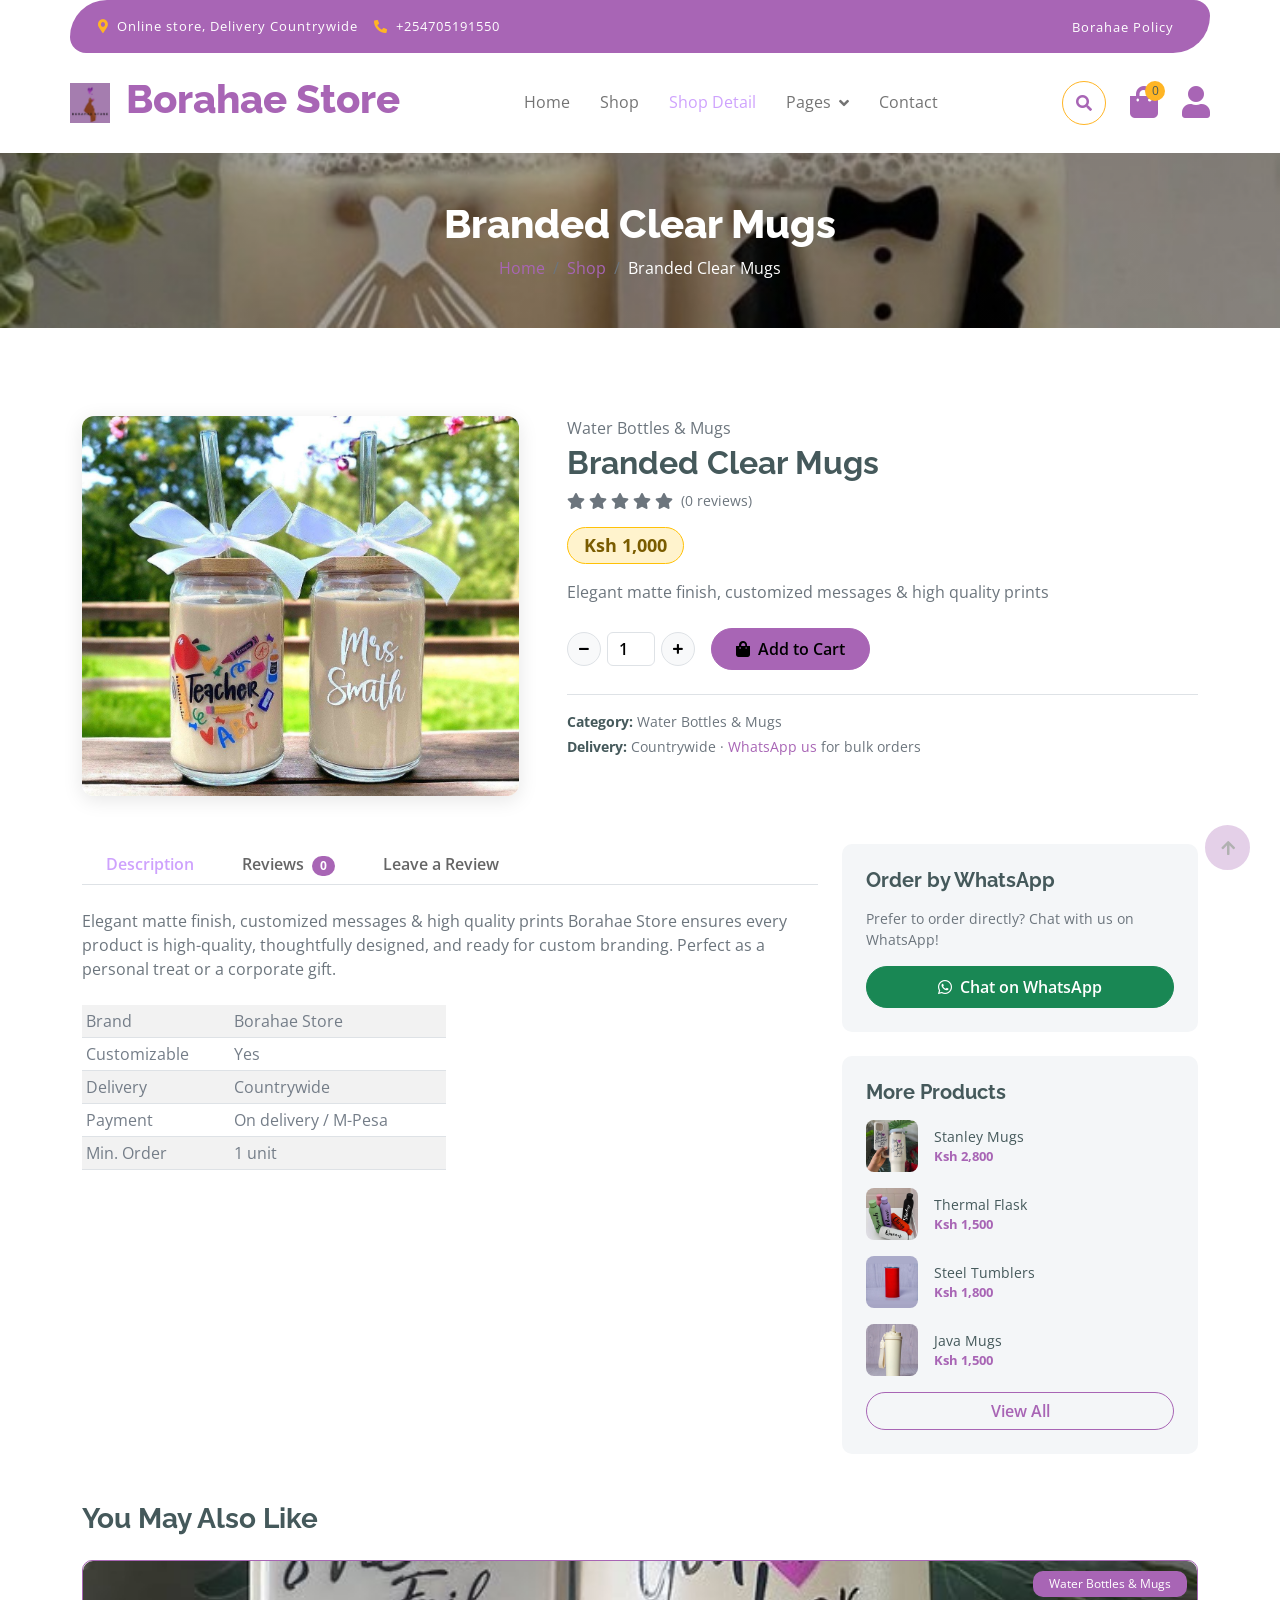
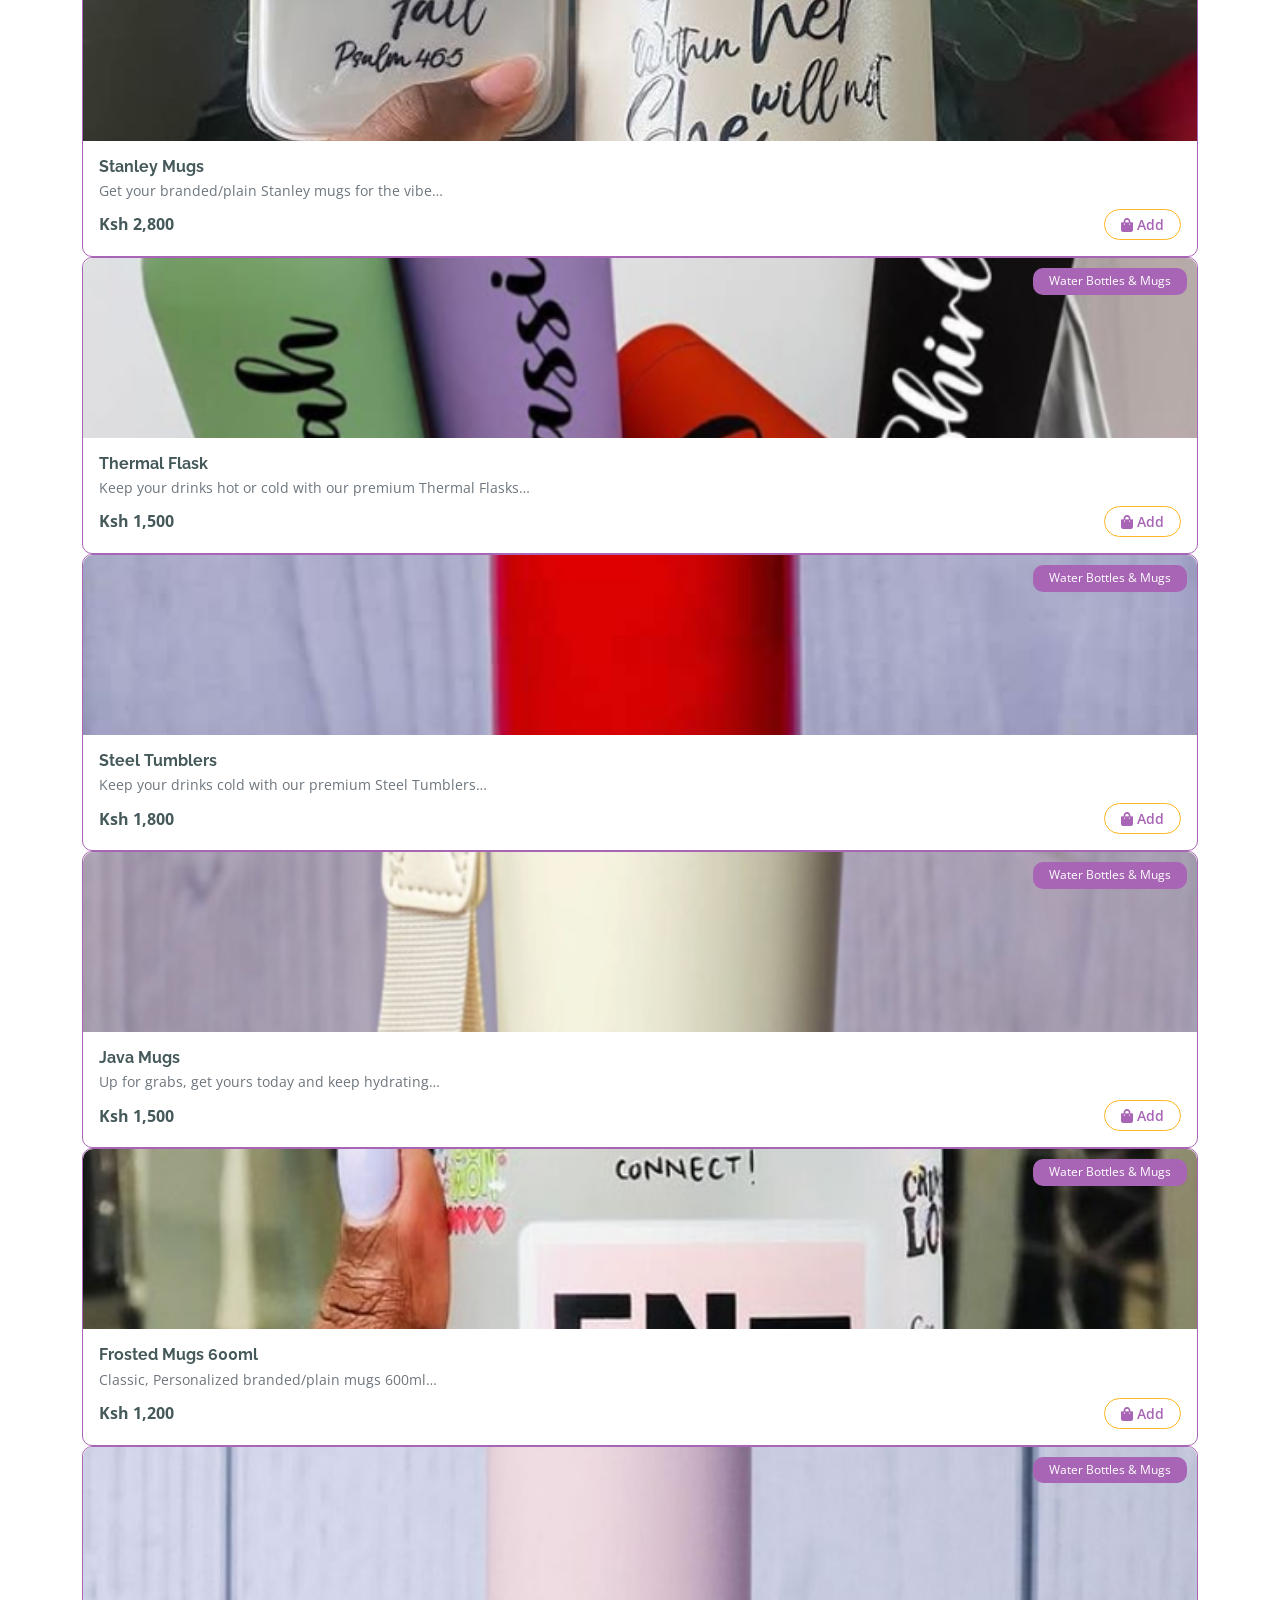
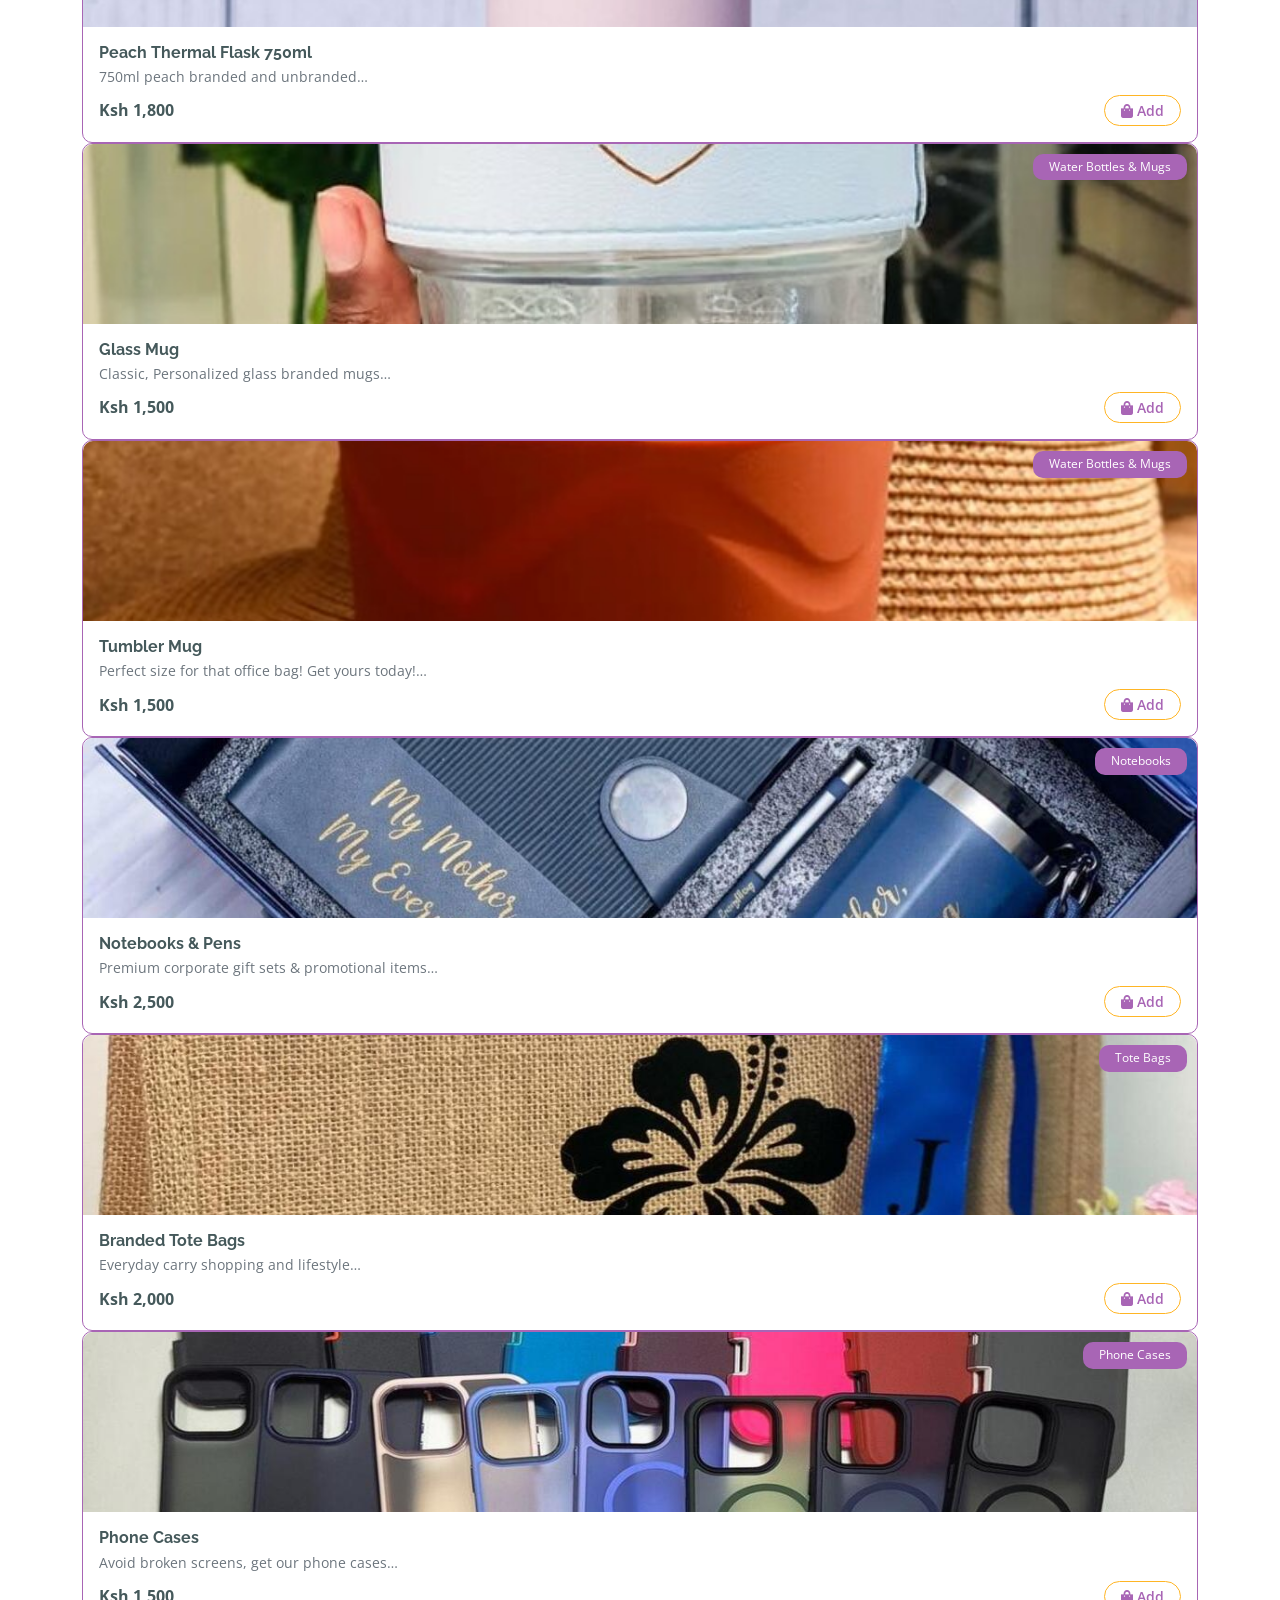
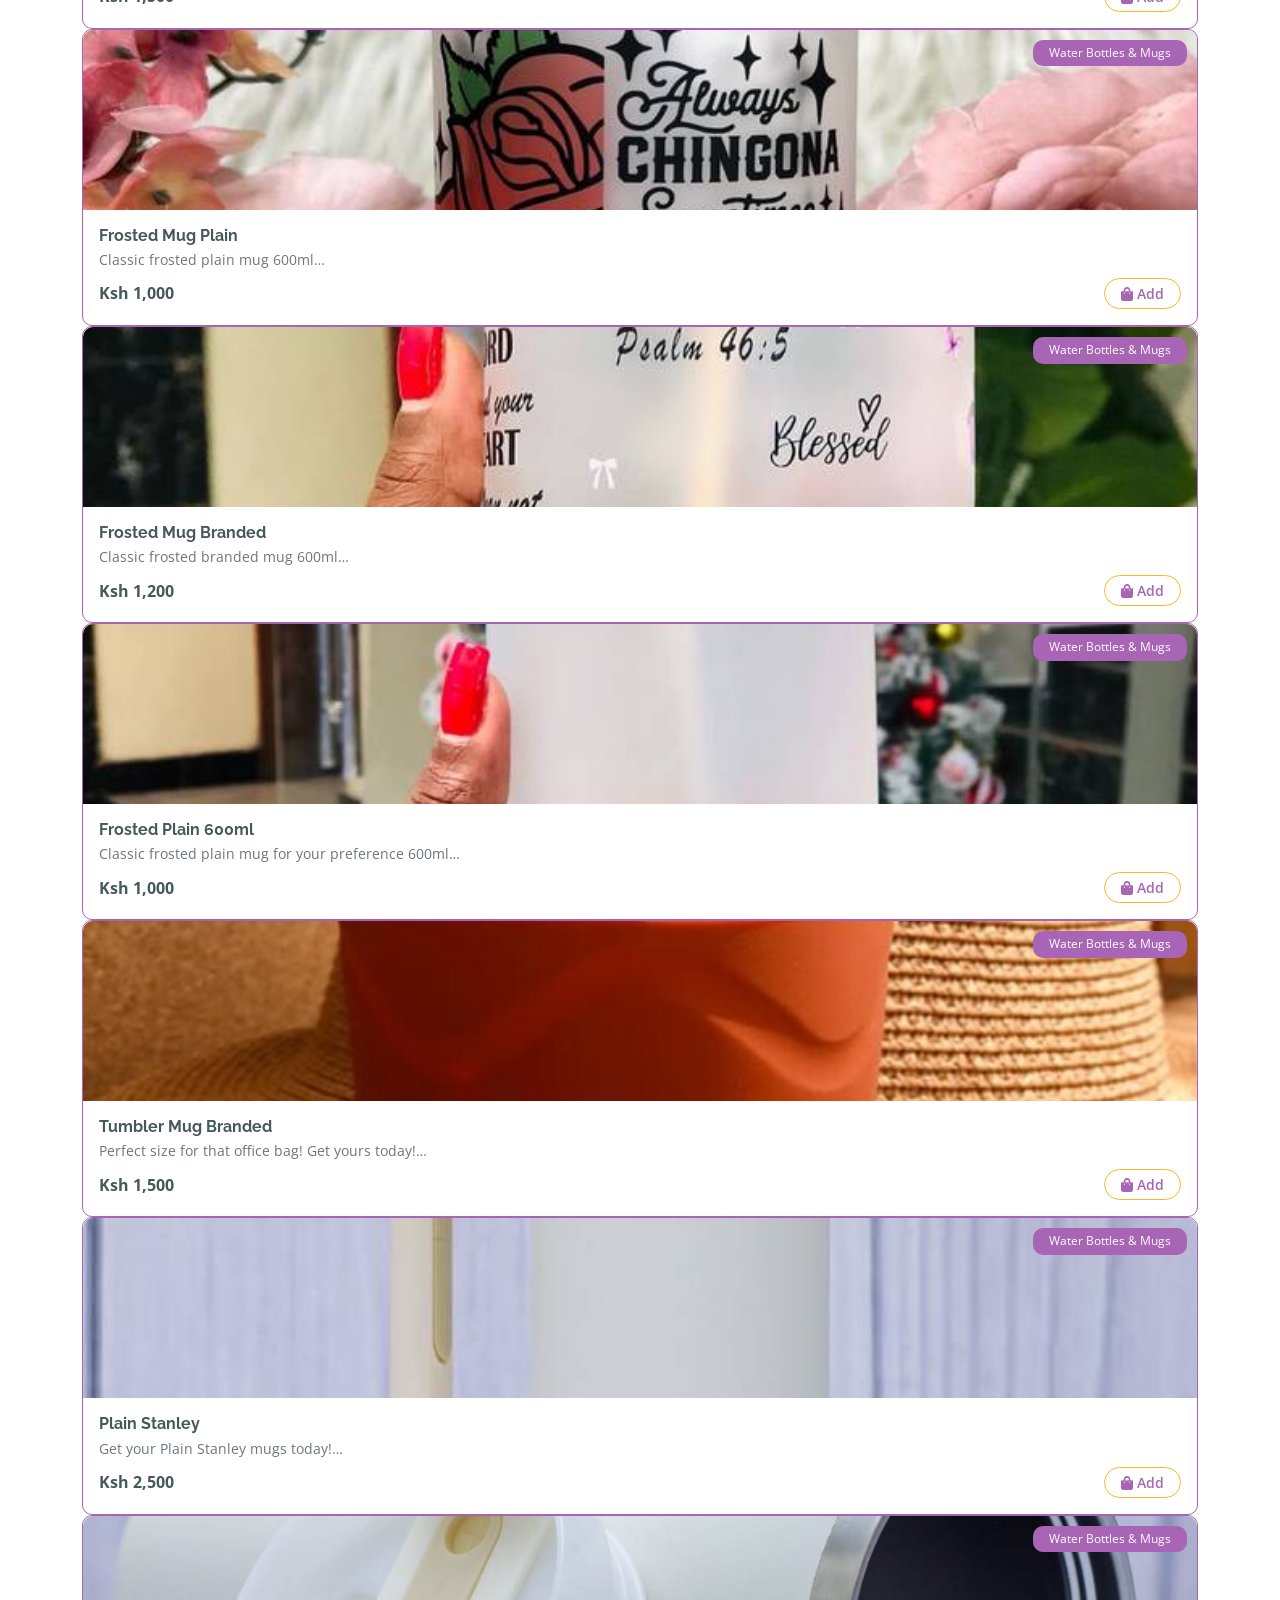
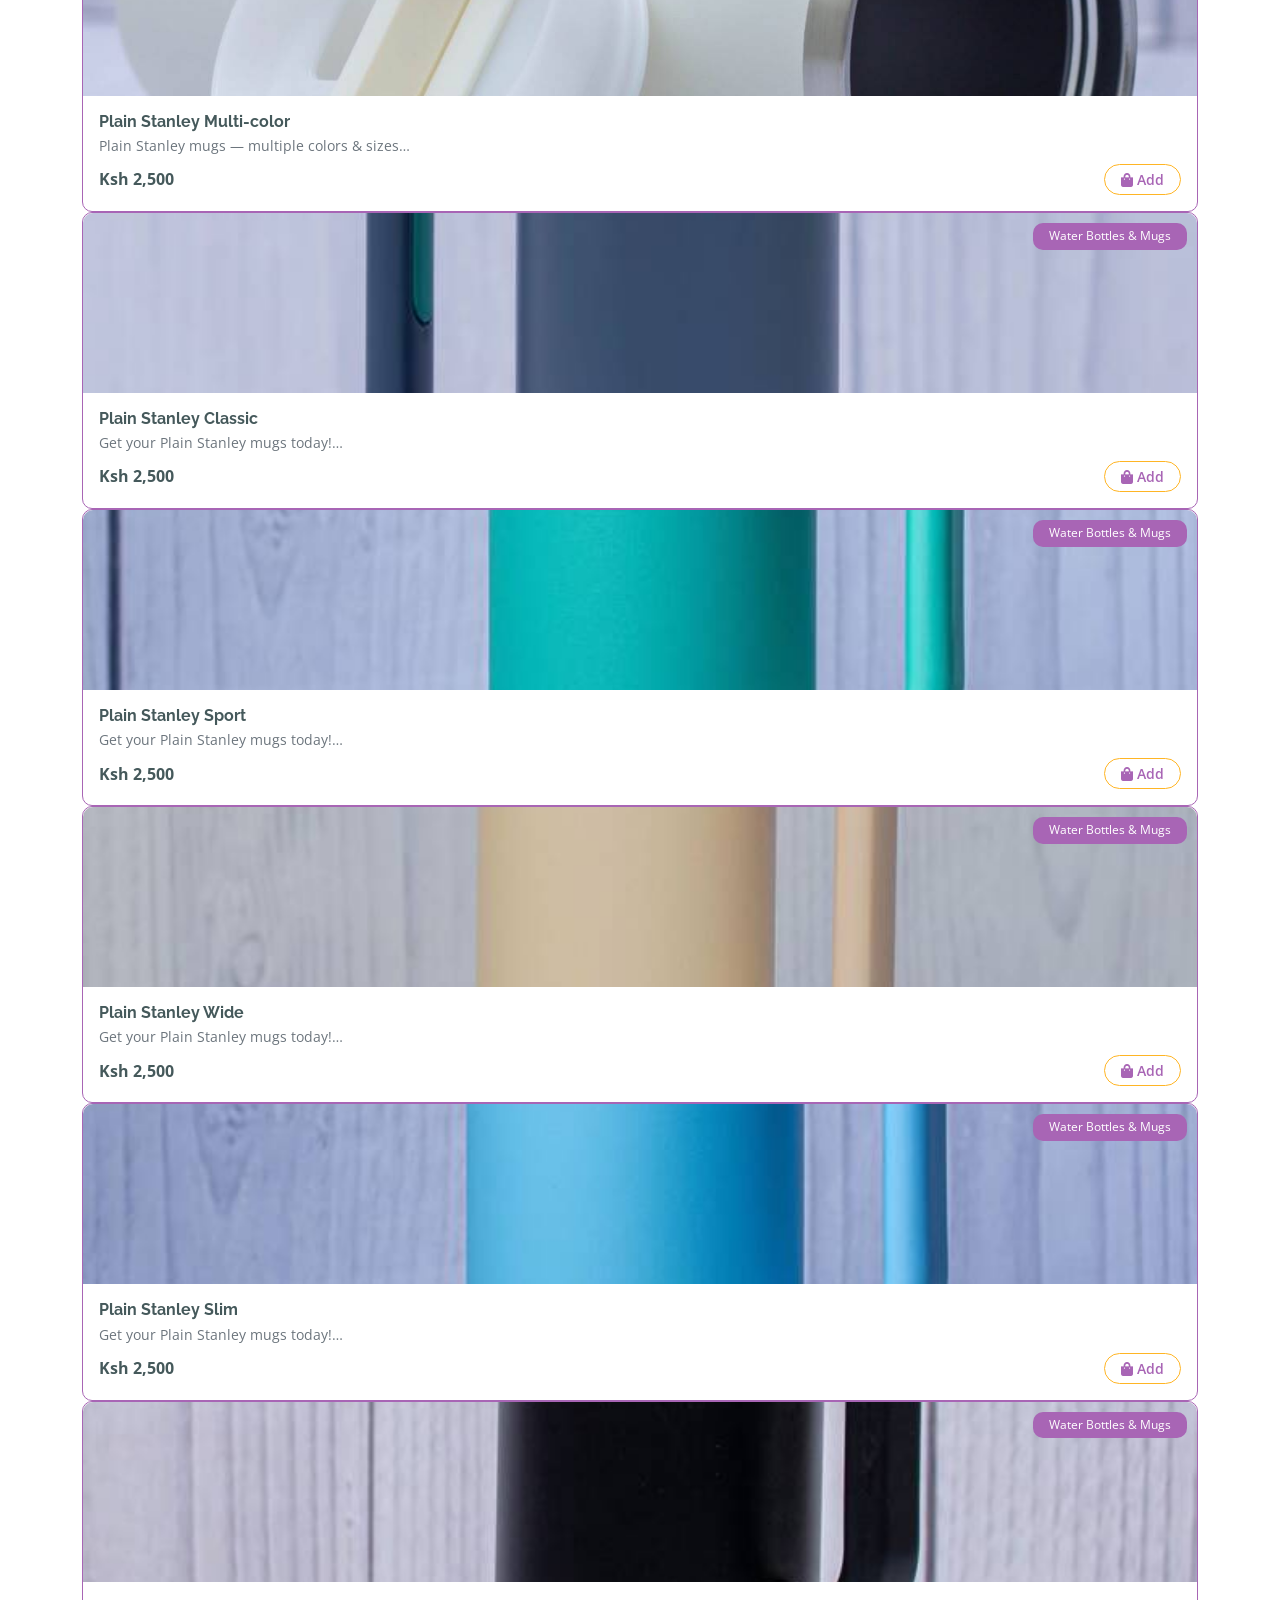
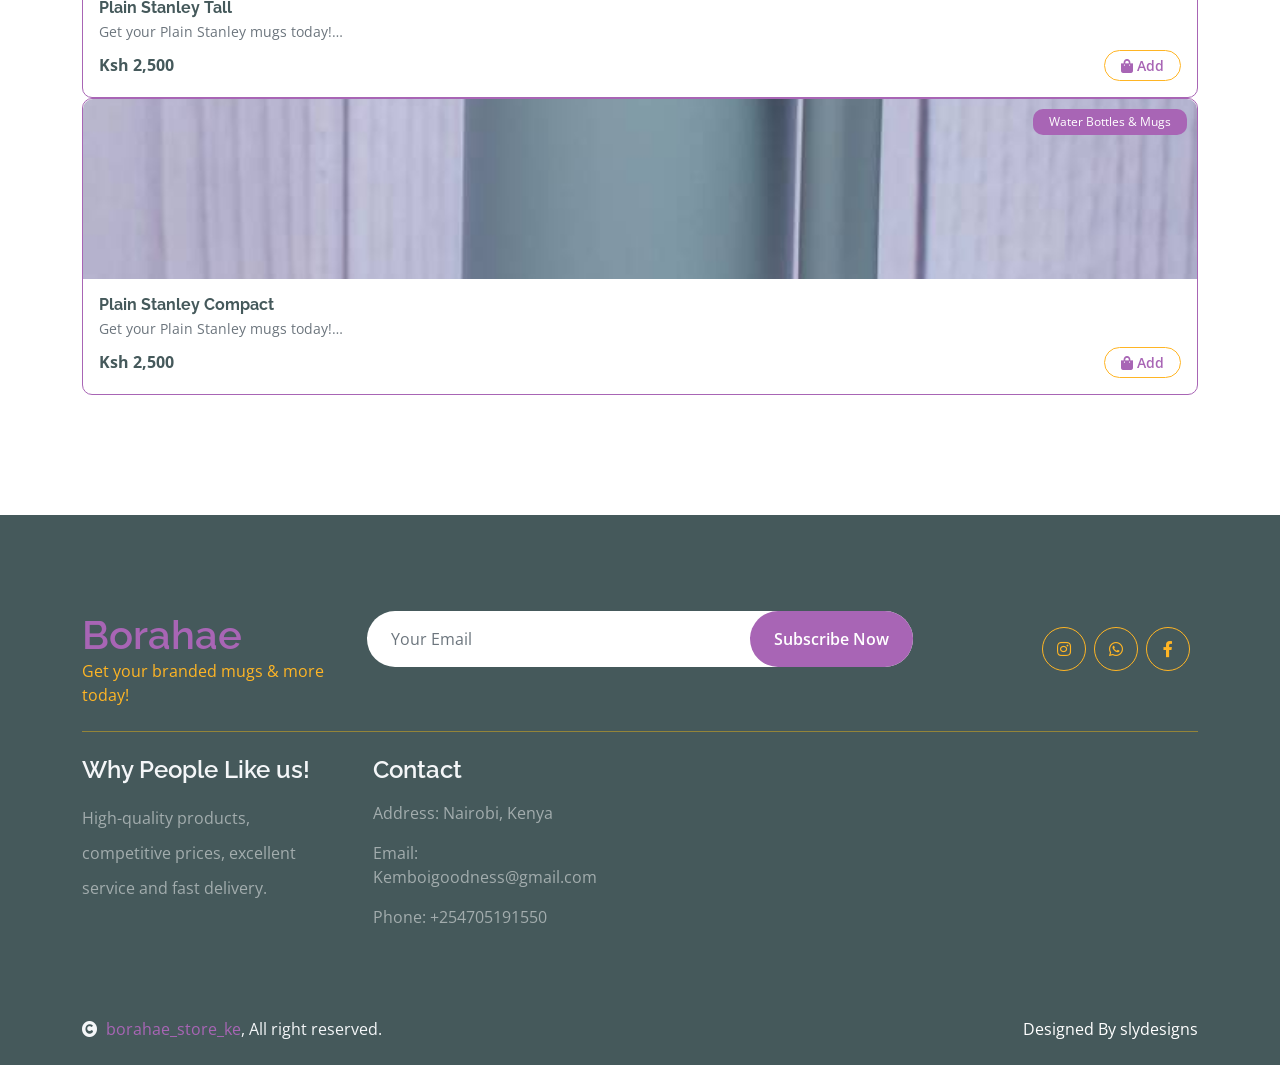
<file: shop-detail.html>
<!DOCTYPE html>
<html lang="en">
<head>
    <meta charset="utf-8">
    <title>Product — Borahae Store</title>
    <meta content="width=device-width, initial-scale=1.0" name="viewport">

    <link rel="preconnect" href="https://fonts.googleapis.com">
    <link rel="preconnect" href="https://fonts.gstatic.com" crossorigin>
    <link href="https://fonts.googleapis.com/css2?family=Open+Sans:wght@400;600&family=Raleway:wght@600;800&display=swap" rel="stylesheet">

    <link rel="stylesheet" href="https://use.fontawesome.com/releases/v5.15.4/css/all.css"/>
    <link href="https://cdn.jsdelivr.net/npm/bootstrap-icons@1.4.1/font/bootstrap-icons.css" rel="stylesheet">
    <link href="lib/lightbox/css/lightbox.min.css" rel="stylesheet">
    <link href="lib/owlcarousel/assets/owl.carousel.min.css" rel="stylesheet">
    <link href="css/bootstrap.min.css" rel="stylesheet">
    <link href="css/style.css" rel="stylesheet">

    <style>
        .star-rating { display:flex; gap:4px; cursor:pointer; }
        .star-rating i { font-size:1.4rem; color:#ddd; transition:color .15s; }
        .star-rating i.active,
        .star-rating i.hover  { color: #f4a01c; }

        .review-card {
            border-left: 3px solid var(--bs-primary);
            padding: 16px 20px; border-radius: 8px;
            background: #fafafa; margin-bottom: 16px;
        }
        .review-card .stars i { font-size:.85rem; color:#f4a01c; }

        .qty-control { display:flex; align-items:center; gap:0; }
        .qty-control button {
            width:34px; height:34px; border-radius:50%; border:1px solid #dee2e6;
            background:#f8f9fa; font-size:1rem; display:flex; align-items:center; justify-content:center;
            cursor:pointer; transition:background .15s;
        }
        .qty-control button:hover { background:#e2e6ea; }
        .qty-control input {
            width:48px; text-align:center; border:1px solid #dee2e6; border-radius:6px;
            margin:0 6px; height:34px; font-weight:600;
        }

        .product-img-main {
            border-radius:12px; overflow:hidden;
            box-shadow:0 4px 20px rgba(0,0,0,.1);
            height:380px;
        }
        .product-img-main img { width:100%; height:100%; object-fit:cover; }

        .related-item { transition:transform .25s, box-shadow .25s; }
        .related-item:hover { transform:translateY(-4px); box-shadow:0 8px 24px rgba(0,0,0,.1); }

        .tab-nav .nav-link { border-radius:8px 8px 0 0; font-weight:600; color:#666; }
        .tab-nav .nav-link.active { color: var(--bs-primary); border-bottom:2px solid var(--bs-primary); }

        #reviewFormStatus .alert { border-radius:8px; }

        .price-badge-lg {
            display:inline-block; background:#fff3cd;
            border:1px solid #ffc107; border-radius:20px;
            padding:4px 16px; font-size:1.1rem; font-weight:700; color:#7a5c00;
        }
    </style>
</head>
<body>

<!-- Spinner -->
<div id="spinner" class="show w-100 vh-100 bg-white position-fixed translate-middle top-50 start-50 d-flex align-items-center justify-content-center">
    <div class="spinner-grow text-primary" role="status"></div>
</div>

<!-- Navbar -->
<div class="container-fluid fixed-top">
    <div class="container topbar bg-primary d-none d-lg-block">
        <div class="d-flex justify-content-between">
            <div class="top-info ps-2">
                <small class="me-3"><i class="fas fa-map-marker-alt me-2 text-secondary"></i><a href="#" class="text-white">Online store, Delivery Countrywide</a></small>
                <small class="me-3"><i class="fas fa-phone-alt me-2 text-secondary"></i><a href="tel:+254705191550" class="text-white">+254705191550</a></small>
            </div>
            <div class="top-link pe-2">
                <a href="policy.html" class="text-white"><small class="mx-2">Borahae Policy</small></a>
            </div>
        </div>
    </div>
    <div class="container px-0">
        <nav class="navbar navbar-light bg-white navbar-expand-xl">
            <a href="index.html" class="navbar-brand"><img src="img/logo.jpg" alt="Logo" style="height:40px;"></a>
            <a href="index.html" class="navbar-brand"><h1 class="text-primary display-6">Borahae Store</h1></a>
            <button class="navbar-toggler py-2 px-3" type="button" data-bs-toggle="collapse" data-bs-target="#navbarCollapse">
                <span class="fa fa-bars text-primary"></span>
            </button>
            <div class="collapse navbar-collapse bg-white" id="navbarCollapse">
                <div class="navbar-nav mx-auto">
                    <a href="index.html" class="nav-item nav-link">Home</a>
                    <a href="shop.html" class="nav-item nav-link">Shop</a>
                    <a href="shop-detail.html" class="nav-item nav-link active">Shop Detail</a>
                    <div class="nav-item dropdown">
                        <a href="#" class="nav-link dropdown-toggle" data-bs-toggle="dropdown">Pages</a>
                        <div class="dropdown-menu m-0 bg-secondary rounded-0">
                            <a href="cart.html" class="dropdown-item">Cart</a>
                            <!-- <a href="chackout.html" class="dropdown-item">Checkout</a> -->
                            <a href="testimonial.html" class="dropdown-item">Testimonial</a>
                        </div>
                    </div>
                    <a href="contact.html" class="nav-item nav-link">Contact</a>
                </div>
                <div class="d-flex m-3 me-0">
                    <button class="btn-search btn border border-secondary btn-md-square rounded-circle bg-white me-4"
                        data-bs-toggle="modal" data-bs-target="#searchModal">
                        <i class="fas fa-search text-primary"></i>
                    </button>
                    <a href="cart.html" class="position-relative me-4 my-auto">
                        <i class="fa fa-shopping-bag fa-2x"></i>
                        <span class="position-absolute bg-secondary rounded-circle d-flex align-items-center justify-content-center text-dark px-1 cart-count-badge"
                            style="top:-5px;left:15px;height:20px;min-width:20px;">0</span>
                    </a>
                    <a href="#" class="my-auto"><i class="fas fa-user fa-2x"></i></a>
                </div>
            </div>
        </nav>
    </div>
</div>

<!-- Modal Search -->
<div class="modal fade" id="searchModal" tabindex="-1" aria-hidden="true">
    <div class="modal-dialog modal-fullscreen">
        <div class="modal-content rounded-0">
            <div class="modal-header">
                <h5 class="modal-title">Search by keyword</h5>
                <button type="button" class="btn-close" data-bs-dismiss="modal"></button>
            </div>
            <div class="modal-body d-flex align-items-center">
                <div class="input-group w-75 mx-auto d-flex">
                    <input type="search" class="form-control p-3" placeholder="e.g. mug, flask, tote…">
                    <span class="input-group-text p-3"><i class="fa fa-search"></i></span>
                </div>
            </div>
        </div>
    </div>
</div>

<!-- Page Header -->
<div class="container-fluid page-header py-5">
    <h1 class="text-center text-white display-6" id="pageHeaderTitle">Product Detail</h1>
    <ol class="breadcrumb justify-content-center mb-0">
        <li class="breadcrumb-item"><a href="index.html">Home</a></li>
        <li class="breadcrumb-item"><a href="shop.html">Shop</a></li>
        <li class="breadcrumb-item active text-white" id="breadcrumbProduct">Product</li>
    </ol>
</div>

<!-- Product Detail -->
<div class="container-fluid py-5 mt-3">
    <div class="container py-4">

        <!-- Loading state -->
        <div id="productLoading" class="text-center py-5">
            <div class="spinner-border text-primary" role="status"></div>
            <p class="mt-3 text-muted">Loading product…</p>
        </div>

        <!-- Not found state -->
        <div id="productNotFound" class="text-center py-5 d-none">
            <i class="fas fa-box-open fa-3x text-muted mb-3 d-block"></i>
            <h4>Product not found</h4>
            <a href="shop.html" class="btn btn-primary rounded-pill px-4 mt-3">Browse Shop</a>
        </div>

        <!-- Product content -->
        <div id="productContent" class="d-none">
            <div class="row g-5 mb-5">

                <!-- Image -->
                <div class="col-lg-5">
                    <div class="product-img-main">
                        <img id="productImg" src="" alt="">
                    </div>
                </div>

                <!-- Info -->
                <div class="col-lg-7">
                    <p class="text-muted mb-1" id="productCategory"></p>
                    <h2 class="fw-bold mb-2" id="productName"></h2>

                    <!-- Stars display -->
                    <div class="d-flex align-items-center gap-2 mb-3">
                        <div id="productStarsDisplay" class="d-flex gap-1"></div>
                        <span class="text-muted small" id="productReviewCount">(0 reviews)</span>
                    </div>

                    <div class="mb-3">
                        <span class="price-badge-lg" id="productPrice"></span>
                    </div>

                    <p class="text-muted mb-4" id="productDesc"></p>

                    <!-- Qty + Add to cart -->
                    <div class="d-flex align-items-center gap-3 flex-wrap mb-4">
                        <div class="qty-control">
                            <button id="qtyMinus"><i class="fa fa-minus" style="font-size:.7rem;"></i></button>
                            <input type="number" id="qtyInput" value="1" min="1" max="99">
                            <button id="qtyPlus"><i class="fa fa-plus" style="font-size:.7rem;"></i></button>
                        </div>
                        <button id="detailAddToCart" class="btn btn-primary rounded-pill px-4 py-2 fw-semibold add-to-cart-btn" data-id="">
                            <i class="fa fa-shopping-bag me-2"></i>Add to Cart
                        </button>
                    </div>

                    <!-- Meta -->
                    <div class="border-top pt-3">
                        <p class="mb-1 text-muted small"><strong class="text-dark">Category:</strong> <span id="productCategoryMeta"></span></p>
                        <p class="mb-0 text-muted small"><strong class="text-dark">Delivery:</strong> Countrywide · <a href="https://wa.me/254705191550" class="text-primary">WhatsApp us</a> for bulk orders</p>
                    </div>
                </div>
            </div>

            <!-- Tabs: Description / Reviews -->
            <div class="row g-4">
                <div class="col-lg-8">

                    <nav>
                        <div class="nav tab-nav border-bottom mb-4" id="detailTabs">
                            <button class="nav-link active px-4 py-2 border-0 bg-transparent" data-bs-toggle="tab" data-bs-target="#tabDescription">Description</button>
                            <button class="nav-link px-4 py-2 border-0 bg-transparent" data-bs-toggle="tab" data-bs-target="#tabReviews">
                                Reviews <span class="badge bg-primary ms-1" id="reviewBadge">0</span>
                            </button>
                            <button class="nav-link px-4 py-2 border-0 bg-transparent" data-bs-toggle="tab" data-bs-target="#tabLeaveReview">Leave a Review</button>
                        </div>
                    </nav>

                    <div class="tab-content">

                        <!-- Description tab -->
                        <div class="tab-pane active" id="tabDescription">
                            <p id="tabDescText" class="text-muted"></p>
                            <div class="row g-2 mt-3">
                                <div class="col-md-6">
                                    <table class="table table-sm table-striped rounded">
                                        <tbody>
                                            <tr><td class="fw-semibold">Brand</td><td>Borahae Store</td></tr>
                                            <tr><td class="fw-semibold">Customizable</td><td>Yes</td></tr>
                                            <tr><td class="fw-semibold">Delivery</td><td>Countrywide</td></tr>
                                            <tr><td class="fw-semibold">Payment</td><td>On delivery / M-Pesa</td></tr>
                                            <tr><td class="fw-semibold">Min. Order</td><td>1 unit</td></tr>
                                        </tbody>
                                    </table>
                                </div>
                            </div>
                        </div>

                        <!-- Existing reviews -->
                        <div class="tab-pane" id="tabReviews">
                            <div id="reviewsList">
                                <p class="text-muted">No reviews yet. Be the first!</p>
                            </div>
                        </div>

                        <!-- Leave a review (sends to your email via Formspree) -->
                        <div class="tab-pane" id="tabLeaveReview">
                            <h5 class="fw-bold mb-4">Leave a Review</h5>

                            <div id="reviewFormStatus"></div>

                            <div class="row g-3" id="reviewFormFields">
                                <div class="col-md-6">
                                    <input type="text" id="reviewName" class="form-control border" placeholder="Your Name *">
                                </div>
                                <div class="col-md-6">
                                    <input type="email" id="reviewEmail" class="form-control border" placeholder="Your Email *">
                                </div>
                                <div class="col-12">
                                    <label class="form-label fw-semibold mb-2">Your Rating</label>
                                    <div class="star-rating" id="starRating">
                                        <i class="fa fa-star" data-star="1"></i>
                                        <i class="fa fa-star" data-star="2"></i>
                                        <i class="fa fa-star" data-star="3"></i>
                                        <i class="fa fa-star" data-star="4"></i>
                                        <i class="fa fa-star" data-star="5"></i>
                                    </div>
                                    <input type="hidden" id="ratingValue" value="0">
                                </div>
                                <div class="col-12">
                                    <textarea id="reviewText" class="form-control border" rows="4"
                                        placeholder="Share your experience with this product *"></textarea>
                                </div>
                                <div class="col-12">
                                    <button id="submitReviewBtn" class="btn btn-primary rounded-pill px-5 py-2 fw-semibold">
                                        <span id="reviewBtnText">Post Review</span>
                                        <span id="reviewBtnSpinner" class="d-none">
                                            <span class="spinner-border spinner-border-sm me-1"></span>Sending…
                                        </span>
                                    </button>
                                </div>
                            </div>
                        </div>

                    </div>
                </div>

                <!-- Sidebar on detail page -->
                <div class="col-lg-4">
                    <div class="bg-light rounded p-4 mb-4">
                        <h5 class="fw-bold mb-3">Order by WhatsApp</h5>
                        <p class="text-muted small mb-3">Prefer to order directly? Chat with us on WhatsApp!</p>
                        <a id="whatsappOrderBtn" href="https://wa.me/254705191550" target="_blank"
                            class="btn btn-success rounded-pill w-100 py-2 fw-semibold">
                            <i class="fab fa-whatsapp me-2"></i>Chat on WhatsApp
                        </a>
                    </div>
                    <div class="bg-light rounded p-4">
                        <h5 class="fw-bold mb-3">More Products</h5>
                        <div id="sidebarRelated" class="d-flex flex-column gap-3"></div>
                        <a href="shop.html" class="btn btn-outline-primary rounded-pill w-100 mt-3">View All</a>
                    </div>
                </div>
            </div>

            <!-- Related products carousel -->
            <div class="mt-5">
                <h3 class="fw-bold mb-4">You May Also Like</h3>
                <div class="owl-carousel vegetable-carousel" id="relatedCarousel"></div>
            </div>
        </div>
        <!-- /productContent -->

    </div>
</div>

<!-- Footer -->
<div class="container-fluid bg-dark text-white-50 footer pt-5 mt-5">
    <div class="container py-5">
        <div class="pb-4 mb-4" style="border-bottom:1px solid rgba(226,175,24,.5)">
            <div class="row g-4">
                <div class="col-lg-3">
                    <a href="#"><h1 class="text-primary mb-0">Borahae</h1>
                    <p class="text-secondary mb-0">Get your branded mugs & more today!</p></a>
                </div>
                <div class="col-lg-6">
                    <div class="position-relative mx-auto">
                        <input class="form-control border-0 w-100 py-3 px-4 rounded-pill" type="email" placeholder="Your Email">
                        <button class="btn btn-primary border-0 py-3 px-4 position-absolute rounded-pill text-white" style="top:0;right:0;">Subscribe Now</button>
                    </div>
                </div>
                <div class="col-lg-3">
                    <div class="d-flex justify-content-end pt-3">
                        <a class="btn btn-outline-secondary me-2 btn-md-square rounded-circle" href="https://www.instagram.com/borahae_store_ke/"><i class="fab fa-instagram"></i></a>
                        <a class="btn btn-outline-secondary me-2 btn-md-square rounded-circle" href="https://wa.me/254705191550"><i class="fab fa-whatsapp"></i></a>
                        <a class="btn btn-outline-secondary me-2 btn-md-square rounded-circle" href="https://www.facebook.com/106423811606037"><i class="fab fa-facebook-f"></i></a>
                    </div>
                </div>
            </div>
        </div>
        <div class="row g-5">
            <div class="col-lg-3 col-md-6">
                <div class="footer-item">
                    <h4 class="text-light mb-3">Why People Like us!</h4>
                    <p class="mb-4">High-quality products, competitive prices, excellent service and fast delivery.</p>
                </div>
            </div>
            <div class="col-lg-3 col-md-6">
                <div class="footer-item">
                    <h4 class="text-light mb-3">Contact</h4>
                    <p>Address: Nairobi, Kenya</p>
                    <p>Email: Kemboigoodness@gmail.com</p>
                    <p>Phone: +254705191550</p>
                </div>
            </div>
        </div>
    </div>
</div>
<div class="container-fluid copyright bg-dark py-4">
    <div class="container">
        <div class="row">
            <div class="col-md-6 text-center text-md-start mb-3 mb-md-0">
                <span class="text-light"><a href="https://www.instagram.com/borahae_store_ke/"><i class="fas fa-copyright text-light me-2"></i>borahae_store_ke</a>, All right reserved.</span>
            </div>
            <div class="col-md-6 my-auto text-center text-md-end text-white">Designed By <a>slydesigns</a></div>
        </div>
    </div>
</div>

<a href="#" class="btn btn-primary border-3 border-primary rounded-circle back-to-top"><i class="fa fa-arrow-up"></i></a>

<!-- JS Libraries -->
<script src="https://ajax.googleapis.com/ajax/libs/jquery/3.6.4/jquery.min.js"></script>
<script src="https://cdn.jsdelivr.net/npm/bootstrap@5.0.0/dist/js/bootstrap.bundle.min.js"></script>
<script src="lib/easing/easing.min.js"></script>
<script src="lib/waypoints/waypoints.min.js"></script>
<script src="lib/lightbox/js/lightbox.min.js"></script>
<script src="lib/owlcarousel/owl.carousel.min.js"></script>
<script src="js/main.js"></script>
<script src="js/borahae-fixes.js"></script>

<script>
(function () {

  const FORMSPREE_ID = "mnjyzbpn"; // same as borahae-fixes.js

  function categoryLabel(cat) {
    return { "water-bottles":"Water Bottles & Mugs","notebooks":"Notebooks","tote-bags":"Tote Bags","phone-cases":"Phone Cases" }[cat] || cat;
  }

  function starsHTML(rating, small) {
    return [1,2,3,4,5].map(i =>
      `<i class="fa fa-star ${i <= Math.round(rating) ? "text-warning" : "text-muted"}" ${small ? 'style="font-size:.8rem;"' : ""}></i>`
    ).join("");
  }

  // ── Wait for BORAHAE global ──
  function waitForProducts(cb) {
    if (window.BORAHAE && window.BORAHAE.PRODUCTS) { cb(window.BORAHAE.PRODUCTS); return; }
    setTimeout(() => waitForProducts(cb), 60);
  }

  waitForProducts(function (PRODUCTS) {

    const params    = new URLSearchParams(window.location.search);
    const productId = Number(params.get("id")) || PRODUCTS[0].id;
    const product   = PRODUCTS.find(p => p.id === productId);

    // Hide loading
    document.getElementById("productLoading").classList.add("d-none");

    if (!product) {
      document.getElementById("productNotFound").classList.remove("d-none");
      return;
    }

    // ── Populate product ──
    document.getElementById("productContent").classList.remove("d-none");
    document.getElementById("pageHeaderTitle").textContent  = product.name;
    document.getElementById("breadcrumbProduct").textContent = product.name;
    document.getElementById("productImg").src              = product.img;
    document.getElementById("productImg").onerror          = function(){ this.src = "img/mg2.jpeg"; };
    document.getElementById("productName").textContent     = product.name;
    document.getElementById("productCategory").textContent = categoryLabel(product.category);
    document.getElementById("productCategoryMeta").textContent = categoryLabel(product.category);
    document.getElementById("productPrice").textContent    = `Ksh ${product.price.toLocaleString()}`;
    document.getElementById("productDesc").textContent     = product.desc;
    document.getElementById("tabDescText").textContent     = product.desc + " Borahae Store ensures every product is high-quality, thoughtfully designed, and ready for custom branding. Perfect as a personal treat or a corporate gift.";
    document.getElementById("detailAddToCart").dataset.id  = product.id;

    // WhatsApp pre-filled message
    const waText = encodeURIComponent(`Hi! I'm interested in ordering: ${product.name} (Ksh ${product.price.toLocaleString()}). Please share delivery and payment details.`);
    document.getElementById("whatsappOrderBtn").href = `https://wa.me/254705191550?text=${waText}`;

    // Initial stars (no reviews yet — show 5 empty)
    document.getElementById("productStarsDisplay").innerHTML = starsHTML(0);

    // ── Qty controls (add multiple at once) ──
    const qtyInput = document.getElementById("qtyInput");
    document.getElementById("qtyMinus").addEventListener("click", () => {
      qtyInput.value = Math.max(1, Number(qtyInput.value) - 1);
    });
    document.getElementById("qtyPlus").addEventListener("click", () => {
      qtyInput.value = Math.min(99, Number(qtyInput.value) + 1);
    });

    // Override the standard add-to-cart for the detail page button
    // so it respects the qty input
    document.getElementById("detailAddToCart").addEventListener("click", function(e) {
      e.stopPropagation(); // prevent delegation double-fire
      const qty = Number(qtyInput.value) || 1;
      if (window.BORAHAE && window.BORAHAE.addToCartQty) {
        window.BORAHAE.addToCartQty(product.id, qty);
      }
    });

    // ── Sidebar related ──
    const related = PRODUCTS.filter(p => p.id !== product.id).slice(0, 4);
    document.getElementById("sidebarRelated").innerHTML = related.map(p => `
      <a href="shop-detail.html?id=${p.id}" class="d-flex align-items-center gap-3 text-decoration-none">
        <img src="${p.img}" style="width:52px;height:52px;object-fit:cover;border-radius:8px;flex-shrink:0;"
          onerror="this.src='img/mg2.jpeg'" alt="${p.name}">
        <div>
          <div class="fw-semibold text-dark" style="font-size:.88rem;">${p.name}</div>
          <div class="text-primary fw-bold" style="font-size:.82rem;">Ksh ${p.price.toLocaleString()}</div>
        </div>
      </a>`).join("");

    // ── Related carousel ──
    const carousel = document.getElementById("relatedCarousel");
    carousel.innerHTML = PRODUCTS.filter(p => p.id !== product.id).map(p => `
      <div class="border border-primary rounded position-relative vesitable-item related-item">
        <div class="vesitable-img">
          <a href="shop-detail.html?id=${p.id}">
            <img src="${p.img}" class="img-fluid w-100 rounded-top" style="height:180px;object-fit:cover;"
              onerror="this.src='img/mg2.jpeg'" alt="${p.name}">
          </a>
        </div>
        <div class="text-white bg-primary px-3 py-1 rounded position-absolute" style="top:10px;right:10px;font-size:.78rem;">
          ${categoryLabel(p.category)}
        </div>
        <div class="p-3 rounded-bottom">
          <a href="shop-detail.html?id=${p.id}" class="text-decoration-none">
            <h6 class="fw-bold text-dark mb-1">${p.name}</h6>
          </a>
          <p class="text-muted small mb-2">${p.desc.slice(0,60)}…</p>
          <div class="d-flex justify-content-between align-items-center flex-wrap gap-2">
            <span class="fw-bold text-dark">Ksh ${p.price.toLocaleString()}</span>
            <button class="btn btn-sm border border-secondary rounded-pill px-3 text-primary add-to-cart-btn" data-id="${p.id}">
              <i class="fa fa-shopping-bag me-1"></i>Add
            </button>
          </div>
        </div>
      </div>`).join("");

    // Re-init owl carousel for related
    if (window.jQuery && $.fn.owlCarousel) {
      setTimeout(() => {
        $("#relatedCarousel").owlCarousel({
          loop: true, margin: 20, nav: true, autoplay: true, autoplayTimeout: 3500,
          responsive: { 0:{items:1}, 576:{items:2}, 992:{items:3}, 1200:{items:4} }
        });
      }, 200);
    }

    // ── Star rating UI ──
    let selectedRating = 0;
    const stars = document.querySelectorAll("#starRating i");
    stars.forEach(star => {
      star.addEventListener("mouseover", () => {
        const n = Number(star.dataset.star);
        stars.forEach(s => s.classList.toggle("hover", Number(s.dataset.star) <= n));
      });
      star.addEventListener("mouseout", () => {
        stars.forEach(s => s.classList.remove("hover"));
      });
      star.addEventListener("click", () => {
        selectedRating = Number(star.dataset.star);
        document.getElementById("ratingValue").value = selectedRating;
        stars.forEach(s => s.classList.toggle("active", Number(s.dataset.star) <= selectedRating));
      });
    });

    // ── Reviews (stored in sessionStorage per product) ──
    const reviewKey = `borahae_reviews_${product.id}`;
    let reviews = JSON.parse(sessionStorage.getItem(reviewKey) || "[]");

    function renderReviews() {
      const list = document.getElementById("reviewsList");
      const badge = document.getElementById("reviewBadge");
      const countEl = document.getElementById("productReviewCount");
      badge.textContent = reviews.length;
      countEl.textContent = `(${reviews.length} review${reviews.length !== 1 ? "s" : ""})`;

      if (!reviews.length) {
        list.innerHTML = `<p class="text-muted">No reviews yet. Be the first to leave one!</p>`;
        document.getElementById("productStarsDisplay").innerHTML = starsHTML(0);
        return;
      }

      const avg = reviews.reduce((s, r) => s + r.rating, 0) / reviews.length;
      document.getElementById("productStarsDisplay").innerHTML = starsHTML(avg);

      list.innerHTML = reviews.map(r => `
        <div class="review-card">
          <div class="d-flex justify-content-between align-items-start mb-1">
            <strong>${r.name}</strong>
            <span class="text-muted" style="font-size:.8rem;">${r.date}</span>
          </div>
          <div class="stars mb-2">${starsHTML(r.rating, true)}</div>
          <p class="mb-0 text-muted" style="font-size:.92rem;">${r.text}</p>
        </div>`).join("");
    }

    renderReviews();

    // ── Submit review → Formspree + local display ──
    document.getElementById("submitReviewBtn").addEventListener("click", async () => {
      const name   = document.getElementById("reviewName").value.trim();
      const email  = document.getElementById("reviewEmail").value.trim();
      const text   = document.getElementById("reviewText").value.trim();
      const rating = Number(document.getElementById("ratingValue").value);
      const status = document.getElementById("reviewFormStatus");

      if (!name || !email || !text) {
        status.innerHTML = `<div class="alert alert-warning">Please fill in all fields.</div>`;
        return;
      }
      if (!rating) {
        status.innerHTML = `<div class="alert alert-warning">Please select a star rating.</div>`;
        return;
      }

      // Disable button
      document.getElementById("reviewBtnText").classList.add("d-none");
      document.getElementById("reviewBtnSpinner").classList.remove("d-none");
      document.getElementById("submitReviewBtn").disabled = true;

      const payload = {
        name:  `[REVIEW] ${name} — ${product.name}`,
        email,
        rating: `${rating}/5`,
        message: `
 NEW REVIEW — Borahae Store
====================================
Product : ${product.name}
Reviewer: ${name} (${email})
Rating  : ${"★".repeat(rating)}${"☆".repeat(5-rating)} (${rating}/5)

Review:
${text}
====================================
        `.trim(),
      };

      try {
        const res = await fetch(`https://formspree.io/f/${FORMSPREE_ID}`, {
          method: "POST",
          headers: { "Content-Type": "application/json", Accept: "application/json" },
          body: JSON.stringify(payload),
        });

        if (res.ok) {
          // Save locally
          const newReview = {
            name, rating, text,
            date: new Date().toLocaleDateString("en-KE", { year:"numeric", month:"short", day:"numeric" })
          };
          reviews.push(newReview);
          sessionStorage.setItem(reviewKey, JSON.stringify(reviews));
          renderReviews();

          status.innerHTML = `<div class="alert alert-success"><i class="fas fa-check-circle me-2"></i>Thank you for your review, ${name}! It's been submitted.</div>`;
          document.getElementById("reviewFormFields").querySelectorAll("input, textarea").forEach(el => el.value = "");
          selectedRating = 0;
          stars.forEach(s => s.classList.remove("active"));

          // Switch to reviews tab
          setTimeout(() => {
            document.querySelector('[data-bs-target="#tabReviews"]').click();
          }, 1200);
        } else {
          throw new Error();
        }
      } catch (_) {
        status.innerHTML = `<div class="alert alert-danger"><i class="fas fa-exclamation-circle me-2"></i>Something went wrong. Please try again or WhatsApp us.</div>`;
      } finally {
        document.getElementById("reviewBtnText").classList.remove("d-none");
        document.getElementById("reviewBtnSpinner").classList.add("d-none");
        document.getElementById("submitReviewBtn").disabled = false;
      }
    });

  }); // waitForProducts

})();
</script>

</body>
</html>
</file>
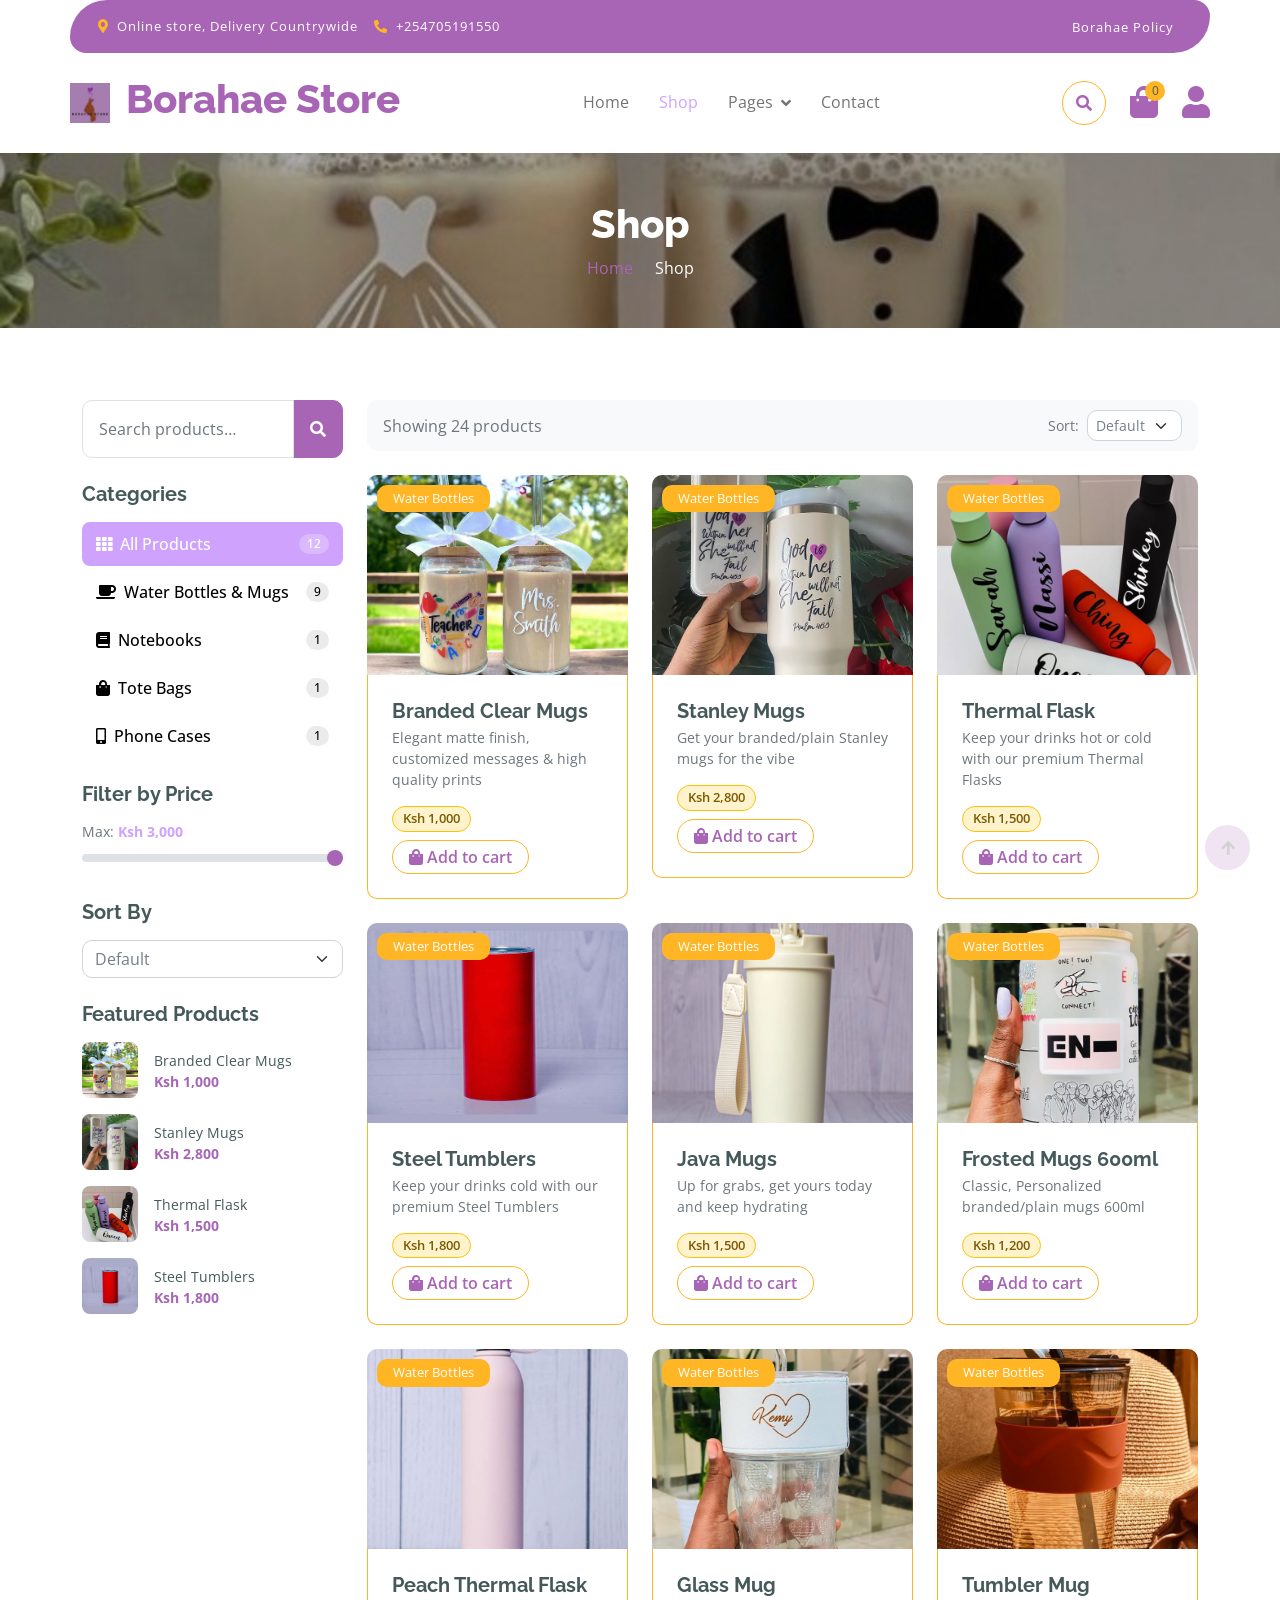
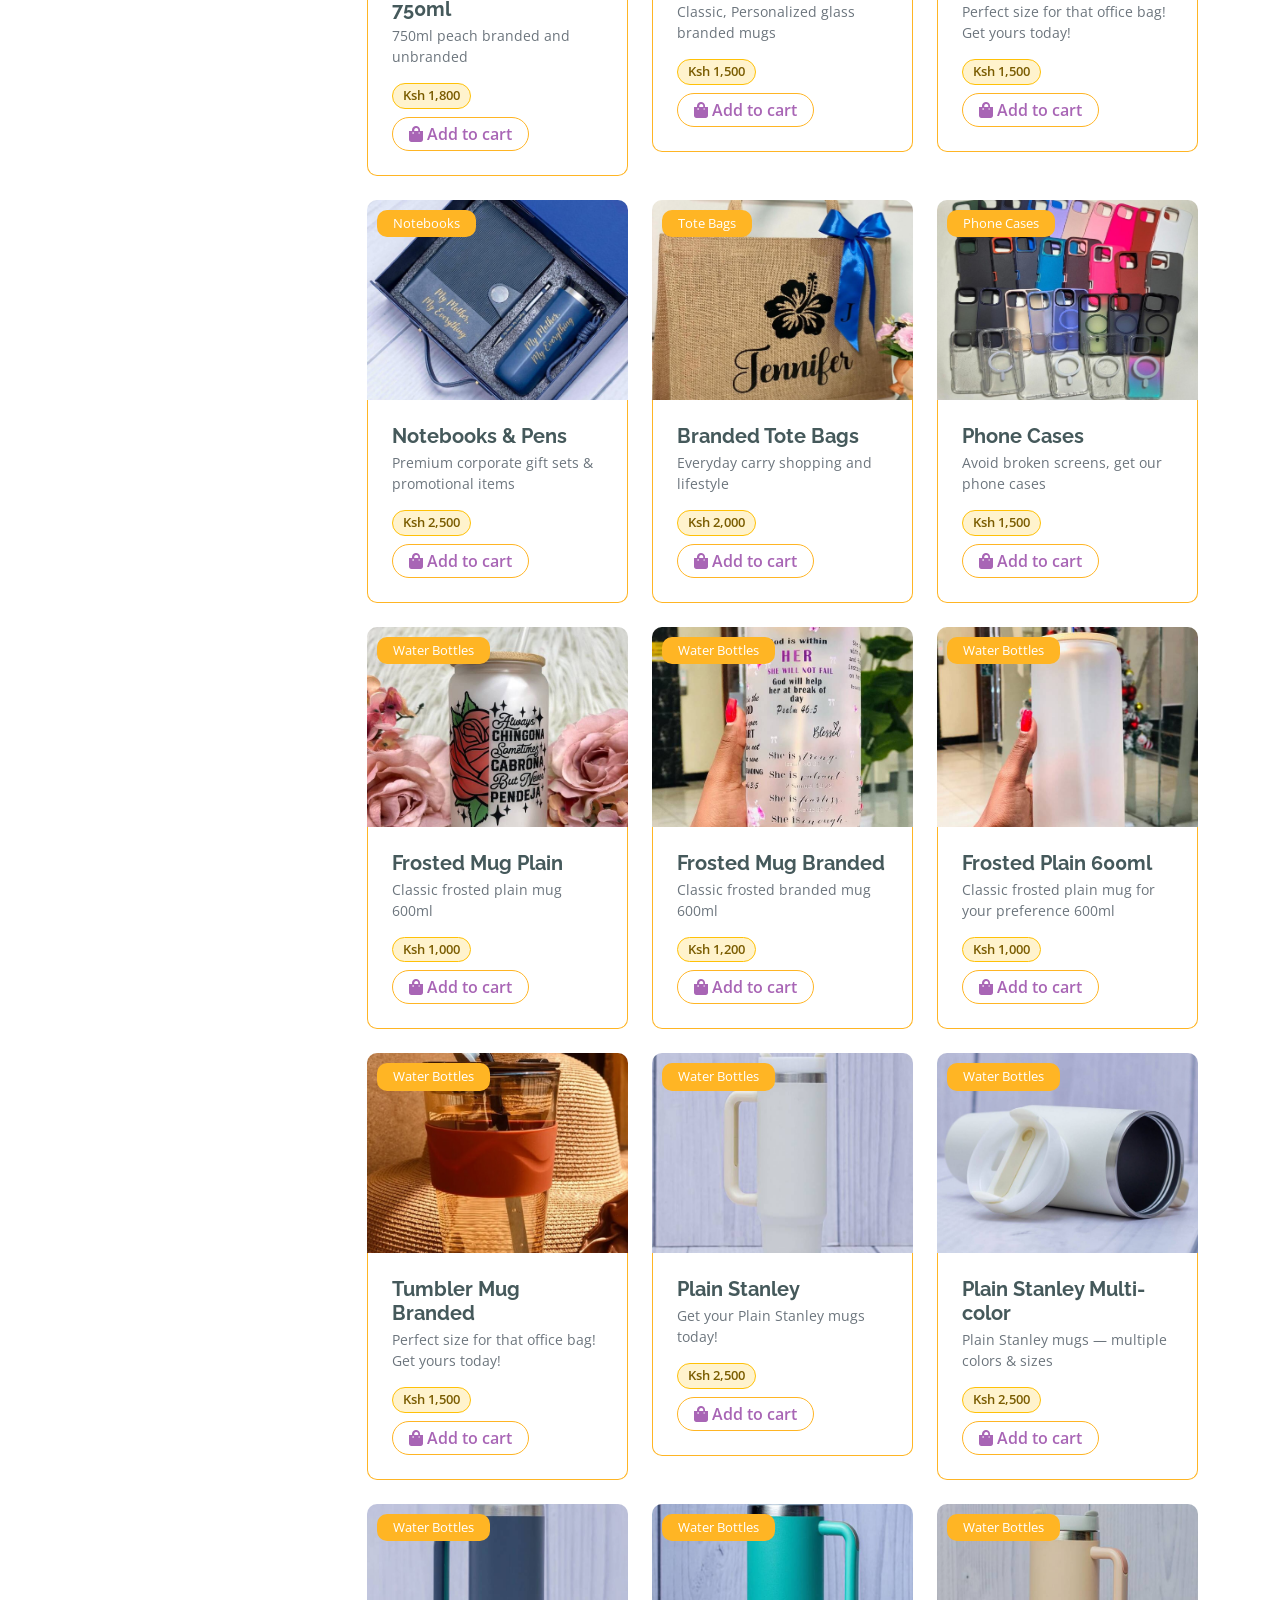
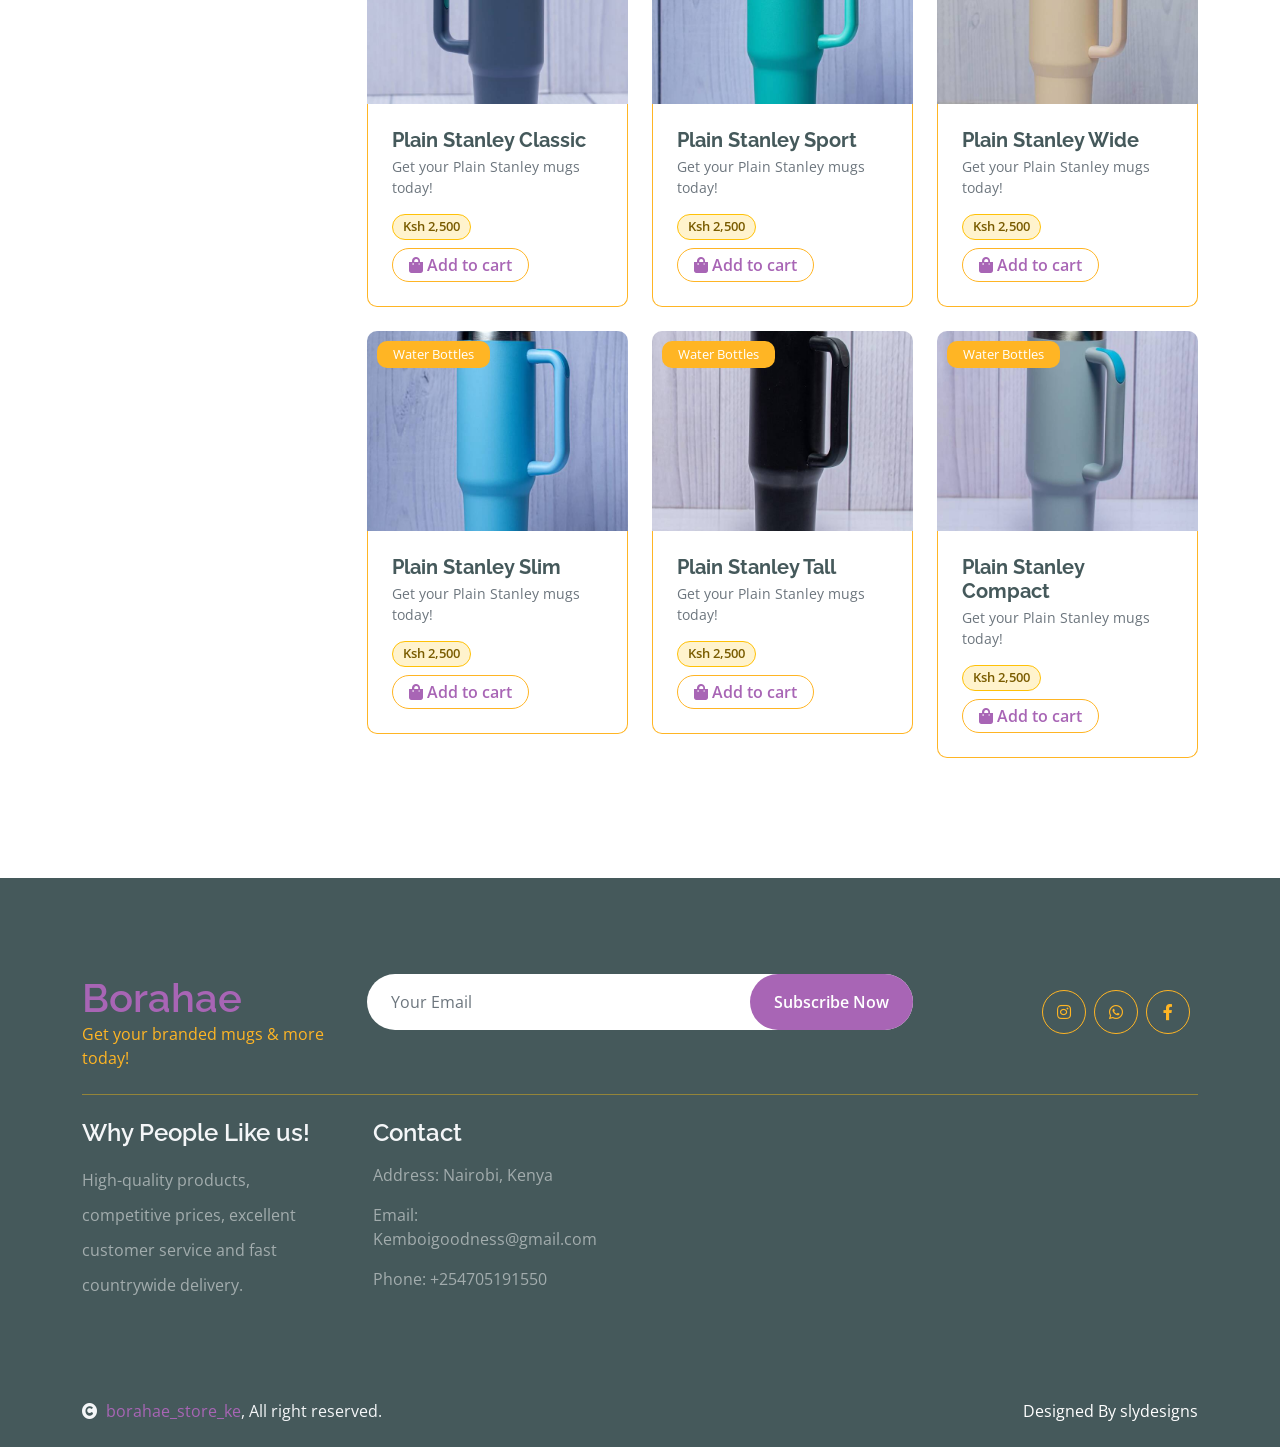
<file: shop.html>
<!DOCTYPE html>
<html lang="en">
<head>
    <meta charset="utf-8">
    <title>Shop — Borahae Store</title>
    <meta content="width=device-width, initial-scale=1.0" name="viewport">

    <!-- Google Fonts -->
    <link rel="preconnect" href="https://fonts.googleapis.com">
    <link rel="preconnect" href="https://fonts.gstatic.com" crossorigin>
    <link href="https://fonts.googleapis.com/css2?family=Open+Sans:wght@400;600&family=Raleway:wght@600;800&display=swap" rel="stylesheet">

    <!-- Icons -->
    <link rel="stylesheet" href="https://use.fontawesome.com/releases/v5.15.4/css/all.css"/>
    <link href="https://cdn.jsdelivr.net/npm/bootstrap-icons@1.4.1/font/bootstrap-icons.css" rel="stylesheet">

    <!-- Libraries -->
    <link href="lib/lightbox/css/lightbox.min.css" rel="stylesheet">
    <link href="lib/owlcarousel/assets/owl.carousel.min.css" rel="stylesheet">

    <!-- Bootstrap & Template -->
    <link href="css/bootstrap.min.css" rel="stylesheet">
    <link href="css/style.css" rel="stylesheet">

    <style>
        /* ── shop page extras ── */
        .shop-sidebar .category-btn {
            display: flex; justify-content: space-between; align-items: center;
            padding: 10px 14px; border-radius: 8px; cursor: pointer;
            transition: background .2s, color .2s; font-weight: 500;
            border: none; background: transparent; width: 100%; text-align: left;
        }
        .shop-sidebar .category-btn:hover,
        .shop-sidebar .category-btn.active { background: var(--bs-primary); color: #fff; }
        .shop-sidebar .category-btn .count {
            background: rgba(0,0,0,.08); border-radius: 20px;
            padding: 1px 8px; font-size: .78rem;
        }
        .shop-sidebar .category-btn.active .count { background: rgba(255,255,255,.25); }

        .price-badge {
            display: inline-block; background: #fff3cd;
            border: 1px solid #ffc107; border-radius: 20px;
            padding: 2px 10px; font-size: .82rem; font-weight: 600; color: #7a5c00;
        }

        .product-card { transition: transform .25s, box-shadow .25s; }
        .product-card:hover { transform: translateY(-4px); box-shadow: 0 8px 24px rgba(0,0,0,.10); }

        .sort-bar { background: #f8f9fa; border-radius: 10px; padding: 10px 16px; }

        .no-results { text-align:center; padding: 60px 0; color: #aaa; }
        .no-results i { font-size: 3rem; margin-bottom: 12px; display: block; }

        /* price range */
        #priceRange { accent-color: var(--bs-primary); }
        #priceDisplay { font-weight: 700; color: var(--bs-primary); }

        /* search in sidebar */
        .sidebar-search .input-group-text { cursor: pointer; }
    </style>
</head>
<body>

<!-- Spinner -->
<div id="spinner" class="show w-100 vh-100 bg-white position-fixed translate-middle top-50 start-50 d-flex align-items-center justify-content-center">
    <div class="spinner-grow text-primary" role="status"></div>
</div>

<!-- Navbar -->
<div class="container-fluid fixed-top">
    <div class="container topbar bg-primary d-none d-lg-block">
        <div class="d-flex justify-content-between">
            <div class="top-info ps-2">
                <small class="me-3"><i class="fas fa-map-marker-alt me-2 text-secondary"></i><a href="#" class="text-white">Online store, Delivery Countrywide</a></small>
                <small class="me-3"><i class="fas fa-phone-alt me-2 text-secondary"></i><a href="tel:+254705191550" class="text-white">+254705191550</a></small>
            </div>
            <div class="top-link pe-2">
                <a href="policy.html" class="text-white"><small class="text-white mx-2">Borahae Policy</small></a>
            </div>
        </div>
    </div>
    <div class="container px-0">
        <nav class="navbar navbar-light bg-white navbar-expand-xl">
            <a href="index.html" class="navbar-brand"><img src="img/logo.jpg" alt="Logo" style="height:40px;"></a>
            <a href="index.html" class="navbar-brand"><h1 class="text-primary display-6">Borahae Store</h1></a>
            <button class="navbar-toggler py-2 px-3" type="button" data-bs-toggle="collapse" data-bs-target="#navbarCollapse">
                <span class="fa fa-bars text-primary"></span>
            </button>
            <div class="collapse navbar-collapse bg-white" id="navbarCollapse">
                <div class="navbar-nav mx-auto">
                    <a href="index.html" class="nav-item nav-link">Home</a>
                    <a href="shop.html" class="nav-item nav-link active">Shop</a>
                    <div class="nav-item dropdown">
                        <a href="#" class="nav-link dropdown-toggle" data-bs-toggle="dropdown">Pages</a>
                        <div class="dropdown-menu m-0 bg-secondary rounded-0">
                            <a href="cart.html" class="dropdown-item">Cart</a>
                            <!-- <a href="chackout.html" class="dropdown-item">Checkout</a> -->
                            <a href="testimonial.html" class="dropdown-item">Testimonial</a>
                        </div>
                    </div>
                    <a href="contact.html" class="nav-item nav-link">Contact</a>
                </div>
                <div class="d-flex m-3 me-0">
                    <button class="btn-search btn border border-secondary btn-md-square rounded-circle bg-white me-4"
                        data-bs-toggle="modal" data-bs-target="#searchModal">
                        <i class="fas fa-search text-primary"></i>
                    </button>
                    <a href="cart.html" class="position-relative me-4 my-auto">
                        <i class="fa fa-shopping-bag fa-2x"></i>
                        <span class="position-absolute bg-secondary rounded-circle d-flex align-items-center justify-content-center text-dark px-1 cart-count-badge"
                            style="top:-5px;left:15px;height:20px;min-width:20px;">0</span>
                    </a>
                    <a href="#" class="my-auto"><i class="fas fa-user fa-2x"></i></a>
                </div>
            </div>
        </nav>
    </div>
</div>

<!-- Modal Search -->
<div class="modal fade" id="searchModal" tabindex="-1" aria-hidden="true">
    <div class="modal-dialog modal-fullscreen">
        <div class="modal-content rounded-0">
            <div class="modal-header">
                <h5 class="modal-title">Search by keyword</h5>
                <button type="button" class="btn-close" data-bs-dismiss="modal"></button>
            </div>
            <div class="modal-body d-flex align-items-center">
                <div class="input-group w-75 mx-auto d-flex">
                    <input type="search" class="form-control p-3" placeholder="e.g. mug, flask, tote…">
                    <span class="input-group-text p-3"><i class="fa fa-search"></i></span>
                </div>
            </div>
        </div>
    </div>
</div>

<!-- Page Header -->
<div class="container-fluid page-header py-5">
    <h1 class="text-center text-white display-6">Shop</h1>
    <ol class="breadcrumb justify-content-center mb-0">
        <li class="breadcrumb-item"><a href="index.html">Home</a></li>
        <li class="breadcrumb-item active text-white">Shop</li>
    </ol>
</div>

<!-- Shop Body -->
<div class="container-fluid py-5">
    <div class="container py-4">
        <div class="row g-4">

            <!-- ── Sidebar ── -->
            <div class="col-lg-3 shop-sidebar">

                <!-- Sidebar search -->
                <div class="sidebar-search mb-4">
                    <div class="input-group">
                        <input type="search" id="sidebarSearch" class="form-control p-3 border" placeholder="Search products…">
                        <span class="input-group-text p-3 bg-primary text-white border-primary" id="sidebarSearchBtn">
                            <i class="fa fa-search"></i>
                        </span>
                    </div>
                </div>

                <!-- Categories -->
                <div class="mb-4">
                    <h5 class="fw-bold mb-3">Categories</h5>
                    <div class="d-flex flex-column gap-1" id="categoryButtons">
                        <button class="category-btn active" data-cat="all">
                            <span><i class="fas fa-th me-2"></i>All Products</span>
                            <span class="count">12</span>
                        </button>
                        <button class="category-btn" data-cat="water-bottles">
                            <span><i class="fas fa-coffee me-2"></i>Water Bottles & Mugs</span>
                            <span class="count">9</span>
                        </button>
                        <button class="category-btn" data-cat="notebooks">
                            <span><i class="fas fa-book me-2"></i>Notebooks</span>
                            <span class="count">1</span>
                        </button>
                        <button class="category-btn" data-cat="tote-bags">
                            <span><i class="fas fa-shopping-bag me-2"></i>Tote Bags</span>
                            <span class="count">1</span>
                        </button>
                        <button class="category-btn" data-cat="phone-cases">
                            <span><i class="fas fa-mobile-alt me-2"></i>Phone Cases</span>
                            <span class="count">1</span>
                        </button>
                    </div>
                </div>

                <!-- Price filter -->
                <div class="mb-4">
                    <h5 class="fw-bold mb-3">Filter by Price</h5>
                    <p class="text-muted mb-1" style="font-size:.85rem;">Max: <span id="priceDisplay">Ksh 3,000</span></p>
                    <input type="range" id="priceRange" class="form-range" min="500" max="3000" step="100" value="3000">
                </div>

                <!-- Sort -->
                <div class="mb-4">
                    <h5 class="fw-bold mb-3">Sort By</h5>
                    <select id="sortSelect" class="form-select">
                        <option value="default">Default</option>
                        <option value="price-asc">Price: Low → High</option>
                        <option value="price-desc">Price: High → Low</option>
                        <option value="name-asc">Name: A → Z</option>
                    </select>
                </div>

                <!-- Featured -->
                <div class="mb-4">
                    <h5 class="fw-bold mb-3">Featured Products</h5>
                    <div class="d-flex flex-column gap-3" id="featuredList"></div>
                </div>
            </div>
            <!-- ── /Sidebar ── -->

            <!-- ── Products Grid ── -->
            <div class="col-lg-9">
                <!-- Sort bar top -->
                <div class="sort-bar d-flex justify-content-between align-items-center mb-4">
                    <span class="text-muted" id="resultCount">Showing all 12 products</span>
                    <div class="d-flex align-items-center gap-2">
                        <label class="text-muted small mb-0">Sort:</label>
                        <select id="sortSelectTop" class="form-select form-select-sm" style="width:auto;">
                            <option value="default">Default</option>
                            <option value="price-asc">Price ↑</option>
                            <option value="price-desc">Price ↓</option>
                            <option value="name-asc">A → Z</option>
                        </select>
                    </div>
                </div>

                <div class="row g-4" id="shopGrid"></div>

                <div class="no-results d-none" id="noResults">
                    <i class="fas fa-search-minus"></i>
                    <h5>No products found</h5>
                    <p class="text-muted">Try a different category or search term.</p>
                </div>
            </div>
            <!-- ── /Products Grid ── -->

        </div>
    </div>
</div>

<!-- Footer -->
<div class="container-fluid bg-dark text-white-50 footer pt-5 mt-5">
    <div class="container py-5">
        <div class="pb-4 mb-4" style="border-bottom:1px solid rgba(226,175,24,.5)">
            <div class="row g-4">
                <div class="col-lg-3">
                    <a href="#"><h1 class="text-primary mb-0">Borahae</h1>
                    <p class="text-secondary mb-0">Get your branded mugs & more today!</p></a>
                </div>
                <div class="col-lg-6">
                    <div class="position-relative mx-auto">
                        <input class="form-control border-0 w-100 py-3 px-4 rounded-pill" type="email" placeholder="Your Email">
                        <button class="btn btn-primary border-0 py-3 px-4 position-absolute rounded-pill text-white" style="top:0;right:0;">Subscribe Now</button>
                    </div>
                </div>
                <div class="col-lg-3">
                    <div class="d-flex justify-content-end pt-3">
                        <a class="btn btn-outline-secondary me-2 btn-md-square rounded-circle" href="https://www.instagram.com/borahae_store_ke/"><i class="fab fa-instagram"></i></a>
                        <a class="btn btn-outline-secondary me-2 btn-md-square rounded-circle" href="https://wa.me/254705191550"><i class="fab fa-whatsapp"></i></a>
                        <a class="btn btn-outline-secondary me-2 btn-md-square rounded-circle" href="https://www.facebook.com/106423811606037"><i class="fab fa-facebook-f"></i></a>
                    </div>
                </div>
            </div>
        </div>
        <div class="row g-5">
            <div class="col-lg-3 col-md-6">
                <div class="footer-item">
                    <h4 class="text-light mb-3">Why People Like us!</h4>
                    <p class="mb-4">High-quality products, competitive prices, excellent customer service and fast countrywide delivery.</p>
                </div>
            </div>
            <div class="col-lg-3 col-md-6">
                <div class="footer-item">
                    <h4 class="text-light mb-3">Contact</h4>
                    <p>Address: Nairobi, Kenya</p>
                    <p>Email: Kemboigoodness@gmail.com</p>
                    <p>Phone: +254705191550</p>
                </div>
            </div>
        </div>
    </div>
</div>
<div class="container-fluid copyright bg-dark py-4">
    <div class="container">
        <div class="row">
            <div class="col-md-6 text-center text-md-start mb-3 mb-md-0">
                <span class="text-light"><a href="https://www.instagram.com/borahae_store_ke/"><i class="fas fa-copyright text-light me-2"></i>borahae_store_ke</a>, All right reserved.</span>
            </div>
            <div class="col-md-6 my-auto text-center text-md-end text-white">Designed By <a>slydesigns</a></div>
        </div>
    </div>
</div>

<a href="#" class="btn btn-primary border-3 border-primary rounded-circle back-to-top"><i class="fa fa-arrow-up"></i></a>

<!-- JS Libraries -->
<script src="https://ajax.googleapis.com/ajax/libs/jquery/3.6.4/jquery.min.js"></script>
<script src="https://cdn.jsdelivr.net/npm/bootstrap@5.0.0/dist/js/bootstrap.bundle.min.js"></script>
<script src="lib/easing/easing.min.js"></script>
<script src="lib/waypoints/waypoints.min.js"></script>
<script src="lib/lightbox/js/lightbox.min.js"></script>
<script src="lib/owlcarousel/owl.carousel.min.js"></script>
<script src="js/main.js"></script>
<script src="js/borahae-fixes.js"></script>

<script>
/* ── Shop page: category filter, search, sort, price ── */
(function () {

  function categoryLabel(cat) {
    return { "water-bottles":"Water Bottles","notebooks":"Notebooks","tote-bags":"Tote Bags","phone-cases":"Phone Cases" }[cat] || cat;
  }

  // Wait for borahae-fixes.js to define window.BORAHAE_PRODUCTS
  function waitForProducts(cb) {
    if (window.BORAHAE && window.BORAHAE.PRODUCTS) { cb(window.BORAHAE.PRODUCTS); return; }
    setTimeout(() => waitForProducts(cb), 60);
  }

  waitForProducts(function(PRODUCTS) {

    let activeCategory = "all";
    let maxPrice       = 3000;
    let sortMode       = "default";
    let searchQuery    = "";

    // ── Render featured sidebar ──
    function renderFeatured() {
      const list = document.getElementById("featuredList");
      if (!list) return;
      const featured = PRODUCTS.slice(0, 4);
      list.innerHTML = featured.map(p => `
        <div class="d-flex align-items-center gap-3">
          <img src="${p.img}" style="width:56px;height:56px;object-fit:cover;border-radius:8px;flex-shrink:0;"
            onerror="this.src='img/mg2.jpeg'" alt="${p.name}">
          <div>
            <a href="shop-detail.html?id=${p.id}" class="fw-semibold text-dark text-decoration-none" style="font-size:.9rem;">${p.name}</a>
            <div class="text-primary fw-bold" style="font-size:.85rem;">Ksh ${p.price.toLocaleString()}</div>
          </div>
        </div>`).join("");
    }

    // ── Render main grid ──
    function renderGrid() {
      let list = PRODUCTS.filter(p => {
        if (activeCategory !== "all" && p.category !== activeCategory) return false;
        if (p.price > maxPrice) return false;
        if (searchQuery && !p.name.toLowerCase().includes(searchQuery) && !p.desc.toLowerCase().includes(searchQuery) && !categoryLabel(p.category).toLowerCase().includes(searchQuery)) return false;
        return true;
      });

      if (sortMode === "price-asc")  list.sort((a,b) => a.price - b.price);
      if (sortMode === "price-desc") list.sort((a,b) => b.price - a.price);
      if (sortMode === "name-asc")   list.sort((a,b) => a.name.localeCompare(b.name));

      const grid     = document.getElementById("shopGrid");
      const noRes    = document.getElementById("noResults");
      const countEl  = document.getElementById("resultCount");

      if (!list.length) {
        grid.innerHTML = "";
        noRes.classList.remove("d-none");
        countEl.textContent = "No products found";
        return;
      }
      noRes.classList.add("d-none");
      countEl.textContent = `Showing ${list.length} product${list.length > 1 ? "s" : ""}`;

      grid.innerHTML = list.map(p => `
        <div class="col-md-6 col-xl-4">
          <div class="rounded position-relative fruite-item product-card h-100">
            <div class="fruite-img" style="overflow:hidden;">
              <a href="shop-detail.html?id=${p.id}">
                <img src="${p.img}" class="img-fluid w-100 rounded-top"
                  style="height:200px;object-fit:cover;transition:transform .35s;"
                  onmouseover="this.style.transform='scale(1.05)'"
                  onmouseout="this.style.transform='scale(1)'"
                  onerror="this.src='img/mg2.jpeg'" alt="${p.name}">
              </a>
            </div>
            <span class="text-white bg-secondary px-3 py-1 rounded position-absolute" style="top:10px;left:10px;font-size:.8rem;">
              ${categoryLabel(p.category)}
            </span>
            <div class="p-4 border border-secondary border-top-0 rounded-bottom d-flex flex-column">
              <a href="shop-detail.html?id=${p.id}" class="text-decoration-none">
                <h5 class="text-dark fw-bold mb-1">${p.name}</h5>
              </a>
              <p class="text-muted small mb-3 flex-grow-1">${p.desc}</p>
              <div class="d-flex justify-content-between align-items-center flex-wrap gap-2">
                <span class="price-badge">Ksh ${p.price.toLocaleString()}</span>
                <button class="btn border border-secondary rounded-pill px-3 py-1 text-primary add-to-cart-btn" data-id="${p.id}">
                  <i class="fa fa-shopping-bag me-1 text-primary"></i>Add to cart
                </button>
              </div>
            </div>
          </div>
        </div>`).join("");
    }

    // ── Category buttons ──
    document.getElementById("categoryButtons")?.querySelectorAll(".category-btn").forEach(btn => {
      btn.addEventListener("click", () => {
        document.querySelectorAll(".category-btn").forEach(b => b.classList.remove("active"));
        btn.classList.add("active");
        activeCategory = btn.dataset.cat;
        renderGrid();
      });
    });

    // ── Price range ──
    const priceRange = document.getElementById("priceRange");
    priceRange?.addEventListener("input", () => {
      maxPrice = Number(priceRange.value);
      document.getElementById("priceDisplay").textContent = `Ksh ${maxPrice.toLocaleString()}`;
      renderGrid();
    });

    // ── Sort selects (sidebar + top bar, keep in sync) ──
    function syncSort(val) {
      sortMode = val;
      document.getElementById("sortSelect").value    = val;
      document.getElementById("sortSelectTop").value = val;
      renderGrid();
    }
    document.getElementById("sortSelect")?.addEventListener("change", e => syncSort(e.target.value));
    document.getElementById("sortSelectTop")?.addEventListener("change", e => syncSort(e.target.value));

    // ── Sidebar search ──
    const sidebarInput = document.getElementById("sidebarSearch");
    document.getElementById("sidebarSearchBtn")?.addEventListener("click", () => {
      searchQuery = (sidebarInput.value || "").trim().toLowerCase();
      renderGrid();
    });
    sidebarInput?.addEventListener("keydown", e => {
      if (e.key === "Enter") { searchQuery = e.target.value.trim().toLowerCase(); renderGrid(); }
    });

    // ── Init ──
    renderFeatured();
    renderGrid();

    // Handle ?cat= query param from nav links
    const params = new URLSearchParams(window.location.search);
    if (params.get("cat")) {
      const catBtn = document.querySelector(`.category-btn[data-cat="${params.get("cat")}"]`);
      if (catBtn) catBtn.click();
    }
  });
})();
</script>

</body>
</html>
</file>
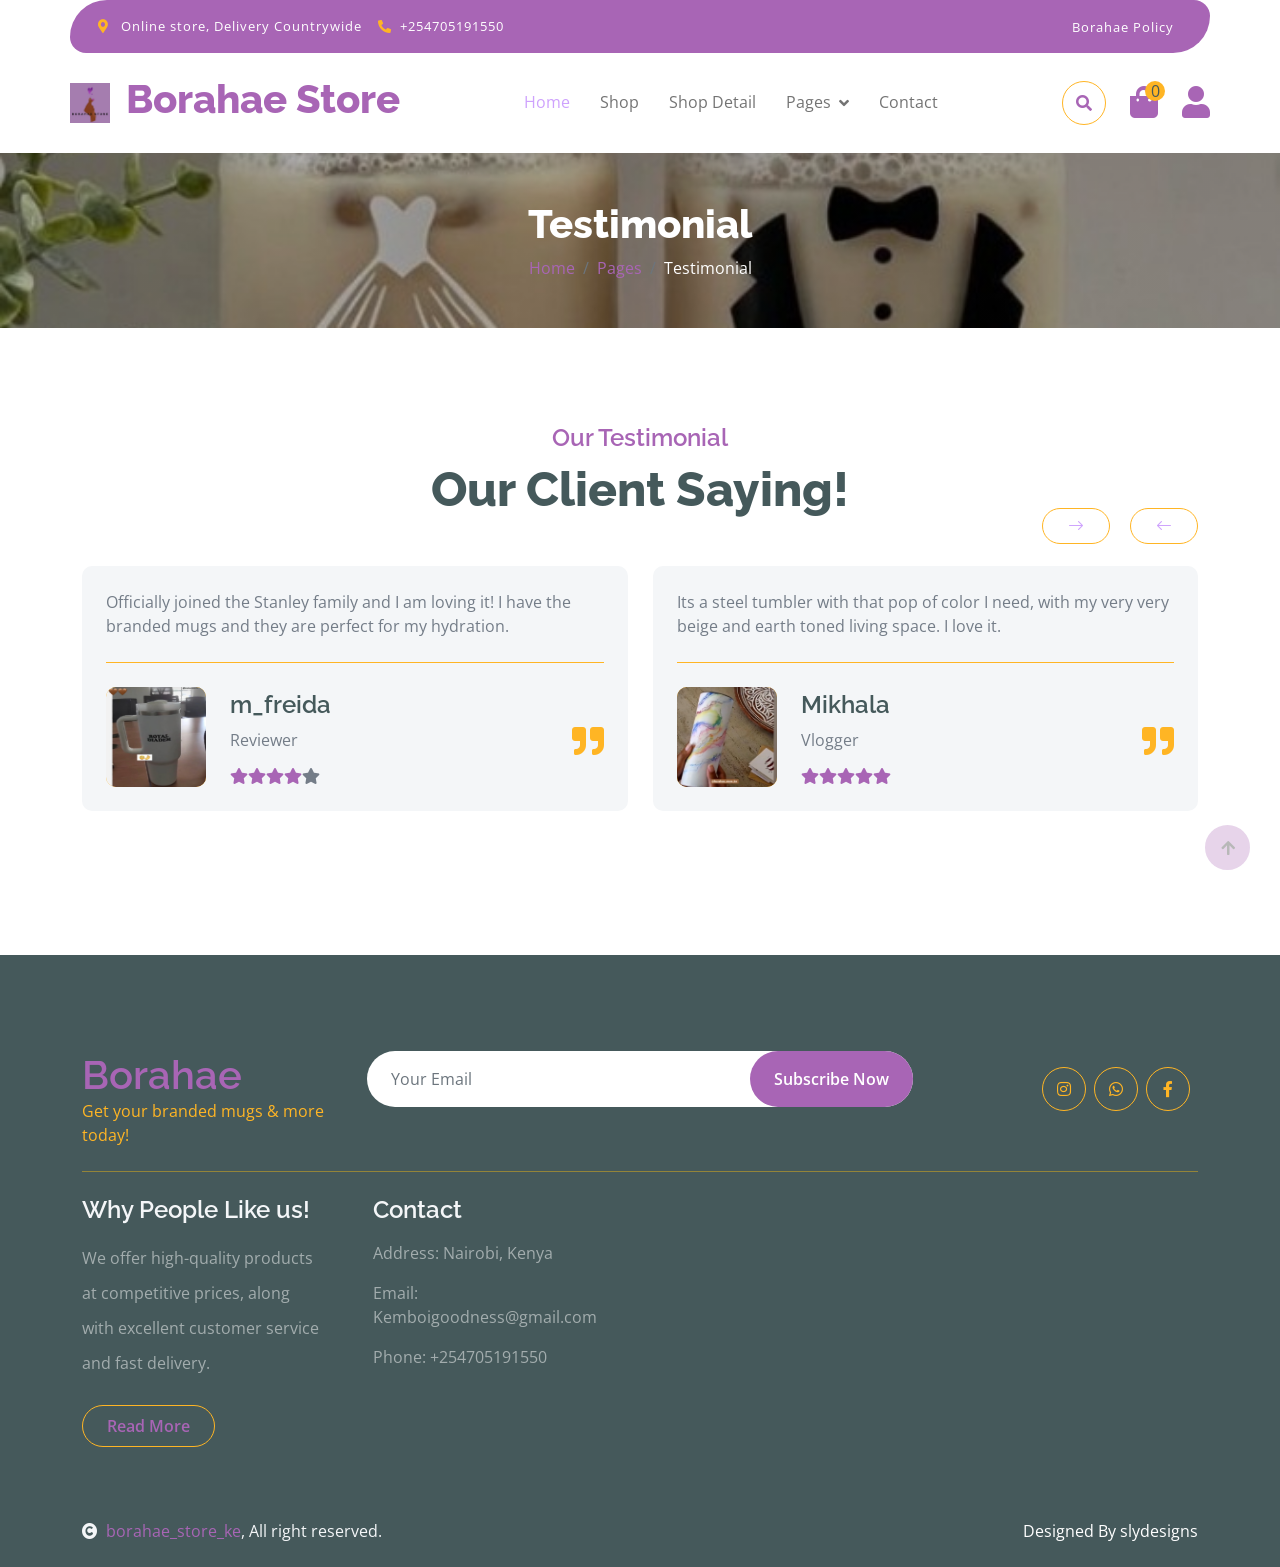
<file: testimonial.html>
<!DOCTYPE html>
<html lang="en">

    <head>
        <meta charset="utf-8">
        <title>Borahae_store_ke</title>
        <meta content="width=device-width, initial-scale=1.0" name="viewport">
        <meta content="" name="keywords">
        <meta content="" name="description">

        <!-- Google Web Fonts -->
        <link rel="preconnect" href="https://fonts.googleapis.com">
        <link rel="preconnect" href="https://fonts.gstatic.com" crossorigin>
        <link href="https://fonts.googleapis.com/css2?family=Open+Sans:wght@400;600&family=Raleway:wght@600;800&display=swap" rel="stylesheet"> 

        <!-- Icon Font Stylesheet -->
        <link rel="stylesheet" href="https://use.fontawesome.com/releases/v5.15.4/css/all.css"/>
        <link href="https://cdn.jsdelivr.net/npm/bootstrap-icons@1.4.1/font/bootstrap-icons.css" rel="stylesheet">

        <!-- Libraries Stylesheet -->
        <link href="lib/lightbox/css/lightbox.min.css" rel="stylesheet">
        <link href="lib/owlcarousel/assets/owl.carousel.min.css" rel="stylesheet">


        <!-- Customized Bootstrap Stylesheet -->
        <link href="css/bootstrap.min.css" rel="stylesheet">

        <!-- Template Stylesheet -->
        <link href="css/style.css" rel="stylesheet">
    </head>

    <body>

        <!-- Spinner Start -->
        <div id="spinner" class="show w-100 vh-100 bg-white position-fixed translate-middle top-50 start-50  d-flex align-items-center justify-content-center">
            <div class="spinner-grow text-primary" role="status"></div>
        </div>
        <!-- Spinner End -->


        <!-- Navbar start -->
        <div class="container-fluid fixed-top">
            <div class="container topbar bg-primary d-none d-lg-block">
                <div class="d-flex justify-content-between">
                    <div class="top-info ps-2">
                        <small class="me-3"><i class="fas fa-map-marker-alt me-2 text-secondary"></i> <a href="https://l.instagram.com/?u=https%3A%2F%2Fwa.me%2Fmessage%2FXANKAIJYEJGMP1%3Futm_source%3Dig%26utm_medium%3Dsocial%26utm_content%3Dlink_in_bio%26fbclid%3DPAZXh0bgNhZW0CMTEAc3J0YwZhcHBfaWQPOTM2NjE5NzQzMzkyNDU5AAGnmhFT6BDjj0kx4PQ7nqSTNlt5eF3x7N8wEe8g78HmPJI6V1zZQ8A1fSsxWmw_aem_jORejPiNiN5EhiS91pm-9w&e=AUBoyKJP_C3QWFHZBzKcaoPMd_JxpA-Ya_Kg9jvqJqu-u8WaRwA1zZUzToSRGr_gzuTAyd7F6ws7XZai4CyEDDk04xtIOtBkbU0izqyQaxYP24kIKRSa2txzHLwyJgzHTx83Ndg" class="text-white">Online store, Delivery Countrywide</a></small>
                        <small class="me-3"><i class="fas fa-phone-alt me-2 text-secondary"></i><a href="https://l.instagram.com/?u=https%3A%2F%2Fwa.me%2Fmessage%2FXANKAIJYEJGMP1%3Futm_source%3Dig%26utm_medium%3Dsocial%26utm_content%3Dlink_in_bio%26fbclid%3DPAZXh0bgNhZW0CMTEAc3J0YwZhcHBfaWQPOTM2NjE5NzQzMzkyNDU5AAGnmhFT6BDjj0kx4PQ7nqSTNlt5eF3x7N8wEe8g78HmPJI6V1zZQ8A1fSsxWmw_aem_jORejPiNiN5EhiS91pm-9w&e=AUBoyKJP_C3QWFHZBzKcaoPMd_JxpA-Ya_Kg9jvqJqu-u8WaRwA1zZUzToSRGr_gzuTAyd7F6ws7XZai4CyEDDk04xtIOtBkbU0izqyQaxYP24kIKRSa2txzHLwyJgzHTx83Ndg" class="text-white">+254705191550</a></small>
                    </div>
                    <div class="top-link pe-2">
                        <a href="policy.html" class="text-white"><small class="text-white mx-2">Borahae Policy</small></a>
                    </div>
                </div>
            </div>
            <div class="container px-0">
                <nav class="navbar navbar-light bg-white navbar-expand-xl">
                    <a href="index.html" class="navbar-brand"><img src="img/logo.jpg" alt="Logo" style="height: 40px;"></a>
                    <a href="index.html" class="navbar-brand"><h1 class="text-primary display-6">Borahae Store</h1></a>
                    <button class="navbar-toggler py-2 px-3" type="button" data-bs-toggle="collapse" data-bs-target="#navbarCollapse">
                        <span class="fa fa-bars text-primary"></span>
                    </button>
                    <div class="collapse navbar-collapse bg-white" id="navbarCollapse">
                        <div class="navbar-nav mx-auto">
                            <a href="index.html" class="nav-item nav-link active">Home</a>
                            <a href="shop.html" class="nav-item nav-link">Shop</a>
                            <a href="shop-detail.html" class="nav-item nav-link">Shop Detail</a>
                            <div class="nav-item dropdown">
                                <a href="#" class="nav-link dropdown-toggle" data-bs-toggle="dropdown">Pages</a>
                                <div class="dropdown-menu m-0 bg-secondary rounded-0">
                                    <a href="cart.html" class="dropdown-item">Cart</a>
                                    <!-- <a href="chackout.html" class="dropdown-item">Checkout</a> -->
                                    <a href="testimonial.html" class="dropdown-item">Testimonial</a>
                                    <!-- <a href="404.html" class="dropdown-item">404 Page</a> -->
                                </div>
                            </div>
                            <a href="contact.html" class="nav-item nav-link">Contact</a>
                        </div>
                        <div class="d-flex m-3 me-0">
                            <button class="btn-search btn border border-secondary btn-md-square rounded-circle bg-white me-4" data-bs-toggle="modal" data-bs-target="#searchModal"><i class="fas fa-search text-primary"></i></button>
                            <a href="cart.html" class="position-relative me-4 my-auto">
                                <i class="fa fa-shopping-bag fa-2x"></i>
                                <span class="position-absolute bg-secondary rounded-circle d-flex align-items-center justify-content-center text-dark px-1" style="top: -5px; left: 15px; height: 20px; min-width: 20px;">0</span>
                            </a>
                            <a href="#" class="my-auto">
                                <i class="fas fa-user fa-2x"></i>
                            </a>
                        </div>
                    </div>
                </nav>
            </div>
        </div>
        <!-- Navbar End -->


        <!-- Modal Search Start -->
        <div class="modal fade" id="searchModal" tabindex="-1" aria-labelledby="exampleModalLabel" aria-hidden="true">
            <div class="modal-dialog modal-fullscreen">
                <div class="modal-content rounded-0">
                    <div class="modal-header">
                        <h5 class="modal-title" id="exampleModalLabel">Search by keyword</h5>
                        <button type="button" class="btn-close" data-bs-dismiss="modal" aria-label="Close"></button>
                    </div>
                    <div class="modal-body d-flex align-items-center">
                        <div class="input-group w-75 mx-auto d-flex">
                            <input type="search" class="form-control p-3" placeholder="keywords" aria-describedby="search-icon-1">
                            <span id="search-icon-1" class="input-group-text p-3"><i class="fa fa-search"></i></span>
                        </div>
                    </div>
                </div>
            </div>
        </div>
        <!-- Modal Search End -->


        <!-- Single Page Header start -->
        <div class="container-fluid page-header py-5">
            <h1 class="text-center text-white display-6">Testimonial</h1>
            <ol class="breadcrumb justify-content-center mb-0">
                <li class="breadcrumb-item"><a href="#">Home</a></li>
                <li class="breadcrumb-item"><a href="#">Pages</a></li>
                <li class="breadcrumb-item active text-white">Testimonial</li>
            </ol>
        </div>
        <!-- Single Page Header End -->


        <!-- Tastimonial Start -->
        <div class="container-fluid testimonial py-5">
            <div class="container py-5">
                <div class="testimonial-header text-center">
                    <h4 class="text-primary">Our Testimonial</h4>
                    <h1 class="display-5 mb-5 text-dark">Our Client Saying!</h1>
                </div>
                <div class="owl-carousel testimonial-carousel">
                    <div class="testimonial-item img-border-radius bg-light rounded p-4">
                        <div class="position-relative">
                            <i class="fa fa-quote-right fa-2x text-secondary position-absolute" style="bottom: 30px; right: 0;"></i>
                            <div class="mb-4 pb-4 border-bottom border-secondary">
                                <p class="mb-0">Officially joined the Stanley family and I am loving it! I have the branded mugs and they are perfect for my hydration. 
                            </div>
                            <div class="d-flex align-items-center flex-nowrap">
                                <div class="bg-secondary rounded">
                                    <img src="img/t1.jpg" class="img-fluid rounded" style="width: 100px; height: 100px;" alt="">
                                </div>
                                <div class="ms-4 d-block">
                                    <h4 class="text-dark">m_freida</h4>
                                    <p class="m-0 pb-3">Reviewer</p>
                                    <div class="d-flex pe-5">
                                        <i class="fas fa-star text-primary"></i>
                                        <i class="fas fa-star text-primary"></i>
                                        <i class="fas fa-star text-primary"></i>
                                        <i class="fas fa-star text-primary"></i>
                                        <i class="fas fa-star"></i>
                                    </div>
                                </div>
                            </div>
                        </div>
                    </div>
                    <div class="testimonial-item img-border-radius bg-light rounded p-4">
                        <div class="position-relative">
                            <i class="fa fa-quote-right fa-2x text-secondary position-absolute" style="bottom: 30px; right: 0;"></i>
                            <div class="mb-4 pb-4 border-bottom border-secondary">
                                <p class="mb-0">Its a steel tumbler with that pop of color I need,  with my very very beige and earth toned living space. I love it. 
                                </p>
                            </div>
                            <div class="d-flex align-items-center flex-nowrap">
                                <div class="bg-secondary rounded">
                                    <img src="img/t2.jpg" class="img-fluid rounded" style="width: 100px; height: 100px;" alt="">
                                </div>
                                <div class="ms-4 d-block">
                                    <h4 class="text-dark">Mikhala</h4>
                                    <p class="m-0 pb-3">Vlogger</p>
                                    <div class="d-flex pe-5">
                                        <i class="fas fa-star text-primary"></i>
                                        <i class="fas fa-star text-primary"></i>
                                        <i class="fas fa-star text-primary"></i>
                                        <i class="fas fa-star text-primary"></i>
                                        <i class="fas fa-star text-primary"></i>
                                    </div>
                                </div>
                            </div>
                        </div>
                    </div>
                    <div class="testimonial-item img-border-radius bg-light rounded p-4">
                        <div class="position-relative">
                            <i class="fa fa-quote-right fa-2x text-secondary position-absolute" style="bottom: 30px; right: 0;"></i>
                            <div class="mb-4 pb-4 border-bottom border-secondary">
                                <p class="mb-0">Always contact @borahae_store_ke on the branding and Mug...just got mine and I really love it. My anchor Verse on it.
                                </p>
                            </div>
                            <div class="d-flex align-items-center flex-nowrap">
                                <div class="bg-secondary rounded">
                                    <img src="img/t3.jpg" class="img-fluid rounded" style="width: 100px; height: 100px;" alt="">
                                </div>
                                <div class="ms-4 d-block">
                                    <h4 class="text-dark">Kirunyu</h4>
                                    <p class="m-0 pb-3">Chef</p>
                                    <div class="d-flex pe-5">
                                        <i class="fas fa-star text-primary"></i>
                                        <i class="fas fa-star text-primary"></i>
                                        <i class="fas fa-star text-primary"></i>
                                        <i class="fas fa-star text-primary"></i>
                                        <i class="fas fa-star text-primary"></i>
                                    </div>
                                </div>
                            </div>
                        </div>
                    </div>
                </div>
            </div>
        </div>
        <!-- Tastimonial End -->


        <!-- Footer Start -->
        <div class="container-fluid bg-dark text-white-50 footer pt-5 mt-5">
            <div class="container py-5">
                <div class="pb-4 mb-4" style="border-bottom: 1px solid rgba(226, 175, 24, 0.5) ;">
                    <div class="row g-4">
                        <div class="col-lg-3">
                            <a href="#">
                                <h1 class="text-primary mb-0">Borahae</h1>
                                <p class="text-secondary mb-0">Get your branded mugs & more today!</p>
                            </a>
                        </div>
                        <div class="col-lg-6">
                            <div class="position-relative mx-auto">
                                <input class="form-control border-0 w-100 py-3 px-4 rounded-pill" type="number" placeholder="Your Email">
                                <button type="submit" class="btn btn-primary border-0 border-secondary py-3 px-4 position-absolute rounded-pill text-white" style="top: 0; right: 0;">Subscribe Now</button>
                            </div>
                        </div>
                        <div class="col-lg-3">
                            <div class="d-flex justify-content-end pt-3">
                                <a class="btn  btn-outline-secondary me-2 btn-md-square rounded-circle" href="https://www.instagram.com/borahae_store_ke/"><i class="fab fa-instagram"></i></a>
                                <a class="btn btn-outline-secondary me-2 btn-md-square rounded-circle" href="https://l.instagram.com/?u=https%3A%2F%2Fwa.me%2Fmessage%2FXANKAIJYEJGMP1%3Futm_source%3Dig%26utm_medium%3Dsocial%26utm_content%3Dlink_in_bio%26fbclid%3DPAZXh0bgNhZW0CMTEAc3J0YwZhcHBfaWQPOTM2NjE5NzQzMzkyNDU5AAGndDncAi1UlzbyJO0wi_1WuB96Xsi7pJvl6P42veSm8Oekc1d1xBrPTeC8Hyk_aem_dfhkeBLK4qmAJd19b-PE9g&e=AUBURF7BZ0fV-db9daKxXyVvj-54Z8xGjw29GW7_Sy20nZAIAvdBR_PLn-k88W1_V4iwjbl7e9VXc50QYIx-cw9AbT5lrksomnij1pWdk8jMKBLJ8YU3Q-x3YfvOJG1x2_IIsDE"><i class="fab fa-whatsapp"></i></a>
                                <a class="btn btn-outline-secondary me-2 btn-md-square rounded-circle" href="https://www.facebook.com/106423811606037?ref=PROFILE_EDIT_xav_ig_profile_page_web"><i class="fab fa-facebook-f"></i></a>
                            </div>
                        </div>
                    </div>
                </div>
                <div class="row g-5">
                    <div class="col-lg-3 col-md-6">
                        <div class="footer-item">
                            <h4 class="text-light mb-3">Why People Like us!</h4>
                            <p class="mb-4">We offer high-quality products at competitive prices, along with excellent customer service and fast delivery.</p>
                            <a href="" class="btn border-secondary py-2 px-4 rounded-pill text-primary">Read More</a>
                        </div>
                    </div>
                    <!-- <div class="col-lg-3 col-md-6">
                        <div class="d-flex flex-column text-start footer-item">
                            <h4 class="text-light mb-3">Shop Info</h4>
                            <a class="btn-link" href="">About Us</a>
                            <a class="btn-link" href="">Contact Us</a>
                            <a class="btn-link" href="">Privacy Policy</a>
                            <a class="btn-link" href="">Terms & Condition</a>
                            <a class="btn-link" href="">Return Policy</a>
                            <a class="btn-link" href="">FAQs & Help</a>
                        </div>
                    </div>
                    <div class="col-lg-3 col-md-6">
                        <div class="d-flex flex-column text-start footer-item">
                            <h4 class="text-light mb-3">Account</h4>
                            <a class="btn-link" href="">My Account</a>
                            <a class="btn-link" href="">Shop details</a>
                            <a class="btn-link" href="">Shopping Cart</a>
                            <a class="btn-link" href="">Wishlist</a>
                            <a class="btn-link" href="">Order History</a>
                            <a class="btn-link" href="">International Orders</a>
                        </div>
                    </div> -->
                    <div class="col-lg-3 col-md-6">
                        <div class="footer-item">
                            <h4 class="text-light mb-3">Contact</h4>
                            <p>Address: Nairobi, Kenya</p>
                            <p>Email: Kemboigoodness@gmail.com</p>
                            <p>Phone: +254705191550</p>
                            <!-- <p>Payment Accepted</p> -->
                            <!-- <img src="img/payment.png" class="img-fluid" alt=""> -->
                        </div>
                    </div>
                </div>
            </div>
        </div>
        <!-- Footer End -->

        <!-- Copyright Start -->
        <div class="container-fluid copyright bg-dark py-4">
            <div class="container">
                <div class="row">
                    <div class="col-md-6 text-center text-md-start mb-3 mb-md-0">
                        <span class="text-light"><a href="https://www.instagram.com/borahae_store_ke/"><i class="fas fa-copyright text-light me-2"></i>borahae_store_ke</a>, All right reserved.</span>
                    </div>
                    <div class="col-md-6 my-auto text-center text-md-end text-white">
                        Designed By <a>slydesigns</a> 
                    </div>
                </div>
            </div>
        </div>
        <!-- Copyright End -->



        <!-- Back to Top -->
        <a href="#" class="btn btn-primary border-3 border-primary rounded-circle back-to-top"><i class="fa fa-arrow-up"></i></a>   

        
    <!-- JavaScript Libraries -->
    <script src="https://ajax.googleapis.com/ajax/libs/jquery/3.6.4/jquery.min.js"></script>
    <script src="https://cdn.jsdelivr.net/npm/bootstrap@5.0.0/dist/js/bootstrap.bundle.min.js"></script>
    <script src="lib/easing/easing.min.js"></script>
    <script src="lib/waypoints/waypoints.min.js"></script>
    <script src="lib/lightbox/js/lightbox.min.js"></script>
    <script src="lib/owlcarousel/owl.carousel.min.js"></script>

    <!-- Template Javascript -->
    <script src="js/main.js"></script>
    </body>

</html>
</file>
<file: css/style.css>
/*** Spinner Start ***/
#spinner {
    opacity: 0;
    visibility: hidden;
    transition: opacity .8s ease-out, visibility 0s linear .5s;
    z-index: 99999;
 }

 #spinner.show {
     transition: opacity .8s ease-out, visibility 0s linear .0s;
     visibility: visible;
     opacity: 1;
 }

 .back-to-top {
    position: fixed;
    right: 30px;
    bottom: 30px;
    display: flex;
    width: 45px;
    height: 45px;
    align-items: center;
    justify-content: center;
    transition: 0.5s;
    z-index: 99;
}
/*** Spinner End ***/


/*** Button Start ***/
.btn {
    font-weight: 600;
    transition: .5s;
}

.btn-square {
    width: 32px;
    height: 32px;
}

.btn-sm-square {
    width: 34px;
    height: 34px;
}

.btn-md-square {
    width: 44px;
    height: 44px;
}

.btn-lg-square {
    width: 56px;
    height: 56px;
}

.btn-square,
.btn-sm-square,
.btn-md-square,
.btn-lg-square {
    padding: 0;
    display: flex;
    align-items: center;
    justify-content: center;
    font-weight: normal;
}

.btn.border-secondary {
    transition: 0.5s;
}

.btn.border-secondary:hover {
    background: var(--bs-secondary) !important;
    color: var(--bs-white) !important;
}

/*** Topbar Start ***/
.fixed-top {
    transition: 0.5s;
    background: var(--bs-white);
    border: 0;
}

.topbar {
    padding: 20px;
    border-radius: 230px 100px;
}

.topbar .top-info {
    font-size: 15px;
    line-height: 0;
    letter-spacing: 1px;
    display: flex;
    align-items: center;
}

.topbar .top-link {
    font-size: 15px;
    line-height: 0;
    letter-spacing: 1px;
    display: flex;
    align-items: center;
}

.topbar .top-link a {
    letter-spacing: 1px;
}

.topbar .top-link a small:hover {
    color: var(--bs-secondary) !important;
    transition: 0.5s;
}

.topbar .top-link a small:hover i {
    color: var(--bs-primary) !important;
}
/*** Topbar End ***/

/*** Navbar Start ***/
.navbar .navbar-nav .nav-link {
    padding: 10px 15px;
    font-size: 16px;
    transition: .5s;
}

.navbar {
    height: 100px;
    border-bottom: 1px solid rgba(255, 255, 255, .1);
}

.navbar .navbar-nav .nav-link:hover,
.navbar .navbar-nav .nav-link.active,
.fixed-top.bg-white .navbar .navbar-nav .nav-link:hover,
.fixed-top.bg-white .navbar .navbar-nav .nav-link.active {
    color: var(--bs-primary);
}

.navbar .dropdown-toggle::after {
    border: none;
    content: "\f107";
    font-family: "Font Awesome 5 Free";
    font-weight: 700;
    vertical-align: middle;
    margin-left: 8px;
}

@media (min-width: 1200px) {
    .navbar .nav-item .dropdown-menu {
        display: block;
        visibility: hidden;
        top: 100%;
        transform: rotateX(-75deg);
        transform-origin: 0% 0%;
        border: 0;
        transition: .5s;
        opacity: 0;
    }
}

.dropdown .dropdown-menu a:hover {
    background: var(--bs-secondary);
    color: var(--bs-primary);
}

.navbar .nav-item:hover .dropdown-menu {
    transform: rotateX(0deg);
    visibility: visible;
    background: var(--bs-light) !important;
    border-radius: 10px !important;
    transition: .5s;
    opacity: 1;
}

#searchModal .modal-content {
    background: rgba(255, 255, 255, .8);
}
/*** Navbar End ***/

/*** Hero Header ***/
.hero-header {
    background: linear-gradient(rgba(248, 223, 173, 0.1), rgba(248, 223, 173, 0.1)), url(../img/hero-img1.jpg);
    background-position: center center;
    background-repeat: no-repeat;
    background-size: cover;
}

.carousel-item {
    position: relative;
}

.carousel-item a {
    position: absolute;
    top: 50%;
    left: 50%;
    transform: translate(-50%, -50%);
    font-size: 25px;
    background: linear-gradient(rgba(255, 181, 36, 0.7), rgba(255, 181, 36, 0.7));
}

.carousel-control-next,
.carousel-control-prev {
    width: 48px;
    height: 48px;
    border-radius: 48px;
    border: 1px solid var(--bs-white);
    background: var(--bs-primary);
    position: absolute;
    top: 50%;
    transform: translateY(-50%);
}

.carousel-control-next {
    margin-right: 20px;
}

.carousel-control-prev {
    margin-left: 20px;
}

.page-header {
    position: relative;
    background: linear-gradient(rgba(0, 0, 0, 0.3), rgba(0, 0, 0, 0.3)), url(../img/m12.jpg);
    background-position: center center;
    background-repeat: no-repeat;
    background-size: cover;
}

@media (min-width: 992px) {
    .hero-header,
    .page-header {
        margin-top: 152px !important;
    }
}

@media (max-width: 992px) {
    .hero-header,
    .page-header {
        margin-top: 97px !important;
    }
}
/*** Hero Header end ***/


/*** featurs Start ***/
.featurs .featurs-item .featurs-icon {
    position: relative;
    width: 120px;
    height: 120px;
}

.featurs .featurs-item .featurs-icon::after {
    content: "";
    width: 35px;
    height: 35px;
    background: var(--bs-secondary);
    position: absolute;
    bottom: -10px;
    transform: translate(-50%);
    transform: rotate(45deg);
    background: var(--bs-secondary);
    
}
/*** featurs End ***/


/*** service Start ***/
.service .service-item .service-content {
    position: relative;
    width: 250px; 
    height: 130px; 
    top: -50%; 
    left: 50%; 
    transform: translate(-50%, -50%);
}

/*** service End ***/


/*** Fruits Start ***/
.fruite .tab-class .nav-item a.active {
    background: var(--bs-secondary) !important;
}

.fruite .tab-class .nav-item a.active span {
    color: var(--bs-white) !important; 
}

.fruite .fruite-categorie .fruite-name {
    line-height: 40px;
}

.fruite .fruite-categorie .fruite-name a {
    transition: 0.5s;
}

.fruite .fruite-categorie .fruite-name a:hover {
    color: var(--bs-secondary);
}

.fruite .fruite-item {
    height: 100%;
    transition: 0.5s;
}
.fruite .fruite-item:hover {
    box-shadow: 0 0 55px rgba(0, 0, 0, 0.4);
}

.fruite .fruite-item .fruite-img {
    overflow: hidden;
    transition: 0.5s;
    border-radius: 10px 10px 0 0;
}

.fruite .fruite-item .fruite-img img {
    transition: 0.5s;
}

.fruite .fruite-item .fruite-img img:hover {
    transform: scale(1.3);
}
/*** Fruits End ***/


/*** vesitable Start ***/
.vesitable .vesitable-item {
    height: 100%;
    transition: 0.5s;
}

.vesitable .vesitable-item:hover {
    box-shadow: 0 0 55px rgba(0, 0, 0, 0.4);
}

.vesitable .vesitable-item .vesitable-img {
    overflow: hidden;
    transition: 0.5s;
    border-radius: 10px 10px 0 0;
}

.vesitable .vesitable-item .vesitable-img img {
    transition: 0.5s;
}

.vesitable .vesitable-item .vesitable-img img:hover {
    transform: scale(1.2);
}

.vesitable .owl-stage {
    margin: 50px 0;
    position: relative;
}

.vesitable .owl-nav .owl-prev {
    position: absolute;
    top: -8px;
    right: 0;
    color: var(--bs-primary);
    padding: 5px 25px;
    border: 1px solid var(--bs-secondary);
    border-radius: 20px;
    transition: 0.5s;

}

.vesitable .owl-nav .owl-prev:hover {
    background: var(--bs-secondary);
    color: var(--bs-white);
}

.vesitable .owl-nav .owl-next {
    position: absolute;
    top: -8px;
    right: 88px;
    color: var(--bs-primary);
    padding: 5px 25px;
    border: 1px solid var(--bs-secondary);
    border-radius: 20px;
    transition: 0.5s;
}

.vesitable .owl-nav .owl-next:hover {
    background: var(--bs-secondary);
    color: var(--bs-white);
}
/*** vesitable End ***/


/*** Banner Section Start ***/
.banner .banner-btn:hover {
    background: var(--bs-primary);
}
/*** Banner Section End ***/


/*** Facts Start ***/
.counter {
    height: 100%;
    text-align: center;
    box-shadow: 0 0 30px rgba(0, 0, 0, 0.05);
}

.counter i {
    font-size: 60px;
    margin-bottom: 25px;
}

.counter h4 {
    color: var(--bs-primary);
    letter-spacing: 1px;
    text-transform: uppercase;
}

.counter h1 {
    margin-bottom: 0;
}
/*** Facts End ***/


/*** testimonial Start ***/
.testimonial .owl-nav .owl-prev {
    position: absolute;
    top: -58px;
    right: 0;
    color: var(--bs-primary);
    padding: 5px 25px;
    border: 1px solid var(--bs-secondary);
    border-radius: 20px;
    transition: 0.5s;
}

.testimonial .owl-nav .owl-prev:hover {
    background: var(--bs-secondary);
    color: var(--bs-white);
}

.testimonial .owl-nav .owl-next {
    position: absolute;
    top: -58px;
    right: 88px;
    color: var(--bs-primary);
    padding: 5px 25px;
    border: 1px solid var(--bs-secondary);
    border-radius: 20px;
    transition: 0.5s;
}

.testimonial .owl-nav .owl-next:hover {
    background: var(--bs-secondary);
    color: var(--bs-white);
}
/*** testimonial End ***/


/*** Single Page Start ***/
.pagination {
    display: inline-block;
}
  
.pagination a {
    color: var(--bs-dark);
    padding: 10px 16px;
    text-decoration: none;
    transition: 0.5s;
    border: 1px solid var(--bs-secondary);
    margin: 0 4px;
}
  
.pagination a.active {
    background-color: var(--bs-primary);
    color: var(--bs-light);
    border: 1px solid var(--bs-secondary);
}
  
.pagination a:hover:not(.active) {background-color: var(--bs-primary)}

.nav.nav-tabs .nav-link.active {
    border-bottom: 2px solid var(--bs-secondary) !important;
}
/*** Single Page End ***/


/*** Footer Start ***/
.footer .footer-item .btn-link {
    line-height: 35px;
    color: rgba(255, 255, 255, .5);
    transition: 0.5s;
}

.footer .footer-item .btn-link:hover {
    color: var(--bs-secondary) !important;
}

.footer .footer-item p.mb-4 {
    line-height: 35px;
}
/*** Footer End ***/
</file>
